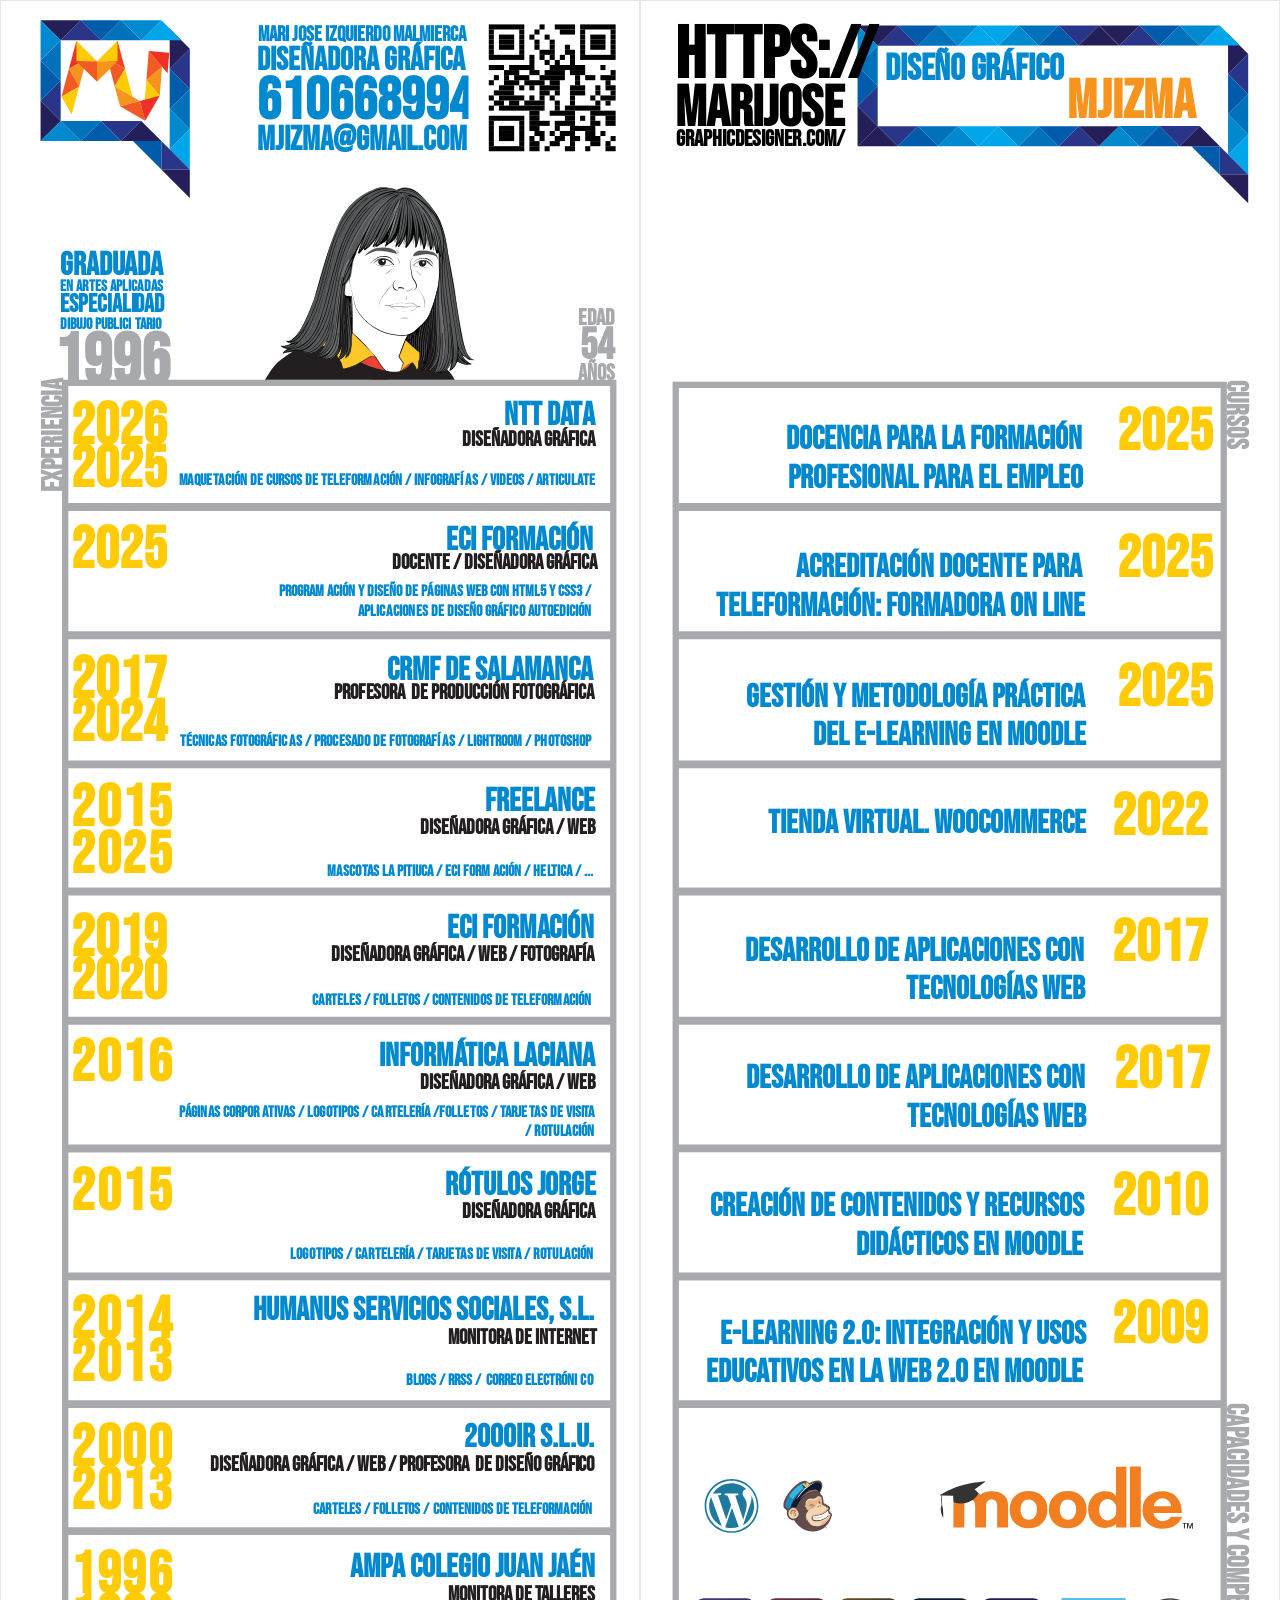
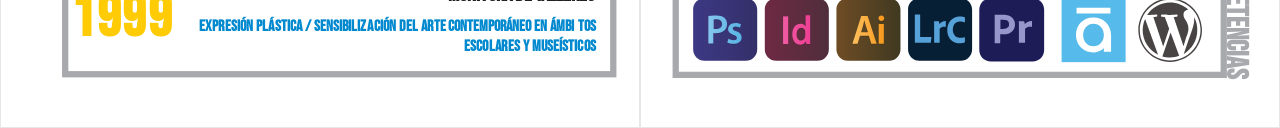
<file: index.html>
<!DOCTYPE html>
<html lang="es">
<head>
    <meta charset="UTF-8">
    <meta name="viewport" content="width=device-width, initial-scale=1.0">
    <link rel="stylesheet" href="css/stylecv.css">
	<link rel="icon" href="Logo-MJ-PEQ.ico" type="image/x-icon">
	<link href="https://fonts.googleapis.com/css2?family=Bebas+Neue&display=swap" rel="stylesheet">
    <title>Mari Jose Izquierdo</title>
</head>
<body>
    <div class="contenedor">
    <div class="pag">
        <svg id="uuid-d833753b-9916-4c33-810f-990d7dddc1d9" data-name="simulacion del pliegue" xmlns="http://www.w3.org/2000/svg" xmlns:xlink="http://www.w3.org/1999/xlink" viewBox="0 0 311.81 841.89">
  <defs>
   
   <linearGradient id="uuid-45933d80-e3b0-44ec-8969-3e9744016d8d" x1="68.96" y1="79.07" x2="68.96" y2="79.07" gradientTransform="translate(0 -59.81)" gradientUnits="userSpaceOnUse">
      <stop offset="0" stop-color="#00aeef"/>
      <stop offset="1" stop-color="#262262"/>
    </linearGradient>
    <linearGradient id="uuid-3d64913e-b95b-4f56-92f1-7e6d253bd841" x1="49.34" y1="79.07" x2="49.33" y2="79.07" xlink:href="#uuid-45933d80-e3b0-44ec-8969-3e9744016d8d"/>
    <linearGradient id="uuid-fc634169-4506-4cfc-8bbb-3b513efb41d0" x1="88.58" y1="79.07" x2="88.58" y2="79.07" xlink:href="#uuid-45933d80-e3b0-44ec-8969-3e9744016d8d"/>
    <clipPath id="uuid-fb4085f2-a9f2-4144-bcfd-d6bdab5f2bbb">
      <polygon class="uuid-8a5fdf5e-8351-4fe5-aff9-a1f615ebc43c" points="238.54 185.07 122.8 185.07 122.8 78.29 238.54 76.07 238.54 185.07"/>
    </clipPath>
    <clipPath id="uuid-db164882-21fe-4436-926a-bce975f13501">
      <path class="uuid-8a5fdf5e-8351-4fe5-aff9-a1f615ebc43c" d="M193.37,92.62s-5.92-2.51-10.54-.58-12.77,5.04-18.54,18.65-9.88,31.24-11.11,34.68c-2.03,5.66-5.69,14.38-8.21,17.3-3.46,4-4.15,3.44-5.51,3.44,.74,.99,2.61,1.09,2.61,1.09,0,0-2.54,1.69-5.24,1.31,.92,1.24,3.45,1.56,3.45,1.56,0,0-2.63,1.3-2.31,1.99,2.8-.69,6.9-1.09,6.9-1.09l1.69-.08s.15,.9,2.9,.9c.41,0-.02,.76,2.85,.27,3.01-.52,7.16-6.73,7.16-6.73,0,0-1.65,5.85-5.69,7.89,.71,.76,4.04,.28,4.04,.28l-.96,.56s0,.63,1.74,.87c1,.14,1.4-.14,1.4-.14,0,0-.05,.71,2.37-.05s4.23-6.27,4.23-6.27c0,0-.14,4.36-2.08,6.87,2.84,.01,4.67-4.19,4.67-4.19,0,0-.36,1.68-.98,3.44,2.7-1.29,2.9-4.27,3.09-7.31,.12-1.93,.31-11.86,.33-12.35s-.76-10.56-.76-10.56c0,0-.76,.06-1.84-.14-1.15-.21-1.15-1.11-1.15-1.11l.43-4.44s2.41-3.26,2.59-4.08,.96-6.41,.96-6.41c0,0-.19-.87,1.48-4.45,.88-1.88,1.48,0,1.48,0l39.07-.36,.14,9.8s-.42,6.11-.62,6.67-1.67,6.43-1.78,6.8-1.78,5.31-1.89,5.57-.85,2.46-2.72,4.44c-1.15,1.22-4.33,4.22-4.82,4.63-1.63,1.35-3.44,1.77-3.44,1.77l-1.24,2.52,6.62,5.95,.02,4.06s1.72,1.73,2.65,1.73-2.06,3.28-2.06,3.28c0,0,1.5-.17,2.27-.27,1.48-.19,2.4-1.35,2.4-1.35,.09-.37-.05,.45-1.53,1.73-.34,.29,3.22,.11,4.49-2.79s.56,.32,.37,1.05c-.67,2.59-2.22,3.77-1.69,3.38,1.22-.89,3.07-.61,3.07-.61,0,0,1.37,.35,3.33-1.4,1.29-1.15,1.84-3.11,2.7-4.3l-1.16,4.58s2.05-.72,3.06-3.08c.35-.82,.68-1.55,.68-1.55,0,0,2.38,1.48,4.25,1.55,1.44,.05,3.06-.15,2.77-.15s-3.69-1.9-4.42-3.91c-.3-.84,1.2,.31,2.37,1.24,1.02,.82,3.33,.67,3.33,.67,0,0-3.01-.09-4.73-6.55-1.73-6.47-4.43-24-4.54-25.51-.26-3.5-3.41-18.92-3.58-20.48s-1.55-11.94-5.31-18.08c-2.52-4.11-7-9.08-9.3-10.92-5.68-4.54-10.21-1.26-10.21-1.26Z"/>
    </clipPath>
  </defs>
  <g>
    <text class="uuid-a4533edb-d703-43f0-8f92-ebe4a413a27f" transform="translate(125.52 19.81)"><tspan x="0" y="0">Mari jose izquierdo malmierca</tspan></text>
    <text class="uuid-77463f8a-121f-4f78-86e5-0eb8da0bf72f" transform="translate(125.33 34.21)"><tspan x="0" y="0">diseñadora gráfica</tspan></text>
    <text class="uuid-f88f5138-9354-4035-af5f-343b42d7d302" transform="translate(125.07 58.02)"><tspan x="0" y="0">610668994</tspan></text>
    <text class="uuid-ebf5efa7-a986-46cd-aa61-df2d2cf38571" transform="translate(125.42 72.99)"><tspan x="0" y="0">mjizm</tspan><tspan class="uuid-14fafb1d-002e-493c-a02b-d58c2402a97a" x="30.32" y="0">a</tspan><tspan x="36.66" y="0">@gmai</tspan><tspan class="uuid-2b130bba-8d55-4d3c-8915-882d5d794b5e" x="72.15" y="0">l</tspan><tspan class="uuid-239356cb-412d-4510-8a3e-7b9d5fdd10b2" x="77.82" y="0">.</tspan><tspan class="uuid-b727cb8d-ffa3-4811-9371-0821038fea16" x="80.73" y="0">c</tspan><tspan x="86.89" y="0">om</tspan></text>
  </g>
  <g>
    <rect class="uuid-0f088f6c-b086-47e6-b885-1f317395292d" x="228.25" y="2.01" width="81.57" height="81.57"/>
    <rect class="uuid-faa78fa5-369a-4656-9c21-a7bb0dd4cdba" x="238.14" y="71.22" width="17.3" height="2.47"/>
    <rect class="uuid-faa78fa5-369a-4656-9c21-a7bb0dd4cdba" x="257.92" y="71.22" width="4.94" height="2.47"/>
    <rect class="uuid-faa78fa5-369a-4656-9c21-a7bb0dd4cdba" x="265.33" y="71.22" width="2.47" height="2.47"/>
    <rect class="uuid-faa78fa5-369a-4656-9c21-a7bb0dd4cdba" x="275.22" y="71.22" width="4.94" height="2.47"/>
    <rect class="uuid-faa78fa5-369a-4656-9c21-a7bb0dd4cdba" x="285.11" y="71.22" width="2.47" height="2.47"/>
    <rect class="uuid-faa78fa5-369a-4656-9c21-a7bb0dd4cdba" x="295" y="71.22" width="4.94" height="2.47"/>
    <rect class="uuid-faa78fa5-369a-4656-9c21-a7bb0dd4cdba" x="238.14" y="68.75" width="2.47" height="2.47"/>
    <rect class="uuid-faa78fa5-369a-4656-9c21-a7bb0dd4cdba" x="252.97" y="68.75" width="2.47" height="2.47"/>
    <rect class="uuid-faa78fa5-369a-4656-9c21-a7bb0dd4cdba" x="257.92" y="68.75" width="4.94" height="2.47"/>
    <rect class="uuid-faa78fa5-369a-4656-9c21-a7bb0dd4cdba" x="267.8" y="68.75" width="4.94" height="2.47"/>
    <rect class="uuid-faa78fa5-369a-4656-9c21-a7bb0dd4cdba" x="277.69" y="68.75" width="2.47" height="2.47"/>
    <rect class="uuid-faa78fa5-369a-4656-9c21-a7bb0dd4cdba" x="287.58" y="68.75" width="4.94" height="2.47"/>
    <rect class="uuid-faa78fa5-369a-4656-9c21-a7bb0dd4cdba" x="295" y="68.75" width="2.47" height="2.47"/>
    <rect class="uuid-faa78fa5-369a-4656-9c21-a7bb0dd4cdba" x="238.14" y="66.27" width="2.47" height="2.47"/>
    <rect class="uuid-faa78fa5-369a-4656-9c21-a7bb0dd4cdba" x="243.08" y="66.27" width="7.42" height="2.47"/>
    <rect class="uuid-faa78fa5-369a-4656-9c21-a7bb0dd4cdba" x="252.97" y="66.27" width="2.47" height="2.47"/>
    <rect class="uuid-faa78fa5-369a-4656-9c21-a7bb0dd4cdba" x="257.92" y="66.27" width="2.47" height="2.47"/>
    <rect class="uuid-faa78fa5-369a-4656-9c21-a7bb0dd4cdba" x="262.86" y="66.27" width="2.47" height="2.47"/>
    <rect class="uuid-faa78fa5-369a-4656-9c21-a7bb0dd4cdba" x="270.28" y="66.27" width="4.94" height="2.47"/>
    <rect class="uuid-faa78fa5-369a-4656-9c21-a7bb0dd4cdba" x="277.69" y="66.27" width="4.94" height="2.47"/>
    <rect class="uuid-faa78fa5-369a-4656-9c21-a7bb0dd4cdba" x="285.11" y="66.27" width="7.42" height="2.47"/>
    <rect class="uuid-faa78fa5-369a-4656-9c21-a7bb0dd4cdba" x="297.47" y="66.27" width="2.47" height="2.47"/>
    <rect class="uuid-faa78fa5-369a-4656-9c21-a7bb0dd4cdba" x="238.14" y="63.8" width="2.47" height="2.47"/>
    <rect class="uuid-faa78fa5-369a-4656-9c21-a7bb0dd4cdba" x="243.08" y="63.8" width="7.42" height="2.47"/>
    <rect class="uuid-faa78fa5-369a-4656-9c21-a7bb0dd4cdba" x="252.97" y="63.8" width="2.47" height="2.47"/>
    <rect class="uuid-faa78fa5-369a-4656-9c21-a7bb0dd4cdba" x="260.39" y="63.8" width="4.94" height="2.47"/>
    <rect class="uuid-faa78fa5-369a-4656-9c21-a7bb0dd4cdba" x="267.8" y="63.8" width="2.47" height="2.47"/>
    <rect class="uuid-faa78fa5-369a-4656-9c21-a7bb0dd4cdba" x="272.75" y="63.8" width="7.42" height="2.47"/>
    <rect class="uuid-faa78fa5-369a-4656-9c21-a7bb0dd4cdba" x="285.11" y="63.8" width="4.94" height="2.47"/>
    <rect class="uuid-faa78fa5-369a-4656-9c21-a7bb0dd4cdba" x="292.52" y="63.8" width="2.47" height="2.47"/>
    <rect class="uuid-faa78fa5-369a-4656-9c21-a7bb0dd4cdba" x="238.14" y="61.33" width="2.47" height="2.47"/>
    <rect class="uuid-faa78fa5-369a-4656-9c21-a7bb0dd4cdba" x="243.08" y="61.33" width="7.42" height="2.47"/>
    <rect class="uuid-faa78fa5-369a-4656-9c21-a7bb0dd4cdba" x="252.97" y="61.33" width="2.47" height="2.47"/>
    <rect class="uuid-faa78fa5-369a-4656-9c21-a7bb0dd4cdba" x="257.92" y="61.33" width="4.94" height="2.47"/>
    <rect class="uuid-faa78fa5-369a-4656-9c21-a7bb0dd4cdba" x="270.28" y="61.33" width="2.47" height="2.47"/>
    <rect class="uuid-faa78fa5-369a-4656-9c21-a7bb0dd4cdba" x="277.69" y="61.33" width="12.36" height="2.47"/>
    <rect class="uuid-faa78fa5-369a-4656-9c21-a7bb0dd4cdba" x="238.14" y="58.86" width="2.47" height="2.47"/>
    <rect class="uuid-faa78fa5-369a-4656-9c21-a7bb0dd4cdba" x="252.97" y="58.86" width="2.47" height="2.47"/>
    <rect class="uuid-faa78fa5-369a-4656-9c21-a7bb0dd4cdba" x="257.92" y="58.86" width="9.89" height="2.47"/>
    <rect class="uuid-faa78fa5-369a-4656-9c21-a7bb0dd4cdba" x="270.28" y="58.86" width="9.89" height="2.47"/>
    <rect class="uuid-faa78fa5-369a-4656-9c21-a7bb0dd4cdba" x="287.58" y="58.86" width="4.94" height="2.47"/>
    <rect class="uuid-faa78fa5-369a-4656-9c21-a7bb0dd4cdba" x="295" y="58.86" width="4.94" height="2.47"/>
    <rect class="uuid-faa78fa5-369a-4656-9c21-a7bb0dd4cdba" x="238.14" y="56.39" width="17.3" height="2.47"/>
    <rect class="uuid-faa78fa5-369a-4656-9c21-a7bb0dd4cdba" x="257.92" y="56.39" width="4.94" height="2.47"/>
    <rect class="uuid-faa78fa5-369a-4656-9c21-a7bb0dd4cdba" x="275.22" y="56.39" width="4.94" height="2.47"/>
    <rect class="uuid-faa78fa5-369a-4656-9c21-a7bb0dd4cdba" x="282.64" y="56.39" width="2.47" height="2.47"/>
    <rect class="uuid-faa78fa5-369a-4656-9c21-a7bb0dd4cdba" x="287.58" y="56.39" width="2.47" height="2.47"/>
    <rect class="uuid-faa78fa5-369a-4656-9c21-a7bb0dd4cdba" x="295" y="56.39" width="4.94" height="2.47"/>
    <rect class="uuid-faa78fa5-369a-4656-9c21-a7bb0dd4cdba" x="257.92" y="53.92" width="4.94" height="2.47"/>
    <rect class="uuid-faa78fa5-369a-4656-9c21-a7bb0dd4cdba" x="267.8" y="53.92" width="12.36" height="2.47"/>
    <rect class="uuid-faa78fa5-369a-4656-9c21-a7bb0dd4cdba" x="287.58" y="53.92" width="12.36" height="2.47"/>
    <rect class="uuid-faa78fa5-369a-4656-9c21-a7bb0dd4cdba" x="238.14" y="51.44" width="2.47" height="2.47"/>
    <rect class="uuid-faa78fa5-369a-4656-9c21-a7bb0dd4cdba" x="243.08" y="51.44" width="22.25" height="2.47"/>
    <rect class="uuid-faa78fa5-369a-4656-9c21-a7bb0dd4cdba" x="270.28" y="51.44" width="2.47" height="2.47"/>
    <rect class="uuid-faa78fa5-369a-4656-9c21-a7bb0dd4cdba" x="275.22" y="51.44" width="17.3" height="2.47"/>
    <rect class="uuid-faa78fa5-369a-4656-9c21-a7bb0dd4cdba" x="240.61" y="48.97" width="4.94" height="2.47"/>
    <rect class="uuid-faa78fa5-369a-4656-9c21-a7bb0dd4cdba" x="248.03" y="48.97" width="4.94" height="2.47"/>
    <rect class="uuid-faa78fa5-369a-4656-9c21-a7bb0dd4cdba" x="255.45" y="48.97" width="9.89" height="2.47"/>
    <rect class="uuid-faa78fa5-369a-4656-9c21-a7bb0dd4cdba" x="270.28" y="48.97" width="2.47" height="2.47"/>
    <rect class="uuid-faa78fa5-369a-4656-9c21-a7bb0dd4cdba" x="277.69" y="48.97" width="2.47" height="2.47"/>
    <rect class="uuid-faa78fa5-369a-4656-9c21-a7bb0dd4cdba" x="290.05" y="48.97" width="2.47" height="2.47"/>
    <rect class="uuid-faa78fa5-369a-4656-9c21-a7bb0dd4cdba" x="295" y="48.97" width="2.47" height="2.47"/>
    <rect class="uuid-faa78fa5-369a-4656-9c21-a7bb0dd4cdba" x="238.14" y="46.5" width="2.47" height="2.47"/>
    <rect class="uuid-faa78fa5-369a-4656-9c21-a7bb0dd4cdba" x="243.08" y="46.5" width="12.36" height="2.47"/>
    <rect class="uuid-faa78fa5-369a-4656-9c21-a7bb0dd4cdba" x="257.92" y="46.5" width="2.47" height="2.47"/>
    <rect class="uuid-faa78fa5-369a-4656-9c21-a7bb0dd4cdba" x="262.86" y="46.5" width="2.47" height="2.47"/>
    <rect class="uuid-faa78fa5-369a-4656-9c21-a7bb0dd4cdba" x="267.8" y="46.5" width="2.47" height="2.47"/>
    <rect class="uuid-faa78fa5-369a-4656-9c21-a7bb0dd4cdba" x="277.69" y="46.5" width="2.47" height="2.47"/>
    <rect class="uuid-faa78fa5-369a-4656-9c21-a7bb0dd4cdba" x="287.58" y="46.5" width="2.47" height="2.47"/>
    <rect class="uuid-faa78fa5-369a-4656-9c21-a7bb0dd4cdba" x="292.52" y="46.5" width="7.42" height="2.47"/>
    <rect class="uuid-faa78fa5-369a-4656-9c21-a7bb0dd4cdba" x="240.61" y="44.03" width="9.89" height="2.47"/>
    <rect class="uuid-faa78fa5-369a-4656-9c21-a7bb0dd4cdba" x="262.86" y="44.03" width="4.94" height="2.47"/>
    <rect class="uuid-faa78fa5-369a-4656-9c21-a7bb0dd4cdba" x="270.28" y="44.03" width="2.47" height="2.47"/>
    <rect class="uuid-faa78fa5-369a-4656-9c21-a7bb0dd4cdba" x="277.69" y="44.03" width="7.41" height="2.47"/>
    <rect class="uuid-faa78fa5-369a-4656-9c21-a7bb0dd4cdba" x="290.05" y="44.03" width="2.47" height="2.47"/>
    <rect class="uuid-faa78fa5-369a-4656-9c21-a7bb0dd4cdba" x="297.47" y="44.03" width="2.47" height="2.47"/>
    <rect class="uuid-faa78fa5-369a-4656-9c21-a7bb0dd4cdba" x="243.08" y="41.56" width="7.42" height="2.47"/>
    <rect class="uuid-faa78fa5-369a-4656-9c21-a7bb0dd4cdba" x="252.97" y="41.56" width="2.47" height="2.47"/>
    <rect class="uuid-faa78fa5-369a-4656-9c21-a7bb0dd4cdba" x="257.92" y="41.56" width="2.47" height="2.47"/>
    <rect class="uuid-faa78fa5-369a-4656-9c21-a7bb0dd4cdba" x="262.86" y="41.56" width="9.89" height="2.47"/>
    <rect class="uuid-faa78fa5-369a-4656-9c21-a7bb0dd4cdba" x="277.69" y="41.56" width="7.41" height="2.47"/>
    <rect class="uuid-faa78fa5-369a-4656-9c21-a7bb0dd4cdba" x="290.05" y="41.56" width="2.47" height="2.47"/>
    <rect class="uuid-faa78fa5-369a-4656-9c21-a7bb0dd4cdba" x="295" y="41.56" width="4.94" height="2.47"/>
    <rect class="uuid-faa78fa5-369a-4656-9c21-a7bb0dd4cdba" x="238.14" y="39.08" width="2.47" height="2.47"/>
    <rect class="uuid-faa78fa5-369a-4656-9c21-a7bb0dd4cdba" x="245.56" y="39.08" width="7.42" height="2.47"/>
    <rect class="uuid-faa78fa5-369a-4656-9c21-a7bb0dd4cdba" x="255.45" y="39.08" width="9.89" height="2.47"/>
    <rect class="uuid-faa78fa5-369a-4656-9c21-a7bb0dd4cdba" x="267.8" y="39.08" width="4.94" height="2.47"/>
    <rect class="uuid-faa78fa5-369a-4656-9c21-a7bb0dd4cdba" x="280.16" y="39.08" width="2.47" height="2.47"/>
    <rect class="uuid-faa78fa5-369a-4656-9c21-a7bb0dd4cdba" x="295" y="39.08" width="2.47" height="2.47"/>
    <rect class="uuid-faa78fa5-369a-4656-9c21-a7bb0dd4cdba" x="240.61" y="36.61" width="2.47" height="2.47"/>
    <rect class="uuid-faa78fa5-369a-4656-9c21-a7bb0dd4cdba" x="245.56" y="36.61" width="2.47" height="2.47"/>
    <rect class="uuid-faa78fa5-369a-4656-9c21-a7bb0dd4cdba" x="250.5" y="36.61" width="7.42" height="2.47"/>
    <rect class="uuid-faa78fa5-369a-4656-9c21-a7bb0dd4cdba" x="262.86" y="36.61" width="12.36" height="2.47"/>
    <rect class="uuid-faa78fa5-369a-4656-9c21-a7bb0dd4cdba" x="280.16" y="36.61" width="2.47" height="2.47"/>
    <rect class="uuid-faa78fa5-369a-4656-9c21-a7bb0dd4cdba" x="285.11" y="36.61" width="4.94" height="2.47"/>
    <rect class="uuid-faa78fa5-369a-4656-9c21-a7bb0dd4cdba" x="292.52" y="36.61" width="7.42" height="2.47"/>
    <rect class="uuid-faa78fa5-369a-4656-9c21-a7bb0dd4cdba" x="245.56" y="34.14" width="7.42" height="2.47"/>
    <rect class="uuid-faa78fa5-369a-4656-9c21-a7bb0dd4cdba" x="257.92" y="34.14" width="4.94" height="2.47"/>
    <rect class="uuid-faa78fa5-369a-4656-9c21-a7bb0dd4cdba" x="265.33" y="34.14" width="9.89" height="2.47"/>
    <rect class="uuid-faa78fa5-369a-4656-9c21-a7bb0dd4cdba" x="277.69" y="34.14" width="7.41" height="2.47"/>
    <rect class="uuid-faa78fa5-369a-4656-9c21-a7bb0dd4cdba" x="297.47" y="34.14" width="2.47" height="2.47"/>
    <rect class="uuid-faa78fa5-369a-4656-9c21-a7bb0dd4cdba" x="238.14" y="31.67" width="7.41" height="2.47"/>
    <rect class="uuid-faa78fa5-369a-4656-9c21-a7bb0dd4cdba" x="248.03" y="31.67" width="12.36" height="2.47"/>
    <rect class="uuid-faa78fa5-369a-4656-9c21-a7bb0dd4cdba" x="267.8" y="31.67" width="17.3" height="2.47"/>
    <rect class="uuid-faa78fa5-369a-4656-9c21-a7bb0dd4cdba" x="292.52" y="31.67" width="2.47" height="2.47"/>
    <rect class="uuid-faa78fa5-369a-4656-9c21-a7bb0dd4cdba" x="257.92" y="29.2" width="2.47" height="2.47"/>
    <rect class="uuid-faa78fa5-369a-4656-9c21-a7bb0dd4cdba" x="265.33" y="29.2" width="2.47" height="2.47"/>
    <rect class="uuid-faa78fa5-369a-4656-9c21-a7bb0dd4cdba" x="270.28" y="29.2" width="2.47" height="2.47"/>
    <rect class="uuid-faa78fa5-369a-4656-9c21-a7bb0dd4cdba" x="277.69" y="29.2" width="2.47" height="2.47"/>
    <rect class="uuid-faa78fa5-369a-4656-9c21-a7bb0dd4cdba" x="238.14" y="26.72" width="17.3" height="2.47"/>
    <rect class="uuid-faa78fa5-369a-4656-9c21-a7bb0dd4cdba" x="257.92" y="26.72" width="2.47" height="2.47"/>
    <rect class="uuid-faa78fa5-369a-4656-9c21-a7bb0dd4cdba" x="262.86" y="26.72" width="2.47" height="2.47"/>
    <rect class="uuid-faa78fa5-369a-4656-9c21-a7bb0dd4cdba" x="267.8" y="26.72" width="2.47" height="2.47"/>
    <rect class="uuid-faa78fa5-369a-4656-9c21-a7bb0dd4cdba" x="272.75" y="26.72" width="2.47" height="2.47"/>
    <rect class="uuid-faa78fa5-369a-4656-9c21-a7bb0dd4cdba" x="277.69" y="26.72" width="2.47" height="2.47"/>
    <rect class="uuid-faa78fa5-369a-4656-9c21-a7bb0dd4cdba" x="282.64" y="26.72" width="17.3" height="2.47"/>
    <rect class="uuid-faa78fa5-369a-4656-9c21-a7bb0dd4cdba" x="238.14" y="24.25" width="2.47" height="2.47"/>
    <rect class="uuid-faa78fa5-369a-4656-9c21-a7bb0dd4cdba" x="252.97" y="24.25" width="2.47" height="2.47"/>
    <rect class="uuid-faa78fa5-369a-4656-9c21-a7bb0dd4cdba" x="262.86" y="24.25" width="7.42" height="2.47"/>
    <rect class="uuid-faa78fa5-369a-4656-9c21-a7bb0dd4cdba" x="275.22" y="24.25" width="4.94" height="2.47"/>
    <rect class="uuid-faa78fa5-369a-4656-9c21-a7bb0dd4cdba" x="282.64" y="24.25" width="2.47" height="2.47"/>
    <rect class="uuid-faa78fa5-369a-4656-9c21-a7bb0dd4cdba" x="297.47" y="24.25" width="2.47" height="2.47"/>
    <rect class="uuid-faa78fa5-369a-4656-9c21-a7bb0dd4cdba" x="238.14" y="21.78" width="2.47" height="2.47"/>
    <rect class="uuid-faa78fa5-369a-4656-9c21-a7bb0dd4cdba" x="243.08" y="21.78" width="7.42" height="2.47"/>
    <rect class="uuid-faa78fa5-369a-4656-9c21-a7bb0dd4cdba" x="252.97" y="21.78" width="2.47" height="2.47"/>
    <rect class="uuid-faa78fa5-369a-4656-9c21-a7bb0dd4cdba" x="260.39" y="21.78" width="2.47" height="2.47"/>
    <rect class="uuid-faa78fa5-369a-4656-9c21-a7bb0dd4cdba" x="267.8" y="21.78" width="2.47" height="2.47"/>
    <rect class="uuid-faa78fa5-369a-4656-9c21-a7bb0dd4cdba" x="275.22" y="21.78" width="2.47" height="2.47"/>
    <rect class="uuid-faa78fa5-369a-4656-9c21-a7bb0dd4cdba" x="282.64" y="21.78" width="2.47" height="2.47"/>
    <rect class="uuid-faa78fa5-369a-4656-9c21-a7bb0dd4cdba" x="287.58" y="21.78" width="7.42" height="2.47"/>
    <rect class="uuid-faa78fa5-369a-4656-9c21-a7bb0dd4cdba" x="297.47" y="21.78" width="2.47" height="2.47"/>
    <rect class="uuid-faa78fa5-369a-4656-9c21-a7bb0dd4cdba" x="238.14" y="19.31" width="2.47" height="2.47"/>
    <rect class="uuid-faa78fa5-369a-4656-9c21-a7bb0dd4cdba" x="243.08" y="19.31" width="7.42" height="2.47"/>
    <rect class="uuid-faa78fa5-369a-4656-9c21-a7bb0dd4cdba" x="252.97" y="19.31" width="2.47" height="2.47"/>
    <rect class="uuid-faa78fa5-369a-4656-9c21-a7bb0dd4cdba" x="260.39" y="19.31" width="2.47" height="2.47"/>
    <rect class="uuid-faa78fa5-369a-4656-9c21-a7bb0dd4cdba" x="267.8" y="19.31" width="2.47" height="2.47"/>
    <rect class="uuid-faa78fa5-369a-4656-9c21-a7bb0dd4cdba" x="282.64" y="19.31" width="2.47" height="2.47"/>
    <rect class="uuid-faa78fa5-369a-4656-9c21-a7bb0dd4cdba" x="287.58" y="19.31" width="7.42" height="2.47"/>
    <rect class="uuid-faa78fa5-369a-4656-9c21-a7bb0dd4cdba" x="297.47" y="19.31" width="2.47" height="2.47"/>
    <rect class="uuid-faa78fa5-369a-4656-9c21-a7bb0dd4cdba" x="238.14" y="16.84" width="2.47" height="2.47"/>
    <rect class="uuid-faa78fa5-369a-4656-9c21-a7bb0dd4cdba" x="243.08" y="16.84" width="7.42" height="2.47"/>
    <rect class="uuid-faa78fa5-369a-4656-9c21-a7bb0dd4cdba" x="252.97" y="16.84" width="2.47" height="2.47"/>
    <rect class="uuid-faa78fa5-369a-4656-9c21-a7bb0dd4cdba" x="257.92" y="16.84" width="2.47" height="2.47"/>
    <rect class="uuid-faa78fa5-369a-4656-9c21-a7bb0dd4cdba" x="265.33" y="16.84" width="2.47" height="2.47"/>
    <rect class="uuid-faa78fa5-369a-4656-9c21-a7bb0dd4cdba" x="282.64" y="16.84" width="2.47" height="2.47"/>
    <rect class="uuid-faa78fa5-369a-4656-9c21-a7bb0dd4cdba" x="287.58" y="16.84" width="7.42" height="2.47"/>
    <rect class="uuid-faa78fa5-369a-4656-9c21-a7bb0dd4cdba" x="297.47" y="16.84" width="2.47" height="2.47"/>
    <rect class="uuid-faa78fa5-369a-4656-9c21-a7bb0dd4cdba" x="238.14" y="14.37" width="2.47" height="2.47"/>
    <rect class="uuid-faa78fa5-369a-4656-9c21-a7bb0dd4cdba" x="252.97" y="14.37" width="2.47" height="2.47"/>
    <rect class="uuid-faa78fa5-369a-4656-9c21-a7bb0dd4cdba" x="260.39" y="14.37" width="2.47" height="2.47"/>
    <rect class="uuid-faa78fa5-369a-4656-9c21-a7bb0dd4cdba" x="272.75" y="14.37" width="7.42" height="2.47"/>
    <rect class="uuid-faa78fa5-369a-4656-9c21-a7bb0dd4cdba" x="282.64" y="14.37" width="2.47" height="2.47"/>
    <rect class="uuid-faa78fa5-369a-4656-9c21-a7bb0dd4cdba" x="297.47" y="14.37" width="2.47" height="2.47"/>
    <rect class="uuid-faa78fa5-369a-4656-9c21-a7bb0dd4cdba" x="238.14" y="11.89" width="17.3" height="2.47"/>
    <rect class="uuid-faa78fa5-369a-4656-9c21-a7bb0dd4cdba" x="262.86" y="11.89" width="2.47" height="2.47"/>
    <rect class="uuid-faa78fa5-369a-4656-9c21-a7bb0dd4cdba" x="270.28" y="11.89" width="9.89" height="2.47"/>
    <rect class="uuid-faa78fa5-369a-4656-9c21-a7bb0dd4cdba" x="282.64" y="11.89" width="17.3" height="2.47"/>
  </g>
  <g>
    <polygon class="uuid-0f088f6c-b086-47e6-b885-1f317395292d" points="20.5 68.3 19.75 11.77 78.72 11.77 92.24 23.74 91.64 93.1 64.61 67.7 20.5 68.3"/>
    <g>
      <polygon class="uuid-8a5fdf5e-8351-4fe5-aff9-a1f615ebc43c" points="78.77 9.44 78.77 9.44 78.77 9.44 78.77 9.44"/>
      <polygon class="uuid-8a5fdf5e-8351-4fe5-aff9-a1f615ebc43c" points="39.52 9.44 39.52 9.44 39.53 9.44 39.52 9.44"/>
      <polygon class="uuid-9c97d5bc-00cb-451c-8da3-5d38ed9eed22" points="68.96 19.26 68.96 19.26 68.96 19.26 68.96 19.26"/>
      <polygon class="uuid-2ce38191-892b-4fe8-8c5b-f1b32f8ffe22" points="49.34 19.25 49.33 19.26 49.34 19.26 49.34 19.25"/>
      <polygon class="uuid-dc4fbe24-0f9f-4f02-ae21-2ef9b05a074f" points="88.59 19.26 88.58 19.26 88.58 19.26 88.59 19.26"/>
      <g>
        <polygon class="uuid-1c48fa16-12fb-4c51-bdb7-5259611d7783" points="82.66 33.54 82.66 33.54 92.47 43.35 82.66 53.16 82.66 53.16 82.66 33.54"/>
        <polygon class="uuid-8ad1489e-1ca4-4fae-8ed1-cc425057afdd" points="92.47 43.35 92.47 43.35 92.47 62.97 82.66 53.16 92.47 43.35"/>
        <polygon class="uuid-924c1f3d-76e0-4ea0-bcb2-f1cbda9ef5a3" points="82.66 33.54 92.47 23.73 92.47 43.35 92.47 43.35 82.66 33.54"/>
        <polygon class="uuid-869db845-91c9-4952-8edf-eca28010ff5f" points="82.66 72.78 82.66 53.16 82.66 53.16 92.47 62.97 92.47 62.97 82.66 72.78 82.66 72.78"/>
        <polygon class="uuid-a4a29165-5e91-4f26-8cce-7f7918fe8b5d" points="82.66 33.54 82.66 13.91 82.66 13.91 92.47 23.72 92.47 23.73 82.66 33.54 82.66 33.54"/>
        <polygon class="uuid-d3977f8f-22ba-48ca-a114-243afa19e788" points="92.47 62.97 92.47 82.59 92.47 82.59 92.47 82.6 82.66 72.78 92.47 62.97"/>
      </g>
      <g>
        <g>
          <polygon class="uuid-8ad1489e-1ca4-4fae-8ed1-cc425057afdd" points="68.81 19.66 68.81 19.66 59 9.85 49.19 19.66 49.19 19.66 68.81 19.66"/>
          <polygon class="uuid-1c48fa16-12fb-4c51-bdb7-5259611d7783" points="59 9.85 59 9.85 39.38 9.85 49.19 19.66 59 9.85"/>
          <polygon class="uuid-869db845-91c9-4952-8edf-eca28010ff5f" points="68.81 19.66 78.62 9.85 59 9.85 59 9.85 68.81 19.66"/>
          <polygon class="uuid-924c1f3d-76e0-4ea0-bcb2-f1cbda9ef5a3" points="29.57 19.66 49.18 19.66 49.19 19.66 39.38 9.85 39.37 9.85 29.56 19.66 29.57 19.66"/>
          <polygon class="uuid-d3977f8f-22ba-48ca-a114-243afa19e788" points="68.81 19.66 88.42 19.64 78.62 9.85 78.62 9.85 68.81 19.66 68.81 19.66"/>
          <polygon class="uuid-a4a29165-5e91-4f26-8cce-7f7918fe8b5d" points="39.37 9.85 19.76 9.85 19.75 9.84 19.75 9.84 29.56 19.66 39.37 9.85"/>
        </g>
        <polygon class="uuid-924c1f3d-76e0-4ea0-bcb2-f1cbda9ef5a3" points="29.57 39.28 29.57 39.28 19.75 49.09 29.56 58.9 29.57 58.9 29.57 39.28"/>
        <polygon class="uuid-869db845-91c9-4952-8edf-eca28010ff5f" points="19.75 9.84 19.75 29.47 29.57 19.66 19.75 9.84"/>
        <polygon class="uuid-a4a29165-5e91-4f26-8cce-7f7918fe8b5d" points="19.75 49.09 19.75 49.09 19.75 68.72 29.56 58.9 19.75 49.09"/>
        <polygon class="uuid-1c48fa16-12fb-4c51-bdb7-5259611d7783" points="29.57 39.28 19.75 29.47 19.75 49.09 19.75 49.09 29.57 39.28"/>
        <polygon class="uuid-8ad1489e-1ca4-4fae-8ed1-cc425057afdd" points="29.57 39.28 29.57 19.66 29.57 19.66 19.75 29.47 19.75 29.47 29.57 39.28 29.57 39.28"/>
      </g>
      <polygon class="uuid-924c1f3d-76e0-4ea0-bcb2-f1cbda9ef5a3" points="68.8 58.9 68.8 58.9 58.99 68.71 49.18 58.9 49.18 58.9 68.8 58.9"/>
      <polygon class="uuid-1c48fa16-12fb-4c51-bdb7-5259611d7783" points="58.99 68.71 58.99 68.71 39.36 68.71 49.18 58.9 58.99 68.71"/>
      <polygon class="uuid-8ad1489e-1ca4-4fae-8ed1-cc425057afdd" points="29.56 58.9 49.17 58.9 49.18 58.9 39.36 68.71 39.36 68.71 29.55 58.9 29.56 58.9"/>
      <polygon class="uuid-924c1f3d-76e0-4ea0-bcb2-f1cbda9ef5a3" points="78.61 68.72 92.49 82.59 78.61 82.59 78.61 68.72"/>
      <polygon class="uuid-869db845-91c9-4952-8edf-eca28010ff5f" points="39.36 68.71 19.75 68.71 19.74 68.72 19.74 68.72 29.55 58.9 39.36 68.71"/>
      <polygon class="uuid-1c48fa16-12fb-4c51-bdb7-5259611d7783" points="78.61 68.71 78.61 82.59 64.74 68.71 64.74 68.71 78.61 68.71"/>
      <polygon class="uuid-a4a29165-5e91-4f26-8cce-7f7918fe8b5d" points="92.49 82.59 92.49 96.46 78.61 82.59 78.61 82.59 92.49 82.59"/>
      <polygon class="uuid-a4a29165-5e91-4f26-8cce-7f7918fe8b5d" points="78.61 68.71 78.61 68.71 58.99 68.71 68.8 58.9 78.61 68.71"/>
      <g>
        <polygon class="uuid-95ecf7e3-fc32-425e-bf56-771f46382f8c" points="68.14 49.2 70.72 58.87 58.48 51.78 58.48 51.78 68.14 49.2"/>
        <g>
          <g>
            <polygon class="uuid-d9746f1e-cad2-4ffd-8c72-95179a9a112e" points="42.25 28.47 42.25 28.47 33.59 33.46 38.59 42.13 38.59 42.12 42.25 28.47"/>
            <polygon class="uuid-95ecf7e3-fc32-425e-bf56-771f46382f8c" points="33.59 33.46 33.59 33.46 29.92 47.12 38.59 42.13 33.59 33.46"/>
            <polygon class="uuid-c42816b5-4b93-4847-8931-23d462b643d6" points="42.25 28.47 37.25 19.8 33.59 33.46 33.59 33.46 42.25 28.47"/>
            <polygon class="uuid-422a74c3-f48b-44b1-9ec2-8c8ece6c2672" points="34.92 55.79 38.59 42.13 38.59 42.13 29.92 47.12 29.92 47.12 34.92 55.79 34.92 55.79"/>
          </g>
          <g>
            <polygon class="uuid-95ecf7e3-fc32-425e-bf56-771f46382f8c" points="52.25 28.46 52.25 28.46 60.91 33.46 55.9 42.12 55.9 42.12 52.25 28.46"/>
            <polygon class="uuid-422a74c3-f48b-44b1-9ec2-8c8ece6c2672" points="60.91 33.46 60.91 33.46 64.56 47.13 55.9 42.12 60.91 33.46"/>
            <polygon class="uuid-e261159d-836a-4cf2-a146-4ccb67060335" points="52.25 28.46 57.26 19.8 60.91 33.46 60.91 33.46 52.25 28.46"/>
          </g>
          <polygon class="uuid-95ecf7e3-fc32-425e-bf56-771f46382f8c" points="72.48 24.9 72.48 24.9 78.96 32.53 71.34 39 71.33 39 72.48 24.9"/>
          <polygon class="uuid-d9746f1e-cad2-4ffd-8c72-95179a9a112e" points="78.96 32.53 78.96 32.53 77.81 46.62 71.34 39 78.96 32.53"/>
          <polygon class="uuid-c42816b5-4b93-4847-8931-23d462b643d6" points="82.45 25.72 81.63 35.69 72.49 24.9 72.49 24.9 82.45 25.72"/>
          <polygon class="uuid-422a74c3-f48b-44b1-9ec2-8c8ece6c2672" points="70.18 53.09 71.33 39 71.34 39 77.81 46.62 77.81 46.62 70.18 53.1 70.18 53.09"/>
          <g>
            <g>
              <polygon class="uuid-422a74c3-f48b-44b1-9ec2-8c8ece6c2672" points="37.25 19.8 47.25 29.8 37.25 29.8 37.25 19.8"/>
              <polygon class="uuid-95ecf7e3-fc32-425e-bf56-771f46382f8c" points="47.25 29.8 47.25 39.8 37.25 29.8 37.25 29.8 47.25 29.8"/>
            </g>
            <g>
              <polygon class="uuid-422a74c3-f48b-44b1-9ec2-8c8ece6c2672" points="47.25 29.8 57.25 19.8 57.26 29.8 47.25 29.8"/>
              <polygon class="uuid-d9746f1e-cad2-4ffd-8c72-95179a9a112e" points="47.25 29.8 57.25 29.8 47.25 39.8 47.25 39.8 47.25 29.8"/>
            </g>
          </g>
          <polygon class="uuid-d9746f1e-cad2-4ffd-8c72-95179a9a112e" points="55.9 42.12 68.14 49.2 58.48 51.78 55.9 42.12"/>
          <polygon class="uuid-c42816b5-4b93-4847-8931-23d462b643d6" points="68.14 49.2 77.81 46.63 70.72 58.87 70.72 58.87 68.14 49.2"/>
        </g>
      </g>
    </g>
  </g>
  <rect class="uuid-8420ead5-ea8a-4b3f-add6-6eeb6f4cf1bc" x="31.76" y="186.54" width="267.03" height="629.16"/>
  <text class="uuid-1aed1cdf-460b-44d5-b72f-01b08cdb8300" transform="translate(30.3 239.7) rotate(-90)"><tspan class="uuid-f4df4860-6136-4e5f-a441-db956ae361da" x="0" y="0">e</tspan><tspan x="5.11" y="0">xperiencia</tspan></text>
  <g>
    <text class="uuid-42a5a6b0-e111-472b-b847-c1b20eee3565" transform="translate(282.6 174.72)"><tspan x="0" y="0">54</tspan></text>
    <text class="uuid-1c036200-91ad-4057-a997-757091666676" transform="translate(281.8 158.47)"><tspan x="0" y="0">E</tspan><tspan class="uuid-2da7a8a3-7a83-45a2-a985-989b08232470" x="3.99" y="0">D</tspan><tspan x="8.44" y="0">AD</tspan></text>
    <text class="uuid-1c036200-91ad-4057-a997-757091666676" transform="translate(281.67 185.04)"><tspan x="0" y="0">AÑOS</tspan></text>
  </g>
  <g>
    <text class="uuid-17d479df-43be-49ba-a735-7abc1360599e" transform="translate(34.53 216.24)"><tspan x="0" y="0">2026</tspan><tspan x="0" y="21">2025</tspan></text>
    <text class="uuid-77463f8a-121f-4f78-86e5-0eb8da0bf72f" transform="translate(245.71 207.25)"><tspan x="0" y="0">N</tspan><tspan class="uuid-d65c22c8-a61d-4ee2-85d0-6f960677b3f3" x="6.69" y="0">T</tspan><tspan x="12.55" y="0">T </tspan><tspan class="uuid-54ab6983-695a-470d-9428-8f952da10566" x="20.76" y="0">D</tspan><tspan class="uuid-003ada97-23ae-4a9e-ac9b-934c90b129d4" x="27.09" y="0">AT</tspan><tspan x="37.64" y="0">A</tspan></text>
    <text class="uuid-1d3a3d3b-42bf-47b5-a013-330b3a48e350" transform="translate(225.17 217.3)"><tspan x="0" y="0">DISEÑADORA GRÁFICA</tspan></text>
    <text class="uuid-f136e48a-2c10-47c5-93d1-ec6f7bd55db2" transform="translate(87 236.11)"><tspan x="0" y="0">M</tspan><tspan class="uuid-79413c59-2580-4c30-9e44-942d2f52fbf7" x="4.3" y="0">a</tspan><tspan x="7.5" y="0">que</tspan><tspan class="uuid-6d877079-8610-4da1-856f-88741fde3c30" x="16.82" y="0">t</tspan><tspan class="uuid-79413c59-2580-4c30-9e44-942d2f52fbf7" x="19.36" y="0">a</tspan><tspan class="uuid-246ba525-75c3-4805-8552-1c0429537ff0" x="22.55" y="0">ción de cursos de teleform</tspan><tspan class="uuid-79413c59-2580-4c30-9e44-942d2f52fbf7" x="94.8" y="0">a</tspan><tspan x="97.99" y="0">ción / infografí</tspan><tspan class="uuid-31b10ba6-04e2-4ccc-8ff9-301158643a58" x="139.63" y="0">a</tspan><tspan x="142.82" y="0">s / videos / A</tspan><tspan class="uuid-1a5ca98d-1f3d-478f-858d-2d826fb6940f" x="177.27" y="0">R</tspan><tspan x="180.47" y="0">TICU</tspan><tspan class="uuid-bb9432ac-be44-4380-86d8-1e3f643d2ff2" x="191.2" y="0">L</tspan><tspan class="uuid-6d877079-8610-4da1-856f-88741fde3c30" x="193.99" y="0">A</tspan><tspan x="196.83" y="0">TE</tspan></text>
  </g>
  <g>
    <text class="uuid-f136e48a-2c10-47c5-93d1-ec6f7bd55db2" transform="translate(135.82 290.43)"><tspan x="0" y="0">Program</tspan><tspan class="uuid-79413c59-2580-4c30-9e44-942d2f52fbf7" x="23.38" y="0">a</tspan><tspan x="26.57" y="0">ción Y Diseño De </tspan><tspan class="uuid-0d102f3f-5d5c-4e9b-a221-0fa78354a456" x="69.49" y="0">P</tspan><tspan class="uuid-79413c59-2580-4c30-9e44-942d2f52fbf7" x="72.3" y="0">á</tspan><tspan x="75.49" y="0">gin</tspan><tspan class="uuid-e8cc7402-8286-47ea-9ae4-88b49987c5b9" x="83.57" y="0">a</tspan><tspan x="86.75" y="0">s Web </tspan><tspan class="uuid-4dbe7a82-f5b5-499e-a190-0e19030d6702" x="102.88" y="0">c</tspan><tspan class="uuid-c1957cb1-0f42-4f7c-bfd8-3a024e72c271" x="105.96" y="0">on HTML5 y </tspan><tspan class="uuid-4dbe7a82-f5b5-499e-a190-0e19030d6702" x="136.1" y="0">C</tspan><tspan x="139.18" y="0">SS3 / </tspan><tspan x="38.7" y="9.6">Aplic</tspan><tspan class="uuid-79413c59-2580-4c30-9e44-942d2f52fbf7" x="52.34" y="9.6">a</tspan><tspan x="55.54" y="9.6">cion</tspan><tspan class="uuid-4dbe7a82-f5b5-499e-a190-0e19030d6702" x="66.75" y="9.6">e</tspan><tspan x="69.67" y="9.6">s De Diseño Gráfi</tspan><tspan class="uuid-4dbe7a82-f5b5-499e-a190-0e19030d6702" x="113.77" y="9.6">c</tspan><tspan x="116.85" y="9.6">o </tspan><tspan class="uuid-79413c59-2580-4c30-9e44-942d2f52fbf7" x="121.33" y="9.6">A</tspan><tspan x="124.52" y="9.6">u</tspan><tspan class="uuid-2e8f6a6a-d06b-4cd3-9dec-c7efd5215d6b" x="127.74" y="9.6">t</tspan><tspan x="130.62" y="9.6">oedición </tspan></text>
    <g>
      <text class="uuid-17d479df-43be-49ba-a735-7abc1360599e" transform="translate(34.53 276.71)"><tspan x="0" y="0">2025</tspan></text>
      <text class="uuid-1d3a3d3b-42bf-47b5-a013-330b3a48e350" transform="translate(191.03 277.26)"><tspan x="0" y="0">DOCENTE / DISEÑADORA GRÁFICA </tspan></text>
      <text class="uuid-77463f8a-121f-4f78-86e5-0eb8da0bf72f" transform="translate(217.28 267.72)"><tspan x="0" y="0">ECI Form</tspan><tspan class="uuid-54ab6983-695a-470d-9428-8f952da10566" x="43.6" y="0">a</tspan><tspan x="49.86" y="0">ción</tspan></text>
    </g>
  </g>
  <text class="uuid-f136e48a-2c10-47c5-93d1-ec6f7bd55db2" transform="translate(87.66 363.41)"><tspan x="0" y="0">Técnic</tspan><tspan class="uuid-e8cc7402-8286-47ea-9ae4-88b49987c5b9" x="16.9" y="0">a</tspan><tspan class="uuid-c1957cb1-0f42-4f7c-bfd8-3a024e72c271" x="20.08" y="0">s f</tspan><tspan class="uuid-86452ac2-25fa-46d7-a989-a0ef7f30f21d" x="27.09" y="0">ot</tspan><tspan x="33.14" y="0">ográfic</tspan><tspan class="uuid-e8cc7402-8286-47ea-9ae4-88b49987c5b9" x="53.25" y="0">a</tspan><tspan class="uuid-c1957cb1-0f42-4f7c-bfd8-3a024e72c271" x="56.43" y="0">s / Proc</tspan><tspan class="uuid-4dbe7a82-f5b5-499e-a190-0e19030d6702" x="77.66" y="0">e</tspan><tspan class="uuid-e8cc7402-8286-47ea-9ae4-88b49987c5b9" x="80.58" y="0">s</tspan><tspan x="83.53" y="0">ado de f</tspan><tspan class="uuid-86452ac2-25fa-46d7-a989-a0ef7f30f21d" x="104.65" y="0">ot</tspan><tspan x="110.7" y="0">ografí</tspan><tspan class="uuid-e8cc7402-8286-47ea-9ae4-88b49987c5b9" x="127.75" y="0">a</tspan><tspan x="130.93" y="0">s / Lightroom / Ph</tspan><tspan class="uuid-86452ac2-25fa-46d7-a989-a0ef7f30f21d" x="179.31" y="0">ot</tspan><tspan x="185.36" y="0">oshop</tspan></text>
  <g>
    <text class="uuid-17d479df-43be-49ba-a735-7abc1360599e" transform="translate(34.53 340.2)"><tspan x="0" y="0">2017</tspan><tspan x="0" y="21">2024</tspan></text>
    <text class="uuid-1d3a3d3b-42bf-47b5-a013-330b3a48e350" transform="translate(162.82 340.76)"><tspan x="0" y="0">prof</tspan><tspan class="uuid-4dbe7a82-f5b5-499e-a190-0e19030d6702" x="15.33" y="0">e</tspan><tspan x="18.98" y="0" xml:space="preserve">sora  de PRODU</tspan><tspan class="uuid-7216d817-1a0a-4c97-b3a5-5c18b3023321" x="67.2" y="0">C</tspan><tspan x="71.05" y="0">CIÓN F</tspan><tspan class="uuid-dad9e4fb-7be7-4944-ac4d-83641b61bc5c" x="90.11" y="0">OT</tspan><tspan x="97.67" y="0">OGRÁFICA </tspan></text>
    <text class="uuid-77463f8a-121f-4f78-86e5-0eb8da0bf72f" transform="translate(188.42 331.21)"><tspan x="0" y="0">CRMF DE </tspan><tspan class="uuid-7117b67f-78fc-42e0-98f5-87f4fc9d4df1" x="43.2" y="0">S</tspan><tspan x="48.98" y="0">A</tspan><tspan class="uuid-3a3760bd-a8f4-4720-b68e-fa4217673d74" x="55.26" y="0">L</tspan><tspan x="60.71" y="0">AMANCA </tspan></text>
  </g>
  <g>
    <text class="uuid-1d3a3d3b-42bf-47b5-a013-330b3a48e350" transform="translate(161.44 468.02)"><tspan x="0" y="0">Diseñadora gráfica / web / f</tspan><tspan class="uuid-dad9e4fb-7be7-4944-ac4d-83641b61bc5c" x="95.32" y="0">ot</tspan><tspan x="102.88" y="0">ografía </tspan></text>
    <text class="uuid-f136e48a-2c10-47c5-93d1-ec6f7bd55db2" transform="translate(151.84 489.84)"><tspan x="0" y="0">ca</tspan><tspan class="uuid-79413c59-2580-4c30-9e44-942d2f52fbf7" x="6.27" y="0">r</tspan><tspan x="9.48" y="0">tel</tspan><tspan class="uuid-4dbe7a82-f5b5-499e-a190-0e19030d6702" x="18.05" y="0">e</tspan><tspan x="20.97" y="0">s / FOLLE</tspan><tspan class="uuid-2e8f6a6a-d06b-4cd3-9dec-c7efd5215d6b" x="43.98" y="0">T</tspan><tspan x="46.86" y="0">OS / </tspan><tspan class="uuid-84b3f087-0b81-4041-ac60-73f2279d318a" x="58.71" y="0">c</tspan><tspan x="61.79" y="0">ontenidos de teleform</tspan><tspan class="uuid-1a5ca98d-1f3d-478f-858d-2d826fb6940f" x="122.26" y="0">a</tspan><tspan x="125.45" y="0">ción</tspan></text>
    <text class="uuid-17d479df-43be-49ba-a735-7abc1360599e" transform="translate(34.53 465.93)"><tspan x="0" y="0">2019</tspan><tspan x="0" y="21">2020</tspan></text>
    <text class="uuid-77463f8a-121f-4f78-86e5-0eb8da0bf72f" transform="translate(217.81 456.93)"><tspan x="0" y="0">ECI FORM</tspan><tspan class="uuid-54ab6983-695a-470d-9428-8f952da10566" x="43.6" y="0">A</tspan><tspan x="49.86" y="0">CIÓN</tspan></text>
  </g>
  <g>
    <text class="uuid-d9423ec2-2625-4940-a05d-5f47a5882833" transform="translate(34.53 402.26)"><tspan x="0" y="0">2015</tspan><tspan x="0" y="23">2025</tspan></text>
    <text class="uuid-1d3a3d3b-42bf-47b5-a013-330b3a48e350" transform="translate(204.85 406.35)"><tspan x="0" y="0">Diseñadora gráfica / Web</tspan></text>
    <text class="uuid-f136e48a-2c10-47c5-93d1-ec6f7bd55db2" transform="translate(159.51 427.03)"><tspan x="0" y="0">M</tspan><tspan class="uuid-31b10ba6-04e2-4ccc-8ff9-301158643a58" x="4.3" y="0">a</tspan><tspan class="uuid-246ba525-75c3-4805-8552-1c0429537ff0" x="7.49" y="0">s</tspan><tspan class="uuid-84b3f087-0b81-4041-ac60-73f2279d318a" x="10.46" y="0">c</tspan><tspan class="uuid-2e8f6a6a-d06b-4cd3-9dec-c7efd5215d6b" x="13.54" y="0">o</tspan><tspan class="uuid-6d877079-8610-4da1-856f-88741fde3c30" x="16.71" y="0">t</tspan><tspan class="uuid-31b10ba6-04e2-4ccc-8ff9-301158643a58" x="19.25" y="0">a</tspan><tspan x="22.44" y="0">s </tspan><tspan class="uuid-bb9432ac-be44-4380-86d8-1e3f643d2ff2" x="26.7" y="0">L</tspan><tspan x="29.48" y="0">a Pitiuca / ECI Form</tspan><tspan class="uuid-1a5ca98d-1f3d-478f-858d-2d826fb6940f" x="80.46" y="0">a</tspan><tspan x="83.66" y="0">ción / HE</tspan><tspan class="uuid-248cc78d-a781-47fb-9ca9-15f0bb028716" x="106.81" y="0">L</tspan><tspan x="108.94" y="0">TICA / ...</tspan></text>
    <text class="uuid-77463f8a-121f-4f78-86e5-0eb8da0bf72f" transform="translate(236.44 395.27)"><tspan x="0" y="0">Free</tspan><tspan class="uuid-3a3760bd-a8f4-4720-b68e-fa4217673d74" x="23.08" y="0">l</tspan><tspan x="28.53" y="0">ance </tspan></text>
  </g>
  <g>
    <text class="uuid-d9423ec2-2625-4940-a05d-5f47a5882833" transform="translate(34.53 526.57)"><tspan x="0" y="0">2016</tspan></text>
    <text class="uuid-1d3a3d3b-42bf-47b5-a013-330b3a48e350" transform="translate(204.85 530.67)"><tspan x="0" y="0">Diseñadora gráfica / web </tspan></text>
    <text class="uuid-f136e48a-2c10-47c5-93d1-ec6f7bd55db2" transform="translate(87.17 543.98)"><tspan class="uuid-0d102f3f-5d5c-4e9b-a221-0fa78354a456" x="0" y="0">P</tspan><tspan class="uuid-79413c59-2580-4c30-9e44-942d2f52fbf7" x="2.81" y="0">á</tspan><tspan x="6" y="0">gin</tspan><tspan class="uuid-31b10ba6-04e2-4ccc-8ff9-301158643a58" x="14.08" y="0">a</tspan><tspan class="uuid-246ba525-75c3-4805-8552-1c0429537ff0" x="17.26" y="0">s </tspan><tspan class="uuid-4dbe7a82-f5b5-499e-a190-0e19030d6702" x="21.52" y="0">c</tspan><tspan x="24.6" y="0">orpor</tspan><tspan class="uuid-6d877079-8610-4da1-856f-88741fde3c30" x="40.54" y="0">a</tspan><tspan x="43.38" y="0">ti</tspan><tspan class="uuid-1e9ac937-44b8-400d-bf65-68c6624aa7c8" x="47.82" y="0">v</tspan><tspan class="uuid-e8cc7402-8286-47ea-9ae4-88b49987c5b9" x="50.66" y="0">a</tspan><tspan x="53.84" y="0">s / </tspan><tspan class="uuid-86452ac2-25fa-46d7-a989-a0ef7f30f21d" x="62.49" y="0">l</tspan><tspan class="uuid-246ba525-75c3-4805-8552-1c0429537ff0" x="65.21" y="0">og</tspan><tspan class="uuid-2e8f6a6a-d06b-4cd3-9dec-c7efd5215d6b" x="71.54" y="0">o</tspan><tspan x="74.7" y="0">tipos / ca</tspan><tspan class="uuid-1a5ca98d-1f3d-478f-858d-2d826fb6940f" x="100.36" y="0">r</tspan><tspan x="103.57" y="0">telería /folle</tspan><tspan class="uuid-86452ac2-25fa-46d7-a989-a0ef7f30f21d" x="141.76" y="0">t</tspan><tspan x="144.64" y="0">os / </tspan><tspan class="uuid-6d877079-8610-4da1-856f-88741fde3c30" x="156.49" y="0">t</tspan><tspan x="159.03" y="0">arje</tspan><tspan class="uuid-6d877079-8610-4da1-856f-88741fde3c30" x="170.49" y="0">t</tspan><tspan class="uuid-31b10ba6-04e2-4ccc-8ff9-301158643a58" x="173.03" y="0">a</tspan><tspan x="176.22" y="0">s de visi</tspan><tspan class="uuid-6d877079-8610-4da1-856f-88741fde3c30" x="197.01" y="0">t</tspan><tspan x="199.55" y="0">a </tspan><tspan x="168.65" y="9.6">/ r</tspan><tspan class="uuid-2e8f6a6a-d06b-4cd3-9dec-c7efd5215d6b" x="176.27" y="9.6">o</tspan><tspan x="179.44" y="9.6">tu</tspan><tspan class="uuid-bb9432ac-be44-4380-86d8-1e3f643d2ff2" x="185.56" y="9.6">l</tspan><tspan class="uuid-79413c59-2580-4c30-9e44-942d2f52fbf7" x="188.35" y="9.6">a</tspan><tspan x="191.54" y="9.6">ción</tspan></text>
    <text class="uuid-77463f8a-121f-4f78-86e5-0eb8da0bf72f" transform="translate(184.87 519.58)"><tspan x="0" y="0">INFORM</tspan><tspan class="uuid-003ada97-23ae-4a9e-ac9b-934c90b129d4" x="36.1" y="0">Á</tspan><tspan x="41.66" y="0">TICA </tspan><tspan class="uuid-3a3760bd-a8f4-4720-b68e-fa4217673d74" x="65.16" y="0">L</tspan><tspan class="uuid-54ab6983-695a-470d-9428-8f952da10566" x="70.62" y="0">A</tspan><tspan x="76.87" y="0">CIANA</tspan></text>
  </g>
  <g>
    <text class="uuid-f136e48a-2c10-47c5-93d1-ec6f7bd55db2" transform="translate(140.23 613.43)"><tspan x="0" y="0"> </tspan><tspan class="uuid-2e8f6a6a-d06b-4cd3-9dec-c7efd5215d6b" x="1.28" y="0">l</tspan><tspan x="4" y="0">og</tspan><tspan class="uuid-86452ac2-25fa-46d7-a989-a0ef7f30f21d" x="10.33" y="0">o</tspan><tspan x="13.5" y="0">tipos / ca</tspan><tspan class="uuid-1a5ca98d-1f3d-478f-858d-2d826fb6940f" x="39.15" y="0">r</tspan><tspan x="42.36" y="0">telería / </tspan><tspan class="uuid-6d877079-8610-4da1-856f-88741fde3c30" x="67.47" y="0">t</tspan><tspan x="70.02" y="0">arje</tspan><tspan class="uuid-47c4d1c5-0eaf-4561-84d4-edf24bdb8bb1" x="81.47" y="0">t</tspan><tspan class="uuid-e8cc7402-8286-47ea-9ae4-88b49987c5b9" x="84.02" y="0">a</tspan><tspan x="87.2" y="0">s de visi</tspan><tspan class="uuid-6d877079-8610-4da1-856f-88741fde3c30" x="107.99" y="0">t</tspan><tspan x="110.54" y="0">a / r</tspan><tspan class="uuid-86452ac2-25fa-46d7-a989-a0ef7f30f21d" x="122.64" y="0">o</tspan><tspan x="125.81" y="0">tu</tspan><tspan class="uuid-732e61d6-1415-4e14-baf6-194cd5a5cb20" x="131.94" y="0">l</tspan><tspan class="uuid-79413c59-2580-4c30-9e44-942d2f52fbf7" x="134.72" y="0">a</tspan><tspan x="137.92" y="0">ción</tspan></text>
    <text class="uuid-d9423ec2-2625-4940-a05d-5f47a5882833" transform="translate(34.53 589.42)"><tspan x="0" y="0">2015</tspan></text>
    <text class="uuid-1d3a3d3b-42bf-47b5-a013-330b3a48e350" transform="translate(225.18 593.47)"><tspan x="0" y="0">Diseñadora gráfica</tspan></text>
    <text class="uuid-77463f8a-121f-4f78-86e5-0eb8da0bf72f" transform="translate(216.98 582.43)"><tspan x="0" y="0">R</tspan><tspan class="uuid-b163b49f-8877-4e7d-8b4b-abdba6c7620f" x="6.31" y="0">ó</tspan><tspan x="12.52" y="0">tu</tspan><tspan class="uuid-b163b49f-8877-4e7d-8b4b-abdba6c7620f" x="24.52" y="0">l</tspan><tspan x="29.85" y="0">os Jorge</tspan></text>
  </g>
  <line class="uuid-991686a4-d808-4f07-a147-f14374b56133" x1="31.29" y1="246.97" x2="297.85" y2="246.97"/>
  <line class="uuid-991686a4-d808-4f07-a147-f14374b56133" x1="31.76" y1="309.49" x2="298.32" y2="309.49"/>
  <line class="uuid-991686a4-d808-4f07-a147-f14374b56133" x1="32.23" y1="372.41" x2="298.79" y2="372.41"/>
  <line class="uuid-991686a4-d808-4f07-a147-f14374b56133" x1="31.76" y1="434.35" x2="298.32" y2="434.35"/>
  <line class="uuid-991686a4-d808-4f07-a147-f14374b56133" x1="32.26" y1="497.29" x2="298.82" y2="497.29"/>
  <g>
    <text class="uuid-f136e48a-2c10-47c5-93d1-ec6f7bd55db2" transform="translate(197.77 674.66)"><tspan x="0" y="0">b</tspan><tspan class="uuid-2e8f6a6a-d06b-4cd3-9dec-c7efd5215d6b" x="3.23" y="0">l</tspan><tspan x="5.95" y="0">ogs / rrss / </tspan><tspan class="uuid-84b3f087-0b81-4041-ac60-73f2279d318a" x="39" y="0">c</tspan><tspan x="42.08" y="0">orreo electróni</tspan><tspan class="uuid-4dbe7a82-f5b5-499e-a190-0e19030d6702" x="85.02" y="0">c</tspan><tspan x="88.1" y="0">o</tspan></text>
    <text class="uuid-d9423ec2-2625-4940-a05d-5f47a5882833" transform="translate(34.53 651.66)"><tspan x="0" y="0">2014</tspan><tspan x="0" y="21">2013</tspan></text>
    <text class="uuid-1d3a3d3b-42bf-47b5-a013-330b3a48e350" transform="translate(218.51 654.99)"><tspan x="0" y="0">Moni</tspan><tspan class="uuid-dad9e4fb-7be7-4944-ac4d-83641b61bc5c" x="15.57" y="0">t</tspan><tspan x="19.17" y="0">ora de internet</tspan></text>
    <text class="uuid-77463f8a-121f-4f78-86e5-0eb8da0bf72f" transform="translate(123.3 643.19)"><tspan x="0" y="0">Humanus Se</tspan><tspan class="uuid-b163b49f-8877-4e7d-8b4b-abdba6c7620f" x="60.43" y="0">r</tspan><tspan x="66.69" y="0">vicios Social</tspan><tspan class="uuid-d30ebc94-7414-4338-8396-cc38867772a3" x="132.07" y="0">e</tspan><tspan x="137.79" y="0">s, S.</tspan><tspan class="uuid-d65c22c8-a61d-4ee2-85d0-6f960677b3f3" x="157.84" y="0">L</tspan><tspan x="163.39" y="0">. </tspan></text>
  </g>
  <g>
    <text class="uuid-f136e48a-2c10-47c5-93d1-ec6f7bd55db2" transform="translate(150.85 737.58)"><tspan x="0" y="0" xml:space="preserve"> ca</tspan><tspan class="uuid-79413c59-2580-4c30-9e44-942d2f52fbf7" x="7.55" y="0">r</tspan><tspan x="10.76" y="0">tel</tspan><tspan class="uuid-4dbe7a82-f5b5-499e-a190-0e19030d6702" x="19.33" y="0">e</tspan><tspan x="22.25" y="0">s / FOLLE</tspan><tspan class="uuid-2e8f6a6a-d06b-4cd3-9dec-c7efd5215d6b" x="45.26" y="0">T</tspan><tspan x="48.14" y="0">OS / </tspan><tspan class="uuid-84b3f087-0b81-4041-ac60-73f2279d318a" x="59.99" y="0">c</tspan><tspan x="63.07" y="0">ontenidos de teleform</tspan><tspan class="uuid-1a5ca98d-1f3d-478f-858d-2d826fb6940f" x="123.54" y="0">a</tspan><tspan x="126.73" y="0">ción</tspan></text>
    <text class="uuid-d9423ec2-2625-4940-a05d-5f47a5882833" transform="translate(34.53 714.29)"><tspan x="0" y="0">2000</tspan><tspan x="0" y="21">2013</tspan></text>
    <text class="uuid-1d3a3d3b-42bf-47b5-a013-330b3a48e350" transform="translate(102.17 716.87)"><tspan x="0" y="0">Diseñadora gráfica / web / prof</tspan><tspan class="uuid-4dbe7a82-f5b5-499e-a190-0e19030d6702" x="107.21" y="0">e</tspan><tspan x="110.85" y="0" xml:space="preserve">sora  de diseño gráfi</tspan><tspan class="uuid-7216d817-1a0a-4c97-b3a5-5c18b3023321" x="179.61" y="0">c</tspan><tspan x="183.46" y="0">o</tspan></text>
    <text class="uuid-77463f8a-121f-4f78-86e5-0eb8da0bf72f" transform="translate(226.29 705.2)"><tspan x="0" y="0">2000IR S.</tspan><tspan class="uuid-d65c22c8-a61d-4ee2-85d0-6f960677b3f3" x="45.67" y="0">L</tspan><tspan class="uuid-54ab6983-695a-470d-9428-8f952da10566" x="51.22" y="0">.U</tspan><tspan x="60.4" y="0">.</tspan></text>
  </g>
  <line class="uuid-991686a4-d808-4f07-a147-f14374b56133" x1="32.76" y1="559.54" x2="299.32" y2="559.54"/>
  <line class="uuid-991686a4-d808-4f07-a147-f14374b56133" x1="31.96" y1="621.86" x2="298.52" y2="621.86"/>
  <g>
    <text class="uuid-f136e48a-2c10-47c5-93d1-ec6f7bd55db2" transform="translate(95.67 794.78)"><tspan x="0" y="0"> </tspan><tspan class="uuid-4dbe7a82-f5b5-499e-a190-0e19030d6702" x="1.28" y="0">E</tspan><tspan x="4.2" y="0">xpr</tspan><tspan class="uuid-84b3f087-0b81-4041-ac60-73f2279d318a" x="13.76" y="0">e</tspan><tspan x="16.68" y="0">sión P</tspan><tspan class="uuid-732e61d6-1415-4e14-baf6-194cd5a5cb20" x="32.18" y="0">l</tspan><tspan class="uuid-31b10ba6-04e2-4ccc-8ff9-301158643a58" x="34.96" y="0">á</tspan><tspan x="38.14" y="0">stica / Sensibiliz</tspan><tspan class="uuid-79413c59-2580-4c30-9e44-942d2f52fbf7" x="83.27" y="0">a</tspan><tspan x="86.47" y="0">ción del a</tspan><tspan class="uuid-1a5ca98d-1f3d-478f-858d-2d826fb6940f" x="112.35" y="0">r</tspan><tspan x="115.56" y="0">te </tspan><tspan class="uuid-84b3f087-0b81-4041-ac60-73f2279d318a" x="122.66" y="0">c</tspan><tspan x="125.74" y="0">ontemporáneo en ámbi</tspan><tspan class="uuid-2e8f6a6a-d06b-4cd3-9dec-c7efd5215d6b" x="185.88" y="0">t</tspan><tspan x="188.76" y="0">os </tspan><tspan class="uuid-4dbe7a82-f5b5-499e-a190-0e19030d6702" x="130.31" y="9.6">e</tspan><tspan x="133.23" y="9.6">s</tspan><tspan class="uuid-84b3f087-0b81-4041-ac60-73f2279d318a" x="136.2" y="9.6">c</tspan><tspan x="139.29" y="9.6">o</tspan><tspan class="uuid-732e61d6-1415-4e14-baf6-194cd5a5cb20" x="142.49" y="9.6">l</tspan><tspan class="uuid-c1957cb1-0f42-4f7c-bfd8-3a024e72c271" x="145.27" y="9.6">ar</tspan><tspan class="uuid-84b3f087-0b81-4041-ac60-73f2279d318a" x="151.7" y="9.6">e</tspan><tspan x="154.62" y="9.6">s y museísti</tspan><tspan class="uuid-4dbe7a82-f5b5-499e-a190-0e19030d6702" x="185.67" y="9.6">c</tspan><tspan x="188.75" y="9.6">os</tspan></text>
    <text class="uuid-d9423ec2-2625-4940-a05d-5f47a5882833" transform="translate(34.53 775.92)"><tspan x="0" y="0">1996</tspan><tspan x="0" y="21">1999</tspan></text>
    <text class="uuid-1d3a3d3b-42bf-47b5-a013-330b3a48e350" transform="translate(218.44 779.99)"><tspan x="0" y="0">Moni</tspan><tspan class="uuid-dad9e4fb-7be7-4944-ac4d-83641b61bc5c" x="15.57" y="0">t</tspan><tspan x="19.17" y="0">ora de </tspan><tspan class="uuid-c5ffb949-051d-47e2-a152-34e88b841ecb" x="42.1" y="0">T</tspan><tspan x="45.28" y="0">aller</tspan><tspan class="uuid-7216d817-1a0a-4c97-b3a5-5c18b3023321" x="63.83" y="0">e</tspan><tspan x="67.48" y="0">s</tspan></text>
    <text class="uuid-77463f8a-121f-4f78-86e5-0eb8da0bf72f" transform="translate(170.67 768.34)"><tspan x="0" y="0">AM</tspan><tspan class="uuid-944d7feb-6f7d-4ecf-b8b3-0b5103c19e3f" x="14.71" y="0">P</tspan><tspan x="20.21" y="0">A </tspan><tspan class="uuid-d30ebc94-7414-4338-8396-cc38867772a3" x="29" y="0">C</tspan><tspan x="35.04" y="0">olegio J</tspan><tspan class="uuid-54ab6983-695a-470d-9428-8f952da10566" x="74.44" y="0">u</tspan><tspan x="80.71" y="0">an </tspan><tspan class="uuid-54ab6983-695a-470d-9428-8f952da10566" x="96.19" y="0">J</tspan><tspan x="100.31" y="0">aén</tspan></text>
  </g>
  <line class="uuid-991686a4-d808-4f07-a147-f14374b56133" x1="32.56" y1="684.1" x2="299.12" y2="684.1"/>
  <line class="uuid-991686a4-d808-4f07-a147-f14374b56133" x1="31.24" y1="745.98" x2="297.8" y2="745.98"/>
  <text class="uuid-f136e48a-2c10-47c5-93d1-ec6f7bd55db2" transform="translate(29.29 160.12)"><tspan x="0" y="0">DIBUJO PUBLICI</tspan><tspan class="uuid-6d877079-8610-4da1-856f-88741fde3c30" x="36.26" y="0">T</tspan><tspan x="38.8" y="0">ARIO</tspan></text>
  <text class="uuid-77463f8a-121f-4f78-86e5-0eb8da0bf72f" transform="translate(29.29 133.97)"><tspan x="0" y="0">GRAD</tspan><tspan class="uuid-54ab6983-695a-470d-9428-8f952da10566" x="25.08" y="0">U</tspan><tspan x="31.35" y="0">A</tspan><tspan class="uuid-54ab6983-695a-470d-9428-8f952da10566" x="37.64" y="0">D</tspan><tspan x="43.97" y="0">A</tspan></text>
  <text class="uuid-059c5704-bea7-4f20-b674-781af2117c08" transform="translate(26.31 187.01)"><tspan x="0" y="0">1996 </tspan></text>
  <text class="uuid-f136e48a-2c10-47c5-93d1-ec6f7bd55db2" transform="translate(29.29 141.6)"><tspan x="0" y="0">EN A</tspan><tspan class="uuid-79413c59-2580-4c30-9e44-942d2f52fbf7" x="10.81" y="0">R</tspan><tspan x="14.02" y="0">T</tspan><tspan class="uuid-4dbe7a82-f5b5-499e-a190-0e19030d6702" x="16.93" y="0">E</tspan><tspan x="19.85" y="0">S APLICA</tspan><tspan class="uuid-79413c59-2580-4c30-9e44-942d2f52fbf7" x="40.96" y="0">D</tspan><tspan class="uuid-e8cc7402-8286-47ea-9ae4-88b49987c5b9" x="44.19" y="0">A</tspan><tspan x="47.38" y="0">S</tspan></text>
  <text class="uuid-3403f749-3c55-43d7-8a2f-ea162cefe7c9" transform="translate(29.29 151.9)"><tspan class="uuid-6ed2bccc-a31d-46b8-8299-ae292036151a" x="0" y="0">E</tspan><tspan x="4.38" y="0">SPECIALI</tspan><tspan class="uuid-a0bfbf0e-769b-4ba4-b1cf-4e0e6ce992fb" x="35.97" y="0">D</tspan><tspan x="40.82" y="0">AD</tspan></text>
  <rect class="uuid-db0fbbed-0f3b-404d-a395-ec8d4a4c90ce" width="311.81" height="841.89"/>
  <g class="uuid-4f6be78c-8b89-463b-bc60-dc618f253a42">
    <path class="uuid-68652775-7db9-423b-ba2f-451409441e0a" d="M172.01,175.38s7.07-3.53,7.74-3.2,3.7-.35,4.21,.84,5.72,7.68,5.72,7.68c0,0-.5,4.78-1.01,4.95s-6.73,0-9.25-1.51-6.85-2.91-7.4-4.21,0-4.54,0-4.54Z"/>
    <g>
      <path class="uuid-394004f5-896f-4f8d-bf28-404925c1237e" d="M170.17,134.78s-5.25,2.98-5.03,6.61c.05,.76-.76,5.9,6.11,3.01,.5,8.77,.57,20.31,.08,22.18-.59,2.21,10.04,4.69,11.99,7.92s4.88,7.56,7.34,7.95,13.65-.91,13.24-2.68c-1.56-6.75-5.32-1.15-7.15-3.39-.47-.58-1.94-2.23-1.89-2.73,.17-1.8,2.34-7.07,3.92-10.56,1.2-.15,2.47-1.37,3.18-1.88,.2-.14-6.69,2.47-17.28-3.37-12.36-6.81-14.5-23.07-14.5-23.07Z"/>
      <g>
        <path class="uuid-0f088f6c-b086-47e6-b885-1f317395292d" d="M171.08,140.51s1.89,8.57,2.19,9.22c1.16,2.52,3.21,4.84,4.32,6.06,4.69,5.15,12.42,7.03,13.06,7.15,4.2,.77,6.98,.5,7.68,.37s2.24-.8,2.87-1.29c1.01-.77,5.53-4.64,6.28-5.72,4.07-5.89,6.63-20.3,6.63-20.55s-.13-4.14-.19-5.22,0-6.55-.13-6.69,2.83-7.35-.38-15.4c-.44-1.11-5.79-6.44-9.82-7.47s-7.83-1.87-11.69-.77c-2.01,.57-8.02,1.81-10.7,5.35-3.14,4.14-2.6,4.14-3.54,6.06-2.98,6.06-4.12,12.1-4.32,12.17s-1.61,3.96-1.8,4.14-.52,1.36-.45,1.83-.77,4.03-.77,4.47v3.22l.77,3.08Z"/>
        <path class="uuid-4e8fcec7-f241-4adc-b849-fda37b886ff6" d="M171.11,140.5l1.21,5.22c.45,1.47,.7,3.78,1.6,5.07,3.55,6.24,9.95,10.46,16.9,11.98,2.58,.39,5.34,.78,7.9,.25,2.6-.77,4.4-2.89,6.43-4.57,1.36-1.16,2.58-2.43,3.33-4.08,2.77-5.58,4.24-11.76,5.45-17.86,.2-.74,.07-1.89,.05-2.65-.16-3.03-.18-6.33-.23-9.37,0-.4-.11-.69,.02-1.03,1.4-4.79,1.41-10.04-.43-14.7-1-1.92-2.93-3.29-4.56-4.69-1.4-1.08-2.9-2.07-4.54-2.68-3.36-.95-6.95-1.82-10.45-1.36-1.73,.27-3.46,.82-5.15,1.32-2.5,.81-5.02,1.89-6.83,3.84-2.94,3.36-4.56,7.6-6.18,11.71-.77,2.07-1.39,4.25-1.98,6.39-.07,.17-.08,.36-.2,.53-.15,.18-.24,.46-.36,.7-.37,.84-1.14,2.91-1.61,3.68-.45,1.26-.33,2.64-.71,3.92-.08,.44-.33,1.53-.38,1.97-.06,.48,0,2.82-.03,3.34-.01-.04,.76,3.08,.76,3.08h0Zm-.04,.01s-.79-3.08-.79-3.09c-.02-.54-.01-2.87,0-3.36,.06-.44,.28-1.53,.37-1.98,.44-1.4,.14-3.02,.86-4.27,.47-.96,1.19-3.04,1.68-4.01,0-.04,.08-.12,.13-.15,0,0-.02-.02-.02-.02-.02,.02,.02-.06,.03-.11,.62-2.25,1.21-4.55,1.99-6.75,1.6-4.18,3.14-8.5,6.15-11.9,1.86-2.02,4.47-3.13,7.03-3.96,3.42-1.14,7.04-1.91,10.63-1.17,3.56,.54,7.14,1.58,9.9,3.98,1.69,1.44,3.65,2.86,4.66,4.88,0,0,.45,1.28,.45,1.28,1.35,4.43,1.18,9.22-.14,13.62l-.04,.16-.02,.08s0,0-.02,0c.12,.52,.06,1.54,.09,2.07-.04,3.06,.08,6.32,.19,9.38,.08,.4-.06,.95-.11,1.34-1.24,6.12-2.59,12.31-5.36,17.95-.74,1.67-1.99,3-3.36,4.18-2.03,1.72-3.9,3.91-6.53,4.7-2.67,.58-5.42,.21-8.08-.23-7.04-1.62-13.41-5.92-16.96-12.27-.89-1.3-1.14-3.62-1.56-5.12,0,0-1.16-5.23-1.16-5.23h0Z"/>
      </g>
      <g>
        <path class="uuid-0f088f6c-b086-47e6-b885-1f317395292d" d="M182.28,128.05s1.52-1.32,2.59-1.68c.62-.21,2.46-.36,3.58,.2s.72,.36,.72,.36l2.19,1.72s.67,.44,.15,.42c-.49-.02-1.3-.07-1.3-.07,0,0-3.15,.67-4.09,.64s-2.05-.34-2.59-.69c-.73-.47-1.24-.89-1.24-.89Z"/>
        <path class="uuid-4e8fcec7-f241-4adc-b849-fda37b886ff6" d="M182.28,128.05c.99-.79,2.02-1.72,3.33-1.84,1.11-.13,2.3-.03,3.28,.55,.07,.04,.26,.12,.32,.16,0,0,.03,.02,.04,.02-.01,.03,.03-.06-.03,.06h-.01c-.08-.04-.05-.03-.02-.09l2.2,1.71c.19,.1,.64,.52,.09,.5-.15,0-1.09-.05-1.27-.06-.62,.13-1.38,.28-2.05,.4-1.68,.36-3.63,.36-5.04-.77,0,0-.84-.62-.84-.62h0Zm.01,0l.86,.6c2.06,1.56,4.75,.72,7.05,.3,.27-.01,1.25,.11,1.46,.04-.03-.09-.2-.23-.33-.31l-2.18-1.72-.28-.22s.35,.18,.38,.19h.01c-.06,.14-.02,.04-.03,.07-.02-.02-.12-.06-.15-.07-1.04-.63-2.26-.82-3.46-.67-1.29,.11-2.34,1.04-3.32,1.8h0Z"/>
      </g>
      <path class="uuid-4e8fcec7-f241-4adc-b849-fda37b886ff6" d="M188.06,127.48c0,1.05-.85,1.9-1.9,1.9s-1.9-.85-1.9-1.9c0-.41,.2-.74,.34-1.09s2.66-.43,2.86-.29c.41,.29,.6,.84,.6,1.38Z"/>
      <circle class="uuid-0f088f6c-b086-47e6-b885-1f317395292d" cx="186.75" cy="127.09" r=".55"/>
      <path class="uuid-4e8fcec7-f241-4adc-b849-fda37b886ff6" d="M180.02,129.06c1.21-.29,1.98-1.39,2.98-2.06,2.63-1.96,6.45-1.27,8.41,1.3,.09,.11,.37,.4,.46,.5,.49,.35-.68,.47-.95,.52,.01-.12,.62-.23,.82-.39,0,0,.04-.03,.04-.03,0,0,.02-.01,0,0-.05,.03-.02,.15,.04,.16-.02,0-.09-.05-.13-.08-.11-.09-.42-.35-.53-.45-2.07-2.18-5.46-3.16-8.07-1.34-1.02,.57-1.95,1.82-3.11,1.86h0Z"/>
      <path class="uuid-4e8fcec7-f241-4adc-b849-fda37b886ff6" d="M181.43,128.74c2.85-3.16,6.58-3.46,9.61-.35,0,0,0,0,0,0-3.65-3.05-6.19-2.79-9.6,.34h0Z"/>
      <path class="uuid-4e8fcec7-f241-4adc-b849-fda37b886ff6" d="M180.01,128.58c1.73-1.46,3.34-3.39,5.72-3.77,2.41-.44,4.96,.15,5.99,2.58,0,0-.04,.02-.04,.02-1.34-2.01-3.65-2.5-5.9-2.24-2.27,.22-4.02,2.27-5.77,3.41h0Z"/>
      <path class="uuid-7f658f03-10dc-4a84-a31a-8dd427b5228d" d="M193.39,125.05c.62,.74,1.14,1.62,1.42,2.54,.05,.31,.17,.7-.07,1.02l-.04-.02c-.03-.3-.2-.56-.32-.85-.29-.91-.53-1.82-1.03-2.66,0,0,.04-.03,.04-.03h0Z"/>
      <path class="uuid-7f658f03-10dc-4a84-a31a-8dd427b5228d" d="M191.62,130.77c-.54,.49-1.29,1.16-1.82,1.66-.56,.57-1.42,1.24-2.21,1.1,1.34-.9,2.63-1.91,4-2.8,0,0,.03,.04,.03,.04h0Z"/>
      <path class="uuid-09835711-8135-44a6-8d34-c99eede212bb" d="M177.91,124.59s1.09-1.39,1.95-1.99c1.02-.71,2.27-1.26,2.68-1.42,1.32-.52,3.83-.55,4.45-.51,.72,.05,2.99-.06,5.08,1.26,.77,.49,1.08,1.36,1.08,1.42s0,.33,0,.33c.59,.03-3.13-1.01-6.4-1.34-1.08-.11-2.34-.24-3.92-.06-.65,.08-3.25,1.32-3.55,1.48s-1.36,.83-1.36,.83Z"/>
      <path class="uuid-38e4f905-1ff5-4aca-b3c0-d0e6ac3a7959" d="M193.21,121.75c.35,.24,.61,.64,.67,.77,.2,.48-.01,.9,.19,1.32"/>
      <path class="uuid-38e4f905-1ff5-4aca-b3c0-d0e6ac3a7959" d="M192.99,121.99c.22,.2,.31,.44,.38,.57,.27,.49,.26,.79,.35,1.2"/>
      <path class="uuid-4e8fcec7-f241-4adc-b849-fda37b886ff6" d="M201.31,125.59c-1.83,1.52-1.38,4.27-.79,6.29,.27,1.12,.22,2.25,.68,3.29,.83,1.57,2.7,3.38,1.62,5.29-.37,.67-1.32,1.25-1.97,1.06,.75-.08,1.4-.57,1.69-1.21,.81-1.86-1.04-3.38-1.71-4.99-.43-1.08-.37-2.29-.59-3.38-.55-2-.87-5.13,1.08-6.36h0Z"/>
      <path class="uuid-7f658f03-10dc-4a84-a31a-8dd427b5228d" d="M201.64,139.21c-.01,1.01-.82,1.82-1.68,2.25-.45,.58-1.9,.81-2.61,.11,.16-.09,.88,.14,1.29,0,.41-.07,.84-.21,1.17-.45,.91-.32,1.58-1.05,1.83-1.91h0Z"/>
      <path class="uuid-4e8fcec7-f241-4adc-b849-fda37b886ff6" d="M193.91,140.17c.94-.75,2.88,.1,3.13,.44,.19,.25-1.34-.35-2.89-.1-.45,.07-.33-.27-.25-.34Z"/>
      <path class="uuid-4e8fcec7-f241-4adc-b849-fda37b886ff6" d="M192.79,136.56c-.77,.74-1.41,1.84-1.09,2.91,.33,1.01,1.11,1.87,2.23,1.95,0,0,0,.04,0,.04-1.22,.46-2.45-.74-2.59-1.92-.26-1.15,.53-2.5,1.45-2.99h0Z"/>
      <path class="uuid-7f658f03-10dc-4a84-a31a-8dd427b5228d" d="M184.86,150.67c-.82-2.46,.46-4.97,1.88-6.9,1.37-2.04,2.93-3.96,4.71-5.67l.03,.03c-1.4,2.02-2.95,3.91-4.44,5.85-1.54,1.88-2.71,4.29-2.17,6.69h0Z"/>
      <path class="uuid-50259a89-8773-4f72-848e-02656a9383e4" d="M197.06,151.69c2.09-.1,5.13-.16,6.1-2.36-.53-.58-1.87-1.52-2.98-1.58-.62-.07-1.15,0-1.77,.11-1.22,.09-2.4-.32-3.6-.24-1.8,.13-3.52,.76-5.18,1.44,0,0,.02-.14,.02-.14,2.21,1.45,4.72,2.67,7.41,2.77h0Zm0,.02c-2.74-.04-5.42-1.13-7.62-2.75,0,0,.13-.05,.13-.05,2.24-.83,4.63-1.67,7.03-1.3,1.41,.27,2.28-.18,3.6-.07,1.24,.16,2.42,.78,3.19,1.78-.88,2.4-4.2,2.33-6.33,2.39h0Z"/>
      <path class="uuid-09107344-fb80-4c5a-8cff-b92e6876236b" d="M187.4,149.11c.12-.12,.71-.66,.87-.59s2.69,.57,2.81,.59,3.49,0,3.75,.12,1.74,.12,1.91,.19,2.57,.02,2.64,0,3.87-.07,3.87-.07c0,0,.84-.33,1.03-.23s.48,.25,.48,.34-.57-.14-.57-.14c0,0-.78,.12-1.11,.19s-3.29,0-3.59,.09-1.46,.17-1.93,.09-1.23,.05-1.7-.05c-.44-.09-1.37-.19-1.56-.24s-2.41-.02-2.85,0c-.27,0-1.06-.19-1.79-.3-.16-.02-1.16-.29-1.32-.29s-.94,.28-.94,.28Z"/>
      <path class="uuid-7f658f03-10dc-4a84-a31a-8dd427b5228d" d="M194.48,155.01c1.46-.1,3.45-.67,4.69,.19-1.55,.07-3.22-.08-4.69-.19h0Z"/>
      <path class="uuid-7f658f03-10dc-4a84-a31a-8dd427b5228d" d="M198.15,144.26c-.08,.45,.06,1-.01,1.41-.05,.07,0,.4-.13,.48-.38-.26-.36-.57-.22-.97,.06-.19,.18-.91,.37-.92h0Z"/>
      <path class="uuid-7f658f03-10dc-4a84-a31a-8dd427b5228d" d="M203.29,140.26c2.54,2.5,5.2,6.7,3.23,10.23,0,0-.04-.02-.04-.02,.6-1.84,.23-3.66-.29-5.44-.5-1.83-1.86-3.34-2.9-4.77h0Z"/>
      <path class="uuid-4e8fcec7-f241-4adc-b849-fda37b886ff6" d="M200.92,128.3c2.3-3.17,8.52-3.96,10.07,.29,0,0,.34,.71,.34,.71l-.04,.02c-2.33-4.26-7.15-4.22-10.37-1.02h0Z"/>
      <path class="uuid-09835711-8135-44a6-8d34-c99eede212bb" d="M201.42,124.78s0-.94,.69-1.51c.15-.13,.97-.85,1.77-.99s4.08-.05,4.39,0,2.83,.47,3.3,.94,1.41,1.13,1.41,1.56,.42,1.51,.42,1.51c0,0-.4-1.68-2.19-2.04s-3.76-.46-3.8-.48-5.99,1.01-5.99,1.01Z"/>
      <path class="uuid-4e8fcec7-f241-4adc-b849-fda37b886ff6" d="M201.18,129.29c1.04-1.04,2.3-2.03,3.7-2.51,1.51-.28,3.23-.11,4.35,1.06,.72,.72,1.25,1.57,1.93,2.27-.85-.34-1.5-1.38-2.24-1.94-1.01-.99-2.59-1.32-3.96-1.1-.92,.27-1.79,.81-2.61,1.32,0,0-1.14,.94-1.14,.94l-.03-.04h0Z"/>
      <g>
        <path class="uuid-0f088f6c-b086-47e6-b885-1f317395292d" d="M209.43,129.21s-.07,.45-.4,.68-1.06,.53-1.39,.57c-1.51,.17-2.76,0-3.42-.24s-1.27-.57-1.63-.59-1.08-.16-1.17-.21,.14-.26,.22-.33,2.03-1.51,2.59-1.74,2.01-.33,2.39-.26c1.49,.28,1.48,.75,2.05,1.22,.5,.42,.75,.9,.75,.9Z"/>
        <path class="uuid-4e8fcec7-f241-4adc-b849-fda37b886ff6" d="M209.43,129.21c-.48,1.55-2.74,1.36-4.05,1.29-.97-.04-1.82-.57-2.73-.82-.43-.06-.93-.05-1.29-.26,0-.19,.16-.26,.27-.38,.95-.64,1.81-1.47,2.9-1.84,1.11-.24,2.36-.34,3.36,.31,.55,.53,1.13,1.04,1.53,1.7h0Zm-.01,0c-.41-.64-1.02-1.15-1.56-1.65-1.29-.72-3.09-.57-4.3,.24-.7,.48-1.45,.92-2.06,1.51-.07,.1-.07,.08,.05,.11,.55,.16,1.15,.12,1.67,.36,1.37,.7,2.93,.83,4.45,.66,.68-.18,1.62-.42,1.75-1.23h0Z"/>
      </g>
      <path class="uuid-4e8fcec7-f241-4adc-b849-fda37b886ff6" d="M207.74,128.04c0,1.09-.85,1.97-1.9,1.97s-1.9-.88-1.9-1.97c0-.21,.26-.5,.37-.67,.28-.46,2.97-.54,3.23-.24,.19,.23,.21,.58,.21,.91Z"/>
      <circle class="uuid-0f088f6c-b086-47e6-b885-1f317395292d" cx="206.36" cy="127.91" r=".49"/>
      <path class="uuid-4e8fcec7-f241-4adc-b849-fda37b886ff6" d="M210.37,129.74c.22,.15-1.13-1.25-1.2-1.34s-1.01-.83-1.27-.99-.48-.26-.48-.26"/>
      <path class="uuid-7f658f03-10dc-4a84-a31a-8dd427b5228d" d="M202.58,131.67c1,.95,2.1,1.65,3.15,2.52-.19,.2-.83-.15-1.04-.27-.79-.6-1.67-1.45-2.11-2.25h0Z"/>
      <ellipse class="uuid-68652775-7db9-423b-ba2f-451409441e0a" cx="198.41" cy="179.08" rx="4.46" ry="1" transform="translate(-67.54 152.54) rotate(-36.37)"/>
      <path class="uuid-4e8fcec7-f241-4adc-b849-fda37b886ff6" d="M128.83,185.58s4.29-7.7,7.19-9.73c2.9-2.03,13.41-9.91,16.31-9.23s9.74,2.63,9.74,2.63l13.64,7.28s6.12,3.12,12.35,4.07c2,.3,4.93,1.12,8.02-.24s3.97-3.19,3.97-3.19l5.69-6.57s5.8,4.64,6.09,4.73,6.47,4.93,7.34,5.99,3.96,5.99,4.15,7.92,3.09,13.43,3.09,14.11,1.06,7.73,1.16,8.21,4.73,26.28,4.44,27.06,1.64,5.6,1.45,6.38,.01,6.38,.01,6.38l-104.66,.97v-66.77Z"/>
      <g>
        <path class="uuid-f7349b8e-12fb-4f2b-bf07-69ebed7a4d17" d="M161.2,170.02l2.71,2.9s1.5,2.45,1.93,3.09c.47,.69,.75,1.83,.97,3,.19,1.03,1.15,.82,2.52,.34,1.96-.68,2.77-.88,4.12-1.56s4.27-2.46,5.43-3.23,1.76-1.09,3.4-.77c.73,.14,.78,.83,1.27,1.1,.45-.46-9.34-10.4-9.67-10.69-1.72-1.49-2.57-2.24-4.35-3.3s-5.53-4.21-5.53-4.21l-9.26,10.81,6.45,2.52Z"/>
        <path class="uuid-4e8fcec7-f241-4adc-b849-fda37b886ff6" d="M161.21,170s2.77,2.84,2.78,2.85c0,.01,1.74,2.72,1.74,2.73,.86,1.07,.96,2.55,1.38,3.75,.53,.53,1.42,.03,2.07-.14,3.13-.89,5.94-2.38,8.69-4.13,.93-.51,1.75-1.32,2.9-1.46,.56-.06,1.1,.02,1.64,.14,.61,.16,.74,.86,1.18,1.08h-.09s-.09-.2-.15-.28c-2.66-3.42-5.86-6.4-8.88-9.49-1.59-1.54-3.32-2.98-5.25-4.09-1.91-1.24-3.62-2.68-5.36-4.11l.32-.03-9.34,10.74-.05-.19,6.42,2.62h0Zm-.03,.04l-6.49-2.43-.16-.06,.11-.13,9.17-10.88,.15-.17c1.78,1.46,3.59,2.94,5.49,4.21,5.26,3.28,9.12,8.34,13.25,12.88,.31,.39,.63,.77,.87,1.21,.02,.07,.1,.13,.02,.28-.03,.07-.02,.05-.09,.01-.51-.32-.62-.96-1.16-1.06-1.73-.52-2.98,.44-4.36,1.39-2.71,1.79-5.55,3.42-8.7,4.29-.74,.2-1.85,.73-2.48-.03-.49-1.27-.45-2.69-1.32-3.79,.02,.01-1.75-2.83-1.68-2.74,0,0-2.64-2.95-2.64-2.95h0Z"/>
      </g>
      <path class="uuid-09835711-8135-44a6-8d34-c99eede212bb" d="M193.37,92.62s-5.92-2.51-10.54-.58-12.77,5.04-18.54,18.65-9.88,31.24-11.11,34.68c-2.03,5.66-5.69,14.38-8.21,17.3-3.46,4-4.15,3.44-5.51,3.44,.74,.99,2.61,1.09,2.61,1.09,0,0-2.54,1.69-5.24,1.31,.92,1.24,3.45,1.56,3.45,1.56,0,0-2.63,1.3-2.31,1.99,2.8-.69,6.9-1.09,6.9-1.09l1.69-.08s.15,.9,2.9,.9c.41,0-.02,.76,2.85,.27,3.01-.52,7.16-6.73,7.16-6.73,0,0-1.65,5.85-5.69,7.89,.71,.76,4.04,.28,4.04,.28l-.96,.56s0,.63,1.74,.87c1,.14,1.4-.14,1.4-.14,0,0-.05,.71,2.37-.05s4.23-6.27,4.23-6.27c0,0-.14,4.36-2.08,6.87,2.84,.01,4.67-4.19,4.67-4.19,0,0-.36,1.68-.98,3.44,2.7-1.29,2.9-4.27,3.09-7.31,.12-1.93,.31-11.86,.33-12.35s-.76-10.56-.76-10.56c0,0-.76,.06-1.84-.14-1.15-.21-1.15-1.11-1.15-1.11l.43-4.44s2.41-3.26,2.59-4.08,.96-6.41,.96-6.41c0,0,.34-2.65,2.01-6.23,.88-1.88,4.05-7.24,4.05-7.24l-3.09,9.01,3.87-4.47-.77,2.7,7.65-8.49-3.28,7.16,2.39-2.91-.86,2.42,6.84-9.43s-1.05,4.3-3.05,9.43c4.29-2.15,7.39-13.21,7.39-13.21,0,0-.92,9.06-2.29,13.47-.23,.73,2.75-3.69,2.75-3.69,0,0-1.11,2.33-1.38,3.59,2.7-1.88,4.7-11.68,4.7-11.68,0,0,.26,4.56-1.13,12.02,3.57-2.08,3.55-14.23,3.55-14.23,0,0,1.75,11.58,1.37,14.23,1.02-.44,1.88-10.06,1.88-10.06,0,0,1.72,8.44,1.91,11.15,2.53-3.38,.49-11.22,.49-11.22,0,0,2.58,7.79,3.04,11.22,.97-1.69,.48-6.13,.48-6.13,0,0,2.02,5.04,2.49,8.22,.81-.05,.55-3.18,.55-3.18l.48,2.75,.14,9.8s-.42,6.11-.62,6.67-1.67,6.43-1.78,6.8-1.78,5.31-1.89,5.57-.85,2.46-2.72,4.44c-1.15,1.22-4.33,4.22-4.82,4.63-1.63,1.35-3.44,1.77-3.44,1.77l-1.24,2.52,6.62,5.95,.02,4.06s1.72,1.73,2.65,1.73-2.06,3.28-2.06,3.28c0,0,1.5-.17,2.27-.27,1.48-.19,2.4-1.35,2.4-1.35,.09-.37-.05,.45-1.53,1.73-.34,.29,3.22,.11,4.49-2.79s.56,.32,.37,1.05c-.67,2.59-2.22,3.77-1.69,3.38,1.22-.89,3.07-.61,3.07-.61,0,0,1.37,.35,3.33-1.4,1.29-1.15,1.84-3.11,2.7-4.3l-1.16,4.58s2.05-.72,3.06-3.08c.35-.82,.68-1.55,.68-1.55,0,0,2.38,1.48,4.25,1.55,1.44,.05,3.06-.15,2.77-.15s-3.69-1.9-4.42-3.91c-.3-.84,1.2,.31,2.37,1.24,1.02,.82,3.33,.67,3.33,.67,0,0-3.01-.09-4.73-6.55-1.73-6.47-4.43-24-4.54-25.51-.26-3.5-3.41-18.92-3.58-20.48s-1.55-11.94-5.31-18.08c-2.52-4.11-7-9.08-9.3-10.92-5.68-4.54-10.21-1.26-10.21-1.26Z"/>
      <g class="uuid-d319e3ab-c57c-4e3f-ae5a-da9fb96a1b38">
        <g>
          <g>
            <path class="uuid-e1c94b15-ac04-44f8-9322-ce19bf7a443b" d="M164.07,135.53c.34-1.3,.67-2.61,1.03-3.91,1.68-6.13,3.89-12.05,6.9-17.65,2.03-3.77,4.33-7.38,7.06-10.68,2.09-2.53,4.47-4.77,7.3-6.46,1.73-1.04,3.59-1.81,5.58-2.2,.7-.14,1.42-.19,2.13-.29,.09-.01,.17-.06,.39-.15-.25-.2-.4-.42-.59-.47-.89-.21-1.79-.49-2.7-.54-3.23-.17-6.15,.92-8.92,2.46-4.25,2.35-7.44,5.83-10.18,9.77-4.12,5.92-6.94,12.46-9.04,19.34-2.14,7.02-3.88,14.15-5.71,21.26-1.14,4.46-2.4,8.89-4.32,13.09-1.15,2.52-2.49,4.93-4.49,6.88-2,1.95-4.3,3.37-7.14,3.72-.45,.05-.91,.06-1.36,.07,2.31-.42,4.2-1.63,5.85-3.2,2.5-2.38,4.21-5.31,5.68-8.41,2.02-4.28,3.39-8.79,4.57-13.36,1.34-5.19,2.51-10.42,3.93-15.59,1.63-5.92,3.26-11.85,5.95-17.4,1.84-3.8,4.13-7.3,7.02-10.4,1.89-2.03,3.86-3.98,6.2-5.5,2.56-1.67,5.32-2.85,8.37-3.21,1.73-.2,3.48-.24,5.2,.16,.28,.06,.58,.04,.88-.08-.18-.06-.36-.12-.54-.18,3.23-1.37,8.17,.29,10.8,3-2.19-1.6-4.59-2.63-7.32-2.78-.66-.04-1.33,0-2,0,0,.07,0,.14,0,.21,.11,.02,.23,.06,.34,.05,2.99-.22,5.64,.69,8.17,2.27,2.46,1.54,4.13,3.76,5.73,6.09,.33,.48,.65,.98,.97,1.47-.16-.16-.32-.32-.47-.49-1.21-1.36-2.36-2.78-3.65-4.06-2.52-2.49-5.53-4.09-9.04-4.69-.67-.11-1.37-.18-2.03,.12,.42,.03,.85-.02,1.27,.04,3.14,.44,5.97,1.64,8.43,3.66,2.39,1.96,4.35,4.33,6.19,6.79,.1,.14,.28,.23,.42,.34,1.6,2.68,2.7,5.57,3.61,8.54,1.09,3.58,1.61,7.27,2.17,10.95,.43,2.8,.92,5.59,1.4,8.38,.88,5.07,1.81,10.14,2.64,15.22,.68,4.12,1.22,8.27,1.86,12.4,.51,3.29,1.18,6.55,2.34,9.68,.78,2.12,1.77,4.12,3.67,5.5-.02,.04-.03,.09-.05,.13-.26-.1-.54-.15-.77-.29-2.13-1.32-3.29-3.37-4.09-5.66-1-2.87-1.45-5.86-1.94-8.85-.6-3.69-1.13-7.4-1.68-11.1-.77-5.15-1.53-10.3-2.29-15.45-.72-4.89-1.44-9.77-2.15-14.66-.12-.82-.24-1.64-.36-2.46-.05,0-.09,0-.14,.01,0,.17-.02,.35,0,.52,.4,2.61,.82,5.22,1.2,7.83,.43,2.93,.81,5.87,1.24,8.8,.49,3.4,1.01,6.8,1.51,10.21,.53,3.59,1.01,7.19,1.58,10.77,.6,3.81,1.22,7.62,1.95,11.4,.45,2.34,1.18,4.62,2.64,6.56,.48,.64,1.06,1.21,1.62,1.84-.77-.17-1.43-.57-1.99-1.11-1.88-1.83-3.06-4.05-3.47-6.65-.5-3.21-.93-6.43-1.41-9.64-.59-3.95-1.21-7.89-1.78-11.84-.56-3.87-1.09-7.75-1.59-11.63-.5-3.96-.94-7.93-1.41-11.89-.05-.42-.14-.83-.21-1.24-.05,0-.09,.02-.14,.02,.12,1.07,.23,2.14,.35,3.2,.36,3.09,.71,6.19,1.1,9.28,.41,3.28,.82,6.56,1.29,9.83,.6,4.21,1.26,8.42,1.89,12.63,.47,3.14,.98,6.27,1.4,9.42,.25,1.84,.47,3.7,.49,5.56,.03,1.93-.16,3.88-.76,5.74-.33,1-.76,1.95-1.54,2.69,.31-.87,.72-1.73,.91-2.63,.62-2.86,.43-5.75,.2-8.63-.26-3.24-.65-6.46-.98-9.69-.02-.18-.08-.35-.12-.53-.11,.1-.13,.18-.13,.25,.19,1.91,.41,3.81,.56,5.73,.24,3.1,.53,6.21,.62,9.32,.07,2.21-.31,4.4-1.44,6.37-.17,.16-.34,.32-.59,.56,1.37-3.71,1.5-7.47,1.28-11.24-.16-2.8-.59-5.59-.95-8.38-.44-3.45-.93-6.89-1.4-10.33-.37-2.77-.76-5.53-1.08-8.31-.22-1.87-.37-3.74-.51-5.62-.25-3.58-.47-7.17-.71-10.75-.04-.68-.11-1.35-.29-2.03,.05,1.2,.1,2.4,.16,3.59,.05,1.01,.12,2.01,.2,3.01,.25,3.45,.43,6.9,.79,10.34,.49,4.65,1.12,9.28,1.72,13.91,.42,3.26,.94,6.51,1.3,9.77,.26,2.34,.47,4.69,.48,7.04,0,2.8-.53,5.52-2.16,7.91-.75,1.1-1.77,1.84-2.94,2.4,2.64-2.07,3.5-5.03,3.92-8.15,.2-1.49,.1-3.03,.13-4.54,0-.12-.03-.25-.16-.37,0,.19,0,.39,0,.58,.13,3.31-.22,6.54-1.74,9.54-.65,1.27-1.55,2.34-2.83,3.04-.11,.06-.22,.11-.38,.1,.36-.38,.74-.74,1.07-1.15,1.44-1.78,2.14-3.87,2.58-6.08,.66-3.33,.77-6.69,.45-10.05-.41-4.33-.97-8.64-1.45-12.96-.39-3.45-.8-6.91-1.13-10.37-.17-1.78-.19-3.57-.26-5.35-.08-1.99-.24-3.99-.18-5.98,.09-2.6,.23-5.21,.61-7.77,.38-2.63,.24-5.18-.3-7.75-.84-3.97-2.43-7.6-4.91-10.81-2.25-2.91-4.87-5.42-8.18-7.12-1.28-.66-2.68-.91-4.1-1.09-.08,0-.16,.04-.32,.08,1.67,.71,2.98,1.77,4.22,2.94,5.6,5.29,8.79,11.87,10.2,19.38,.28,1.51,.42,3.05,.13,4.67-.5-3.37-.98-6.68-2.15-9.74,.65,3.12,1.32,6.32,1.99,9.51-.05,0-.1,.02-.15,.03-1.66-6.53-3.26-13.08-6.76-18.96,.1,.27,.2,.55,.31,.82,.98,2.29,2.03,4.54,2.91,6.87,.96,2.52,1.35,5.18,1.35,7.88,0,.65-.15,1.29-.27,1.93-.32-4.1-1.28-8.04-2.64-11.9,.49,1.98,1.01,3.95,1.47,5.93,.47,1.99,.85,4,.74,6.07-.27-1.4-.49-2.82-.82-4.21-1.17-4.93-2.57-9.79-4.9-14.31-.77-1.49-1.81-2.84-2.78-4.22-.25-.36-.66-.63-1.03-.89-1.04-.73-2.09-1.44-3.14-2.15-.16-.11-.36-.17-.54-.26-.02,.04-.05,.09-.07,.13,.5,.31,1.01,.62,1.51,.93h0c-.01,.16-.08,.34-.02,.46,1.5,3.09,2.43,6.37,2.78,9.77,.19,1.86,.03,3.76-.12,5.64-.13,1.53-.45,3.04-.74,4.55-.26,1.36-.89,2.57-1.58,3.63,2.19-6.1,2.08-12.43,.91-18.8,.4,3.1,.68,6.2,.52,9.34-.15,3.13-.41,6.22-1.73,9.13,.07-.41,.13-.81,.2-1.22,.07-.41,.14-.82,.19-1.24,.43-3.11,.59-6.24,.47-9.38-.06-1.77-.06-3.54-.18-5.3-.15-2.12-.37-4.25-1.23-6.24-.07-.16-.16-.31-.28-.44,2.04,6.63,1.57,13.2-.42,19.73-.49,1.6-1.15,3.13-2.32,4.45,2.43-5.58,3.87-13.81,3.26-15.78-.06,2.58-.39,5.11-.98,7.62-.6,2.52-1.21,5.03-2.95,7.15,2.39-6.83,3.35-13.83,3.31-20.98-.19,2.43-.3,4.88-.59,7.3-.29,2.43-.72,4.84-1.15,7.26-.43,2.43-1.23,4.76-2.2,7.03,.14-.45,.32-.9,.41-1.36,.4-2.26,.9-4.52,1.13-6.8,.39-3.9,.84-7.78,1.57-11.63,.17-.91,.26-1.84,.38-2.77,.02-.13,.02-.27,0-.4-.03-.12-.1-.28-.19-.3-.09-.03-.26,.06-.32,.15-.28,.43-.61,.84-.79,1.31-1.12,2.85-2.23,5.7-3.28,8.57-1.27,3.47-2.69,6.88-4.81,9.92-.72,1.03-1.64,1.93-2.48,2.88-.19,.21-.47,.35-.72,.49,3.26-4.12,5.32-8.88,7.33-13.66,.42-1.01,.77-2.04,1.07-3.1-2.43,5.87-4.75,11.79-8.77,16.81-.06-.03-.13-.07-.19-.1,.3-.6,.58-1.22,.91-1.8,2.5-4.38,4.42-9.05,6.6-13.59,1.03-2.15,2.27-4.21,3.47-6.28,.35-.59,.89-1.07,1.29-1.68-.16,.13-.34,.24-.48,.39-1.57,1.55-2.59,3.47-3.53,5.42-1.75,3.61-3.39,7.27-5.13,10.88-.98,2.02-1.93,4.06-3.35,5.82-.27,.33-.58,.64-.93,.9,3.61-8.39,6.94-16.9,12.9-24.04-.38,.4-.78,.77-1.13,1.19-2.54,3.13-4.54,6.59-6.38,10.17-1.58,3.09-3.25,6.14-4.9,9.2-.91,1.69-2.21,3.08-3.53,4.45-.13,.14-.3,.24-.45,.37-.04-.03-.08-.06-.12-.1,.05-.12,.09-.26,.16-.36,1.73-2.35,3.11-4.92,4.35-7.55,2.04-4.32,4.36-8.48,7.01-12.46,.19-.29,.36-.6,.54-.9-.04-.03-.09-.06-.13-.09-.52,.78-1.04,1.56-1.56,2.34-2.58,3.89-4.65,8.06-6.71,12.24-.94,1.91-2.07,3.72-3.16,5.54-.36,.61-.86,1.14-1.3,1.7-.04-.02-.09-.05-.13-.07,.17-.49,.33-.98,.53-1.46,1.91-4.73,4.05-9.35,6.71-13.71,1.54-2.54,3.12-5.06,5.21-7.18,1.26-1.28,2.72-2.36,4.09-3.53,.11-.09,.22-.19,.32-.28-.02-.05-.05-.1-.07-.15-.58,.19-1.18,.34-1.73,.58-2.01,.88-3.69,2.25-5.27,3.73-3.06,2.86-5.33,6.31-7.3,9.99-2.26,4.24-4.5,8.5-6.77,12.74-.9,1.68-1.86,3.31-2.76,4.99-1.94,3.59-3.37,7.36-3.95,11.42-.46,3.25-.87,6.51-1.27,9.77-.5,4.15-.95,8.3-1.45,12.44-.33,2.7-.78,5.39-1.85,7.91-.77,1.81-1.77,3.44-3.5,4.52-1,.63-2.24,.97-3.51,.84,3.26-.91,5.19-3.15,6.44-6.03,.57-1.32,1.02-2.72,1.28-4.13,.45-2.46,.74-4.96,1.06-7.44,.3-2.3,.55-4.6,.82-6.9,.29-2.45,.54-4.91,.9-7.35,.29-1.93,.72-3.84,1.1-5.77,.06-.33,.14-.66,.21-.99-.05-.01-.1-.03-.15-.04-.18,.69-.41,1.37-.53,2.07-.47,2.69-.97,5.39-1.34,8.09-.36,2.58-.51,5.18-.86,7.76-.55,4.06-.69,8.19-1.81,12.17-.78,2.77-2,5.29-4.38,7.02-.85,.62-1.93,.93-2.92,1.35-.16,.07-.37,0-.71,0,.17-.12,.22-.18,.28-.19,1.85-.35,3.05-1.6,4.11-3.03,1.97-2.65,2.8-5.75,3.44-8.91,.2-.96,.34-1.93,.5-2.9-.06-.01-.11-.03-.17-.04-.05,.21-.12,.42-.16,.64-.47,2.84-1.01,5.66-2.19,8.3-.84,1.87-1.93,3.59-3.61,4.83-.44,.33-.96,.54-1.49,.75,2.88-2.45,3.96-5.88,5.16-9.24,1.38-3.87,2.04-7.9,2.65-11.95,.57-3.85,1.15-7.7,1.77-11.54,.25-1.54,.61-3.05,.92-4.58,0,.15,.01,.31,.01,.3,.69-1.6,1.4-3.31,2.17-5,1.93-4.24,3.85-8.48,5.82-12.69,2.75-5.86,6.27-11.24,10.4-16.22,1.89-2.28,4.07-4.25,6.65-5.73,.24-.14,.49-.27,.73-.4-.03-.05-.05-.09-.08-.14-.37,.18-.77,.31-1.09,.55-1.53,1.17-3.17,2.25-4.53,3.6-3.74,3.72-6.66,8.08-9.32,12.61-2.64,4.51-4.84,9.26-6.93,14.06-1.31,3.01-2.56,6.05-3.84,9.07Zm-11.59,22.76c-1.14,2-2.21,3.89-3.29,5.79,1.38-1.74,2.55-3.59,3.29-5.79Z"/>
            <path class="uuid-e1c94b15-ac04-44f8-9322-ce19bf7a443b" d="M148.55,171.9c1.63-.39,3.08-1.15,4.36-2.2,1.5-1.23,2.7-2.73,3.67-4.39,1.49-2.54,2.4-5.29,2.91-8.18,.01-.08,0-.17-.11-.27-.19,.81-.38,1.61-.59,2.42-.92,3.56-2.48,6.78-5.1,9.41-1.26,1.27-2.73,2.22-4.45,2.78-.96,.31-1.89,.31-2.99-.04,.61-.1,1.14-.16,1.65-.29,2.22-.56,3.86-2.01,5.29-3.67,3.12-3.61,4.91-7.92,6.22-12.45,.37-1.3,.64-2.62,.95-3.94,.04-.19,.05-.39-.06-.61-.09,.36-.18,.72-.26,1.09-.99,4.61-2.52,9.01-4.99,13.04-1.23,2.01-2.75,3.77-4.69,5.14-1.4,.99-2.96,1.41-4.65,1.4-.18,0-.36-.06-.55-.1,.8-.32,1.59-.58,2.33-.95,1.81-.9,3.14-2.37,4.39-3.91,3.29-4.03,5.31-8.7,6.85-13.61,1.6-5.12,2.65-10.38,3.66-15.64,.83-4.31,1.71-8.62,3.18-12.77,2.08-5.86,4.55-11.53,8.09-16.67,2.55-3.69,5.41-7.12,9.07-9.76,2.31-1.67,4.81-3.06,7.65-3.66,.68-.14,1.39-.15,2.08-.21,0-.06,0-.11-.01-.17-.82,.07-1.65,.08-2.46,.23-2.06,.39-3.87,1.42-5.66,2.46-3.1,1.8-5.55,4.33-7.86,7.03-4.87,5.7-8.05,12.34-10.64,19.32-1.68,4.53-2.7,9.22-3.62,13.95-.97,5-1.94,10-3.42,14.88-1.34,4.42-3.01,8.69-5.7,12.5-1.13,1.6-2.41,3.08-3.91,4.35-1.93,1.63-4.15,2.39-6.65,2.25,.89-.28,1.82-.51,2.7-.86,2.12-.83,3.79-2.29,5.24-4.01,2.43-2.88,4.02-6.25,5.43-9.71,1.42-3.48,2.34-7.11,3.25-10.74,1.29-5.14,2.53-10.3,3.84-15.44,1.37-5.39,3.01-10.69,5.49-15.69,2.4-4.85,5.24-9.39,9.07-13.25,.06-.06,.12-.14,.09-.31-.25,.23-.51,.45-.75,.69-2.58,2.69-4.7,5.7-6.57,8.92-3.54,6.09-5.81,12.66-7.53,19.45-1.56,6.19-3.1,12.39-4.67,18.58-1.25,4.92-2.93,9.68-5.52,14.07-1.47,2.5-3.26,4.71-5.73,6.31-1.61,1.05-3.42,1.57-5.28,1.83-.86,.12-1.77-.17-2.63-.34,1.18-.14,2.37-.18,3.52-.44,3.09-.7,5.48-2.54,7.41-4.98,2.45-3.1,4.03-6.67,5.17-10.41,1.27-4.18,2.46-8.39,3.55-12.62,1.81-6.99,3.6-13.99,5.95-20.83,2.18-6.32,5.15-12.23,9.29-17.49,2.82-3.59,6.16-6.6,10.41-8.47,2.68-1.18,5.45-1.69,8.36-1.34,.4,.05,.78,.22,1.18,.34,0,.06,0,.12,0,.18-.31,.06-.62,.14-.94,.17-2.71,.21-5.11,1.3-7.33,2.74-3.68,2.39-6.57,5.59-9.05,9.2-1.98,2.87-3.8,5.82-5.4,8.92-2.94,5.73-5.02,11.77-6.7,17.97-1.18,4.36-1.87,8.8-2.55,13.25-.66,4.32-1.31,8.64-2.16,12.92-.69,3.47-1.97,6.76-4.39,9.46-1.37,1.53-2.88,2.89-5,3.26-.56,.1-1.14,.06-1.72,.09,0-.05-.02-.11-.03-.16Z"/>
            <path class="uuid-3c0798b3-1ae5-4f97-a591-185c7bbd4404" d="M212.01,181.56c.45-.65,.94-1.28,1.33-1.96,1.12-1.97,1.61-4.15,1.81-6.37,.22-2.51,.37-5.05,.32-7.57-.05-2.56-.37-5.11-.6-7.67-.22-2.5-.54-4.99-.71-7.49-.28-4.21-.49-8.42-.72-12.63-.09-1.75-.13-3.49-.21-5.24-.11-2.35-.23-4.71-.35-7.06-.02-.37-.12-.74-.14-1.14,.14,.34,.28,.69,.42,1.03,.07,0,.13,0,.2,0,.07-.4,.16-.81,.2-1.21,.37-3.84-.29-7.54-1.61-11.13-.52-1.41-1.11-2.79-1.68-4.18-.08-.2-.21-.39-.37-.56,2.14,5.16,4,10.37,3.18,16.14-.25-.98-.55-1.95-.75-2.94-.62-3.15-1.01-6.34-2.06-9.4-1.43-4.16-3.47-7.99-6.23-11.4-1.66-2.05-3.58-3.88-6.01-5.34,1.3,.26,2.41,.55,3.45,1.1,2.28,1.21,4.16,2.91,5.92,4.76,2.42,2.55,4.24,5.51,5.45,8.81,1.18,3.22,1.9,6.54,1.65,10-.09,1.23-.34,2.45-.48,3.67-.31,2.59-.4,5.19-.21,7.79,.09,1.23,.05,2.47,.14,3.7,.27,3.65,.51,7.31,.87,10.96,.32,3.23,.78,6.45,1.17,9.67,.26,2.15,.54,4.3,.75,6.45,.13,1.4,.16,2.81,.2,4.22,.09,3.4-.12,6.76-1.16,10.03-.5,1.57-1.24,3.03-2.47,4.17-.37,.34-.81,.6-1.22,.89-.03-.04-.07-.08-.1-.11Zm-10.49-84.17c4.4,2.9,7.44,6.94,9.64,11.65,2.2,4.71,3.4,9.62,2.55,14.88,.87-2.71,.61-8.17-1.67-13.56-2.26-5.33-5.44-9.93-10.51-12.98Z"/>
            <path class="uuid-ebb26339-fa6a-4f7e-978d-164fcf1b7d06" d="M188.72,91.36c-2.56-.09-5.02,.36-7.4,1.29-2.93,1.14-5.56,2.8-7.89,4.9-3.04,2.73-5.67,5.81-7.77,9.33-2.58,4.32-4.45,8.95-5.82,13.77-1.29,4.55-2.53,9.12-3.74,13.7-.74,2.79-1.39,5.61-2.11,8.41-.94,3.68-2.42,7.16-3.9,10.65-.26,.61-.49,1.24-.81,1.83-1.2,2.26-2.56,4.43-4.24,6.37-.94,1.09-1.99,2.09-2.99,3.12-.12,.12-.28,.2-.45,.31,.65-.77,1.32-1.49,1.89-2.27,2.3-3.17,4.05-6.64,5.53-10.26,2.83-6.91,5.01-14.03,7.01-21.21,1.28-4.6,2.55-9.2,4-13.74,1.48-4.64,3.36-9.14,6-13.27,3.02-4.75,6.97-8.52,12.01-11.04,2.76-1.38,5.69-2.19,8.82-2.08,.62,.02,1.24,.13,1.85,.2Z"/>
            <path class="uuid-e1c94b15-ac04-44f8-9322-ce19bf7a443b" d="M210.8,181.92c2.19-2.68,2.78-5.91,3.22-9.18,.46-3.4,.3-6.83,.12-10.25,0-.11-.05-.21-.18-.32-.02,.13-.06,.26-.05,.39,.06,1.88,.18,3.76,.17,5.64-.01,3.38-.39,6.72-1.48,9.94-.45,1.33-1.06,2.61-2.08,3.63-.17,.17-.4,.3-.63,.4,1.47-1.97,1.81-4.31,2.3-6.62,.71-3.33,1.02-6.69,.92-10.08-.07-2.35-.26-4.7-.39-7.06-.08-1.4-.19-2.81-.25-4.21-.09-2.2-.2-4.41-.22-6.61-.02-2.95,0-5.9,.1-8.84,.05-1.44,.35-2.86,.46-4.3,.07-.9,.01-1.82-.03-2.73-.1-2.29-.22-4.59-.33-6.88-.03-.57-.06-1.14,.02-1.71,.03,.5,.05,1,.08,1.5,.14,2.31,.3,4.62,.42,6.94,.17,3.44,.28,6.87,.44,10.31,.11,2.37,.19,4.75,.38,7.12,.23,2.86,.53,5.71,.84,8.56,.44,4.05,.79,8.1,.6,12.18-.13,2.87-.38,5.74-1.46,8.44-.56,1.41-1.27,2.73-2.61,3.57-.11,.07-.22,.12-.33,.18Z"/>
            <path class="uuid-3c0798b3-1ae5-4f97-a591-185c7bbd4404" d="M160.63,174.61c1.71-1.08,2.61-2.72,3.13-4.63-.05,.08-.11,.15-.15,.23-.04,.08-.07,.18-.1,.27-.68,1.72-1.64,3.22-3.34,4.1-.36,.19-.79,.26-1.19,.31,.67-.48,1.38-.91,1.99-1.45,1.82-1.63,2.54-3.82,3.02-6.12,.73-3.44,.54-6.93,.57-10.4,.01-1.14,.06-2.28,.09-3.42,0-.1,0-.21-.1-.32-.05,.44-.15,.88-.15,1.33-.03,2.09,.01,4.18-.05,6.27-.1,3.12-.26,6.24-1.41,9.19-.75,1.92-1.88,3.52-3.84,4.37-.84,.36-1.7,.53-2.6,.3,3.45-1.04,5.25-3.62,6.12-6.92,.45-1.72,.57-3.52,.84-5.28,.02-.14-.02-.29-.14-.45-.06,.52-.11,1.04-.17,1.56-.21,1.95-.49,3.89-1.27,5.71-.96,2.21-2.36,4.04-4.72,4.89-.43,.16-.91,.16-1.37,.24l-.06-.16c.13-.08,.25-.2,.39-.25,1.61-.5,2.59-1.74,3.48-3.05,1.54-2.28,2.35-4.85,2.78-7.54,.5-3.13,.95-6.27,1.34-9.42,.28-2.3,.38-4.62,.63-6.92,.27-2.47,.59-4.94,.94-7.4,.05-.33,.38-.63,.58-.94,.06,.03,.12,.06,.18,.09-.07,1.37-.13,2.74-.22,4.12-.08,1.27-.24,2.54-.28,3.81-.08,2.43-.1,4.87-.15,7.3-.07,3.52-.09,7.04-.25,10.55-.11,2.61-.42,5.2-1.71,7.55-.64,1.16-1.52,2.06-2.81,2.5Z"/>
            <path class="uuid-3c0798b3-1ae5-4f97-a591-185c7bbd4404" d="M173.72,122.29c1.87-5.9,4.07-11.65,7.43-16.86,2.15-3.33,4.68-6.32,7.96-8.59,.96-.66,2.01-1.18,3.05-1.68-1.21,1.1-2.47,2.14-3.62,3.3-1.77,1.79-3.15,3.89-4.51,6-2.72,4.25-4.81,8.84-6.98,13.38-.62,1.29-1.53,2.44-2.3,3.65-.08,.12-.16,.24-.22,.33,2.27-4.81,4.54-9.61,6.8-14.41-.04-.03-.08-.05-.12-.08-.13,.23-.28,.45-.4,.69-1.24,2.65-2.45,5.31-3.72,7.95-.87,1.81-1.82,3.59-2.74,5.38-.17,.33-.41,.62-.62,.93Z"/>
            <path class="uuid-4e8fcec7-f241-4adc-b849-fda37b886ff6" d="M207.22,180.67c.93-1.39,1.97-2.75,2.8-4.23,1.29-2.29,1.73-4.86,1.95-7.45,.14-1.66,.17-3.34,.24-5.01,0-.19-.01-.38-.02-.56-.05,0-.09,0-.14-.01,0,.24,0,.48,0,.72-.09,2.76-.24,5.51-.81,8.21-.46,2.18-1.26,4.23-2.64,6-.81,1.04-1.92,1.87-3.27,1.99,.03-.05,.05-.11,.08-.13,2.33-1.23,3.52-3.32,4.3-5.72,.8-2.47,1.21-5.02,1.38-7.61,.19-3,.39-5.99,.45-8.99,.1-5.25,.08-10.5,.13-15.75,0-.71,.16-1.42,.37-2.11,0,1.97-.04,3.93,0,5.9,.08,3.63,.19,7.25,.33,10.88,.08,2.07,.29,4.13,.35,6.2,.06,2.24,.12,4.49-.02,6.72-.17,2.72-.6,5.42-2.02,7.83-.83,1.41-1.85,2.65-3.46,3.13Z"/>
            <path class="uuid-4e8fcec7-f241-4adc-b849-fda37b886ff6" d="M166.21,143.59c.05,.19,.13,.39,.13,.58,0,1.83,0,3.65-.03,5.48-.08,3.7,.44,7.35,.96,11,.34,2.37,.66,4.75,.51,7.15-.11,1.88-.29,3.78-1.54,5.33-.48,.59-1.06,1.08-1.67,1.56,1.41-1.64,1.64-3.67,1.91-5.66,.35-2.53,.31-5.08,.11-7.63-.01-.19-.06-.38-.09-.58h-.14c0,.24,0,.48,0,.71,.14,3.08,.24,6.16-.4,9.2-.29,1.4-.62,2.8-1.73,3.83-.25,.24-.54,.44-.86,.62,1.61-2.35,1.63-5.09,1.84-7.72,.27-3.37,.28-6.76,.38-10.14,.1-3.29,.15-6.58,.24-9.86,.04-1.28,.13-2.57,.2-3.85,.06,0,.12-.02,.18-.02Z"/>
            <path class="uuid-ebb26339-fa6a-4f7e-978d-164fcf1b7d06" d="M187.04,118.31c.72-2.36,1.44-4.62,2.1-6.9,1.37-4.71,2.93-9.35,4.9-13.85,.17-.4,.43-.76,.65-1.13,.05-.09,.13-.17,.29-.21-.2,1.29-.32,2.59-.6,3.86-.83,3.65-1.63,7.3-2.63,10.9-.71,2.54-2.02,4.83-3.66,6.91-.28,.36-.64,.66-1.05,.9,.36-.59,.75-1.18,1.08-1.79,1.47-2.71,2.34-5.65,3.26-8.56,.67-2.12,1.28-4.26,1.9-6.39,.13-.45,.18-.91,.2-1.38-.9,2.98-1.76,5.98-2.72,8.94-.96,2.98-1.85,6-3.71,8.7Z"/>
            <path class="uuid-e1c94b15-ac04-44f8-9322-ce19bf7a443b" d="M197.29,96.26c1.23,.6,2.25,1.48,3.05,2.58,2.55,3.53,4.02,7.51,4.88,11.75,.52,2.55,.72,5.11,.45,7.71-.06,.54-.18,1.07-.31,1.59,.51-5.06-2.28-16.42-4.77-19.16,1.74,2.95,2.69,6.19,3.44,9.49,.75,3.31,1.6,6.62,.98,10.13-.76-5.5-2.06-10.81-3.71-16.03-.78-2.46-1.78-4.86-3.22-7.03-.24-.36-.52-.7-.78-1.05h0Z"/>
            <path class="uuid-4e8fcec7-f241-4adc-b849-fda37b886ff6" d="M210.51,145.94c0,2.31,.02,4.6,0,6.89-.02,1.58-.07,3.15-.16,4.73-.27,4.84-.63,9.67-1.6,14.43-.51,2.53-1.43,4.88-3.05,6.93-.47,.59-1.03,1.03-1.82,1.33,1.86-1.98,2.59-4.4,3.22-6.85,.98-3.86,1.44-7.8,1.85-11.75,.23-2.21,.54-4.41,.72-6.62,.14-1.74,.17-3.49,.16-5.24,0-1.33,.32-2.58,.7-3.83Z"/>
            <path class="uuid-4e8fcec7-f241-4adc-b849-fda37b886ff6" d="M204.32,180.44c1.65-1,2.51-2.6,3.3-4.22,1.09-2.23,1.58-4.64,1.86-7.08,.43-3.79,.76-7.59,1.12-11.39,.08-.89,.1-1.78,.12-2.68,.05-2.74,.18-5.48,.08-8.21-.05-1.43,.13-2.75,.68-4.08,0,1.58,0,3.15,0,4.73,0,1.12,.02,2.24,0,3.37-.07,3.42-.06,6.85-.25,10.26-.19,3.31-.5,6.63-.91,9.92-.25,2-.84,3.94-1.81,5.74-.85,1.57-2.07,2.75-3.71,3.49-.15,.07-.31,.11-.47,.16Z"/>
            <path class="uuid-4e8fcec7-f241-4adc-b849-fda37b886ff6" d="M208.13,157.14c-.17,1.06-.35,2.12-.51,3.18-.5,3.27-.97,6.54-.95,9.86,0,.82,.09,1.64,.05,2.45-.03,.64-.2,1.28-.3,1.92-.07,0-.14,0-.21-.01-.08-.72-.19-1.45-.24-2.17-.2-2.94,.11-5.84,.5-8.75,.54-4,1.48-7.92,2.4-11.84,.09-.39,.13-.79,.23-1.17,.1-.38,.25-.75,.42-1.12,.12,7.63-1.26,15.09-2.52,22.56-.35-5.03,.63-9.95,1.28-14.9-.05,0-.11-.01-.16-.02Z"/>
            <path class="uuid-e1c94b15-ac04-44f8-9322-ce19bf7a443b" d="M197.29,96.25c.04,.17,.04,.37,.13,.51,2.47,3.75,4.05,7.86,4.68,12.31,.46,3.3,.44,6.59-.61,9.81-.03,.11-.08,.21-.15,.41,.96-5.66,.09-11.04-1.51-16.36,1.29,5.07,2.09,10.18,1.38,15.43-.07-4.21-.7-8.36-1.44-12.49-.4-2.22-1.17-4.37-1.68-6.57-.31-1.36-.99-2.52-1.6-3.74h0c.26,.22,.53,.45,.79,.68,0,0,0,0,0,0Z"/>
            <path class="uuid-4e8fcec7-f241-4adc-b849-fda37b886ff6" d="M167.21,144.51c.04,.58,.11,1.17,.12,1.75,.06,4.11,.46,8.19,1,12.26,.39,2.96,.72,5.92,.71,8.91-.01,2.29-.51,4.45-1.82,6.37-.06,.09-.13,.17-.26,.35,1.23-3.59,1.36-7.15,.92-10.75-.31-2.51-.73-5-.99-7.51-.32-2.97-.52-5.94-.32-8.93,.04-.6,0-1.21,0-1.82,.06,0,.12,0,.17,0,.05,1.74,.07,3.48,.15,5.22,.08,1.76,.19,3.53,.34,5.29,.15,1.75,.37,3.49,.66,5.23-.54-5.44-1.03-10.89-.68-16.37Z"/>
            <path class="uuid-4e8fcec7-f241-4adc-b849-fda37b886ff6" d="M167.53,147.17c.2,.18,.26,.23,.39,.34-.13-.53-.24-.99-.35-1.46,.03-.01,.06-.03,.09-.04,.09,.16,.17,.32,.26,.48,.04-.01,.08-.03,.13-.04-.09-.39-.17-.78-.26-1.16,.13-.05,.24-.08,.36-.13,0-.01,.03,.03,.03,.08,.03,.74,.03,1.48,.09,2.22,.19,2.42,.4,4.84,.62,7.26,.2,2.19,.44,4.38,.64,6.58,.1,1.15,.24,2.32,.19,3.47-.09,2.19,.05,4.42-.63,6.56-.29,.92-.75,1.73-1.46,2.4,.77-1.39,1.44-2.84,1.55-4.42,.12-1.84,.15-3.7,0-5.53-.27-3.23-.74-6.45-1.07-9.68-.23-2.25-.37-4.5-.56-6.93Z"/>
            <path class="uuid-4e8fcec7-f241-4adc-b849-fda37b886ff6" d="M206.11,157.41c-.13,.08-.27,.17-.41,.26,0-.94,.65-1.47,1.22-2.24-.41,1.82-.82,3.47-1.17,5.14-.78,3.79-1.16,7.63-.95,11.5,.07,1.25,.47,2.49,.69,3.74,.05,.3,0,.63,0,.94-.17-.22-.4-.41-.51-.65-.9-1.94-1.11-4-1.08-6.11,.05-3.86,.66-7.64,1.53-11.38,.06-.25,.28-.47,.43-.7,.1-.14,.22-.27,.33-.4-.03-.03-.06-.06-.09-.09Z"/>
            <path class="uuid-4e8fcec7-f241-4adc-b849-fda37b886ff6" d="M205.69,175.9c-.21-1.06-.49-2.1-.6-3.17-.29-2.72-.05-5.42,.26-8.13,.38-3.32,1.17-6.54,2.04-9.75,.18-.66,.52-1.28,.79-1.92l.15,.05c-.13,.6-.26,1.2-.38,1.8-.62,3.28-1.32,6.55-1.84,9.85-.53,3.39-.67,6.8-.07,10.21,.06,.33-.04,.69-.07,1.04-.09,0-.18,.01-.27,.02Z"/>
            <path class="uuid-4e8fcec7-f241-4adc-b849-fda37b886ff6" d="M204.78,176.78c-.29-.42-.66-.8-.86-1.26-.65-1.44-.91-2.97-1.03-4.53-.23-2.96,.19-5.88,.61-8.79,.16-1.09,.38-2.18,.71-3.22,.19-.6,.66-1.11,1-1.66,.07,.03,.14,.06,.21,.1-.19,.79-.4,1.58-.58,2.37-.71,3.14-1.14,6.33-1.26,9.54-.09,2.5,.15,4.98,1.33,7.27,.01,.03,0,.07,0,.1-.04,.03-.08,.06-.13,.09Z"/>
            <path class="uuid-4e8fcec7-f241-4adc-b849-fda37b886ff6" d="M203.44,160.99c-.2,1.43-.33,2.88-.63,4.28-.18,.8-.04,1.58-.16,2.36-.12,.8-.06,1.63-.03,2.45,.03,.83,.11,1.67,.16,2.39-1.07-2.27-.85-1.62-.91-4.19-.06-2.35,.17-4.67,.65-6.96,.43,.22,.62-.2,.92-.34Z"/>
            <path class="uuid-ebb26339-fa6a-4f7e-978d-164fcf1b7d06" d="M165.42,138.51c.25-.77,.43-1.56,.76-2.29,1.01-2.23,2.07-4.43,3.13-6.67,.43,2.56-1.78,7.86-3.89,8.96Zm.68-.64c1.18-1.07,2.89-5.31,2.57-6.2-.35,1.04-.65,2.12-1.08,3.15-.42,1.02-.97,1.99-1.49,3.05Z"/>
            <path class="uuid-3c0798b3-1ae5-4f97-a591-185c7bbd4404" d="M148.03,157.86c-1.31,2.73-2.74,5.37-5.17,7.31-1.1,.87-2.31,1.29-3.73,1.2,3.31-.81,5.13-3.42,7.05-5.88,.66-.84,1.23-1.75,1.84-2.63Z"/>
            <path class="uuid-ebb26339-fa6a-4f7e-978d-164fcf1b7d06" d="M166.05,135.72c.43-2.84,2.5-7.36,4.23-10.13-.14,.66-.16,1.37-.43,1.97-1.22,2.71-2.5,5.39-3.8,8.16Z"/>
            <path class="uuid-4e8fcec7-f241-4adc-b849-fda37b886ff6" d="M200.86,169.57c-.71-.46-.8-1.12-.79-1.79,0-1.06,.05-2.12,.12-3.18,.01-.2,.18-.4,.3-.58,.13-.22,.28-.43,.33-.71-.17,.21-.34,.41-.52,.64-.18-.97,.35-1.63,.94-2.36-.35,2.69-.59,5.3-.37,7.99Z"/>
            <path d="M210.95,104.59c-.14-.11-.32-.2-.42-.34-1.84-2.47-3.8-4.83-6.19-6.79-2.47-2.02-5.29-3.22-8.43-3.66-.41-.06-.84,0-1.27-.04,.66-.29,1.35-.23,2.03-.12,3.5,.6,6.52,2.2,9.04,4.69,1.29,1.28,2.43,2.7,3.65,4.06,.15,.17,.31,.33,.47,.49,.38,.57,.76,1.14,1.13,1.71Z"/>
            <path d="M218.77,179.43c1.12-1.98,1.51-4.16,1.44-6.37-.1-3.11-.38-6.21-.62-9.32-.15-1.91-.37-3.82-.56-5.73,0-.07,.01-.15,.13-.25,.04,.18,.11,.35,.12,.53,.34,3.23,.73,6.45,.98,9.69,.23,2.88,.41,5.77-.2,8.63-.19,.9-.6,1.75-.91,2.63-.13,.06-.25,.12-.38,.19Z"/>
            <path class="uuid-4e8fcec7-f241-4adc-b849-fda37b886ff6" d="M201.82,162.88c-.11,2.52-.21,5.03-.32,7.51-.28-.23-.51-.53-.46-1.07,.11-1.11,.14-2.22,.18-3.33,.02-.56,0-1.13-.04-1.69-.04-.61,.28-1.03,.64-1.43Z"/>
            <path class="uuid-6963ca54-c0e0-487c-85ee-d9f6361c4564" d="M227.23,177.28c-2.29-.44-5.4-4.76-5.43-7.45,.74,1.4,1.48,2.74,2.16,4.1,.56,1.12,1.39,1.98,2.37,2.72,.26,.19,.53,.37,.9,.63Z"/>
            <path class="uuid-6963ca54-c0e0-487c-85ee-d9f6361c4564" d="M226.38,177.48c-1.89-.28-3.58-.96-4.57-2.75-.2-.36-.17-.84-.16-1.3,1.29,1.73,2.67,3.28,4.73,4.05Z"/>
            <path class="uuid-6963ca54-c0e0-487c-85ee-d9f6361c4564" d="M221.85,170.96c.64,1.92,1.41,3.67,2.77,5.08-1.44-1.36-3.29-2.5-2.77-5.08Z"/>
            <path class="uuid-4e8fcec7-f241-4adc-b849-fda37b886ff6" d="M169.42,153.91c.11-1.03,.16-2.05-.15-3.06-.07-.23-.13-.47-.19-.71h0c.08,.1,.17,.19,.35,.4-.13-.51-.22-.87-.32-1.28,.12,.05,.2,.08,.31,.12-.32-.8-.63-1.56-.94-2.33,.06-.03,.12-.06,.19-.09,.18,.36,.35,.71,.53,1.07,.05-.02,.1-.05,.15-.07-.27-.6-.54-1.2-.81-1.8,.46,.65,.9,1.28,.93,2.15,.05,2.12,.18,4.23,.28,6.35-.06,0-.11,.01-.17,.02-.05-.26-.1-.52-.15-.78h0Z"/>
            <path class="uuid-6963ca54-c0e0-487c-85ee-d9f6361c4564" d="M210.48,180.29c-.26-.22-.52-.43-.76-.64,.63-.99,1.25-1.98,1.89-3-.3,1.25-.51,2.5-1.13,3.64,0,0,0,0,0,0Z"/>
            <path class="uuid-4e8fcec7-f241-4adc-b849-fda37b886ff6" d="M203.44,160.99c-.3,.13-.49,.56-.92,.34,.27-1.22,.46-1.96,1.49-2.68-.21,.84-.39,1.59-.58,2.34Z"/>
            <path class="uuid-6963ca54-c0e0-487c-85ee-d9f6361c4564" d="M163.39,174.39c-.55-.49-.42-.9-.03-1.42,.46-.61,.76-1.33,1.11-1.96-.16,1.14-.36,2.33-1.08,3.37Z"/>
            <path class="uuid-6963ca54-c0e0-487c-85ee-d9f6361c4564" d="M224.36,177.25c-1.03-.16-1.96-.6-2.74-1.27-.23-.2-.2-.7-.18-1.12,.8,1.06,1.7,1.9,2.91,2.39Z"/>
            <path class="uuid-6963ca54-c0e0-487c-85ee-d9f6361c4564" d="M203.02,173.84c.59,1.24,.67,2.72,2.14,3.3-.51,.04-1.01-.36-1.82-1.12-.71-.66-.42-1.37-.32-2.18Z"/>
            <path class="uuid-4e8fcec7-f241-4adc-b849-fda37b886ff6" d="M199.31,166.72c.12-.07,.25-.14,.43-.25v1.9c-.64-.22-.87-.65-.72-1.34,.1-.11,.2-.21,.29-.32Z"/>
            <path class="uuid-4e8fcec7-f241-4adc-b849-fda37b886ff6" d="M198.2,165.67c.2-.06,.39-.13,.59-.19-.13,.47,.13,1.12-.44,1.56-.6-.36-.65-.85-.15-1.37h0Z"/>
            <path class="uuid-4e8fcec7-f241-4adc-b849-fda37b886ff6" d="M169.42,153.91c0,.31-.04,.62,0,.93,.09,.89,.2,1.78,.17,2.68-.19-1.53-.38-3.07-.57-4.6,.05-.01,.11-.03,.16-.04,.08,.34,.16,.69,.24,1.03,0,0,0,0,0,0Z"/>
            <path class="uuid-4e8fcec7-f241-4adc-b849-fda37b886ff6" d="M199.3,164c.21-.71-.05-1.59,.74-2.1,.16,.81-.02,1.36-.74,2.1Z"/>
            <path class="uuid-4e8fcec7-f241-4adc-b849-fda37b886ff6" d="M198.54,164.76l-.6,.71s-.05-.02-.07-.02l.33-1.02h.01c.26-.37,.52-.72,.79-1.08,.05,.02,.11,.05,.16,.07-.2,.45-.41,.89-.61,1.34,0,0,0,0,0,0Z"/>
            <path class="uuid-4e8fcec7-f241-4adc-b849-fda37b886ff6" d="M198.19,164.43c-.05-.11-.15-.23-.14-.33,.11-.72,.52-1.23,1.12-1.48-.3,.55-.63,1.18-.97,1.81,0,0-.01,.01-.01,.01Z"/>
            <path class="uuid-4e8fcec7-f241-4adc-b849-fda37b886ff6" d="M197.63,164.53l-.8,1.15s-.05-.02-.07-.03c.24-.48,.49-.96,.7-1.45,.14-.33,.2-.69,.29-1.04h0c.07,.04,.22,.11,.21,.13-.09,.41-.21,.82-.32,1.23h0Z"/>
            <path class="uuid-4e8fcec7-f241-4adc-b849-fda37b886ff6" d="M168.97,152.49c-.08-.74-.15-1.48-.23-2.23l.12-.03c.14,.5,.28,1,.42,1.5-.02,.02-.05,.04-.07,.05-.06-.06-.12-.12-.28-.29,.07,.4,.13,.69,.18,.98-.05,0-.09,0-.14,.01Z"/>
            <path class="uuid-4e8fcec7-f241-4adc-b849-fda37b886ff6" d="M199.31,166.72c-.1,.11-.2,.21-.29,.32,.05-.26,.06-.54,.16-.78,.13-.32,.33-.62,.5-.92h0c.38,.2,.16,.45,.05,.68-.12,.25-.28,.47-.42,.71Z"/>
            <path class="uuid-4e8fcec7-f241-4adc-b849-fda37b886ff6" d="M197.75,163.16l-.88,1.77-.12-.06c.34-.57,.22-1.38,1-1.71h0Z"/>
            <path class="uuid-4e8fcec7-f241-4adc-b849-fda37b886ff6" d="M199.68,165.33c-.22,.25-.45,.49-.67,.74-.04-.03-.08-.05-.13-.08l.87-1.42s.1,.04,.15,.06c-.07,.23-.14,.46-.21,.69h0Z"/>
            <path class="uuid-4e8fcec7-f241-4adc-b849-fda37b886ff6" d="M199,164.98l.89-1.42c.06,.04,.13,.08,.19,.11-.29,.47-.58,.94-.87,1.41-.07-.04-.14-.07-.21-.11Z"/>
            <path class="uuid-4e8fcec7-f241-4adc-b849-fda37b886ff6" d="M169.08,150.15c-.21-.67-.41-1.35-.62-2.02,.07-.02,.15-.04,.22-.06,.13,.69,.26,1.39,.39,2.08,0,0,0,0,0,0Z"/>
            <path class="uuid-4e8fcec7-f241-4adc-b849-fda37b886ff6" d="M197.64,164.53c.05,.09,.16,.21,.14,.27-.18,.42-.39,.83-.59,1.24-.05-.02-.1-.05-.15-.07,.2-.48,.39-.96,.59-1.43h0Z"/>
            <path class="uuid-4e8fcec7-f241-4adc-b849-fda37b886ff6" d="M198.2,165.67c.11-.3,.22-.61,.34-.91,0,0,0,0,0,0,.12-.09,.23-.17,.35-.26,.04,.03,.08,.06,.13,.09-.27,.36-.55,.73-.82,1.09,0,0,0,0,0,0Z"/>
            <path class="uuid-ebb26339-fa6a-4f7e-978d-164fcf1b7d06" d="M164.07,135.53c1.28-3.02,2.53-6.06,3.84-9.07,2.09-4.79,4.28-9.54,6.93-14.06,2.65-4.53,5.58-8.9,9.32-12.61,1.36-1.35,3-2.42,4.53-3.6,.32-.24,.72-.37,1.09-.55,.03,.05,.05,.09,.08,.14-.25,.13-.49,.26-.73,.4-2.58,1.49-4.76,3.45-6.65,5.73-4.13,4.98-7.65,10.36-10.4,16.22-1.98,4.21-3.9,8.45-5.82,12.69-.77,1.69-1.48,3.4-2.17,5,0,0,0-.14-.01-.3,0,0,0,0,0,0Z"/>
            <path class="uuid-ebb26339-fa6a-4f7e-978d-164fcf1b7d06" d="M152.49,158.28c-.75,2.21-1.92,4.06-3.29,5.79,1.08-1.9,2.16-3.79,3.29-5.79Z"/>
            <path d="M201.53,97.39c5.07,3.05,8.25,7.65,10.51,12.98,2.28,5.38,2.55,10.85,1.67,13.56,.85-5.26-.35-10.18-2.55-14.88-2.2-4.71-5.24-8.75-9.64-11.65Z"/>
            <path class="uuid-e1c94b15-ac04-44f8-9322-ce19bf7a443b" d="M166.1,137.87c.52-1.06,1.07-2.03,1.49-3.05,.42-1.03,.73-2.11,1.08-3.15,.33,.89-1.39,5.13-2.57,6.2Z"/>
          </g>
          <path d="M231.05,175.38c-1.91-.95-2.92-2.67-3.71-4.52-1.63-3.83-2.37-7.89-3-11.97-.56-3.68-1.04-7.38-1.65-11.05-.83-5.01-1.75-9.99-2.61-14.99-.76-4.46-1.47-8.92-2.23-13.38-1.12-6.51-3-12.72-7.05-18.1-1.53-2.03-2.96-4.15-4.84-5.89-1.84-1.71-3.93-2.98-6.41-3.5-1.81-.38-3.6-.44-5.33,.41-.23,.11-.55,.06-.83,.03-1.82-.19-3.63-.23-5.43,.14-2.75,.56-5.26,1.7-7.58,3.27-2.56,1.72-4.67,3.94-6.7,6.22-3.39,3.82-5.95,8.17-7.79,12.92-2.68,6.91-4.62,14.04-6.36,21.24-1.43,5.93-2.79,11.88-4.89,17.63-1.51,4.13-3.38,8.06-6.27,11.43-2.03,2.37-4.52,3.97-7.64,4.47-.43,.07-.88-.04-1.32-.07,1.62-.05,3.81-.91,5.18-2.04,2.35-1.95,4.08-4.38,5.5-7.05,3.52-6.62,5.99-13.63,7.82-20.88,1.31-5.2,2.52-10.42,4.01-15.57,1.52-5.24,3.28-10.41,6-15.19,2.86-5.01,6.6-9.22,11.23-12.63,.12-.09,.23-.2,.35-.3-.4,.12-.76,.31-1.05,.57-1.49,1.31-3.01,2.6-4.45,3.98-3.36,3.22-5.86,7.06-7.84,11.26-2.11,4.48-3.67,9.18-4.99,13.94-1.3,4.69-2.38,9.43-3.57,14.15-1.63,6.49-3.8,12.79-6.82,18.77-1.45,2.86-3.09,5.59-5.46,7.8-1.35,1.26-2.82,2.33-4.68,2.66-1.05,.19-2.13,.21-3.05-.15,.71-.14,1.52-.24,2.3-.46,1.29-.37,2.57-.78,3.83-1.23,.52-.19,.98-.53,1.47-.8-.03-.04-.05-.09-.08-.13-1.99,.81-3.42,.92-4.34,.25,2.08,.28,3.56-.74,4.82-2.09,.9-.96,1.81-1.99,2.43-3.14,1.32-2.45,2.55-4.97,3.66-7.53,1.23-2.84,2.45-5.71,3.36-8.66,1.17-3.77,1.98-7.65,3.02-11.47,1.44-5.28,2.84-10.58,4.46-15.8,2.13-6.86,5.47-13.07,10.59-18.2,4.26-4.27,9.08-7.48,15.31-7.92,1.42-.1,2.85-.13,4.22,.35,.57,.2,1.05,.15,1.57-.13,1.3-.71,2.68-1.05,4.16-.75,.51,.1,1.03,.19,1.54,.29-.97-.39-1.95-.69-3.01-.61-1.06,.07-2.02,.48-2.95,.96-.22,.12-.55,.17-.78,.11-.82-.23-1.61-.55-2.43-.78-1.38-.38-2.79-.55-4.22-.4-2.86,.3-5.55,1.18-8.07,2.57-3.04,1.67-5.7,3.83-8,6.42-3.01,3.38-5.14,7.33-6.91,11.47-2.19,5.14-3.79,10.47-5.23,15.86-1.71,6.39-3.5,12.76-5.7,19-1.6,4.54-3.35,9.02-5.8,13.18-1.09,1.85-2.16,3.73-3.76,5.2-.95,.88-1.91,1.85-3.43,1.48-.04,0-.09,.05-.23,.12,.56,.84,1.42,1.05,2.29,1.3-1.63,.66-3.23,1.44-5.1,.95,.82,1.16,2.16,1.24,3.39,1.71-.93,.7-2.01,1.17-2.35,2.38,1.25-.65,2.59-.69,3.93-.72-.14,.18,1.2-.13,1.71-.39-.04-.05-.08-.09-.12-.14-1.63,.17-3.27,.34-4.75,.5,.95-1.08,2.22-1.55,3.8-.84-1.06,.13-2.14,.08-3.14,.49,.84-.02,1.66-.12,2.49-.17,1.38-.08,2.76-.14,4.14-.19,.21,0,.44,.09,.62,.21,.86,.57,1.81,.86,2.83,.94,.15,.01,.3,.04,.44,.05,.66,.07,1.35,.28,1.99,.19,2.28-.3,4.01-1.61,5.46-3.31,.45-.53,.86-1.09,1.29-1.63-1.02,2.41-2.38,4.54-4.85,5.84,1.12,.72,2.2,.67,3.31,.65-.16,.54,.17,.78,.55,.84,1.27,.19,2.56,.48,3.83,.43,.83-.03,1.65-.58,2.47-.91,.18-.07,.33-.21,.52-.33,.24,.42,.63,.69,.28,1.22-.2,.3,.1,.49,.37,.37,.56-.25,.34,.14,.78,.11,3-.24,6.16-5.3,5.47-4.52,.05-.2,.1-.4,.15-.61,.54-2.42,.32-4.88,.34-7.33,0-.21-.09-1.6-.09-1.86,0-1.55,.11-3.11,.09-4.66-.04-3.04-.13-6.07-.24-9.11-.04-.98-.19-1.96-.3-2.94-.05-.38,.3-1.09-.74-.72-.88,.32-2,0-2.37-.71-.09-.17-.1-.4-.1-.61,.02-1.29,.04-2.58,.08-3.88,0-.12,.06-.26,.13-.36,.42-.54,1.6-2.19,1.67-2.4,.13-.37,.33-.72,.62-1.08,0,.73,.89-4.15,1.43-6.96,.23-1.2,.83-2.32,1.19-3.5,.91-2.97,2.62-5.56,3.99-8.31,.02-.04,.06-.08,.12-.14-.93,2.56-1.85,5.08-2.77,7.6,.05,.04,.11,.08,.16,.12,1.46-.74,2.28-2.13,3.31-3.35-.13,.34-.26,.68-.37,1.03-.05,.15-.03,.32-.04,.48,.17,0,.4,.05,.52-.03,.9-.66,1.91-1.23,2.63-2.06,1.04-1.19,1.87-2.57,2.78-3.87,.16-.23,.29-.48,.5-.68-.73,1.65-1.47,3.31-2.25,5.08,.86-.1,1.27-.66,1.84-1.19-.12,.25-.2,.39-.25,.54-.05,.17-.08,.34-.12,.52,.2,0,.45,.09,.58,0,.69-.46,3.75-2.12,4.33-2.69,1.86-1.86,.87-2.86,1.99-5.23,.07-.14,.13-.28,.2-.41,.04-.08,.09-.16,.14-.24,.05,.02-2.6,8.49-2.58,8.54,.37-.25,.77-.47,1.1-.76,1.75-1.54,3.43-1.52,4.94-5.2,.8-1.96,.88-3.85,.7-2.59-.3,2.03-.65,4.05-1.03,6.07-.13,.67-.41,1.3-.6,1.96-.05,.19-.01,.4-.02,.61,.19-.1,.43-.15,.56-.31,.52-.6,1-1.23,1.54-1.83-.33,.73-.66,1.45-1.01,2.23,.58,.09,.86-.24,1.05-.55,.7-1.17,2.54-3.82,2.54-5.17,0-2.97,.79,2.27,.08,6,.51,.14,.76-.15,.98-.46,1.17-1.6,2.71-3.15,2.97-5.09,.29-2.12,.81,1.57,.97,3.92,.03,.41-.07,.83-.08,1.25,0,.16,.08,.32,.13,.48,.12-.12,.29-.22,.36-.37,.7-1.49,1.18-3.06,1.29-4.7,.11-1.63,1.66,2.27,2.35,5.87l.13,.07c.17-.32,.39-.62,.49-.95,.53-1.7,.72-3.46,.63-5.24-.06-1.25-.22-2.49-.34-3.7,1.05,3.26,1.79,6.65,2.22,10.11,.07,0,.14,0,.22,0,.06-.24,.12-.47,.21-.8v.68c.05,0,.1,0,.15,.01,1.03-1.8,.59-3.79,.67-5.74,.47,1.95,.94,3.89,1.4,5.84,.1,.43,.15,.86,.27,1.28,.07,.26,.22,.49,.37,.82,.27-.37,.46-.64,.71-.99,.05,.57,.11,1.03,.13,1.5,.02,.47,0,.95,0,1.43,.08,2.16,.21,4.33,.23,6.49,.02,1.38-.03,2.77-.19,4.14-.36,3.22-1.26,6.33-2.15,9.44-.6,2.1-1.25,4.19-1.97,6.24-1.01,2.89-2.92,5.12-5.27,7.01-.97,.78-1.92,1.61-2.87,2.43-1.05,.9-3.42,1.89-3.2,1.87-.13,.37-.46,.68-.96,.95,.38,.77,.6,1.28,.69,1.77,1.82,1.45,3.51,3.04,4.94,4.88,.44,.56,.92,1.28,.95,1.95,.09,1.58,.14,2.95,.35,3.08,.77,.57,1.55,1.14,2.36,1.75-.36,1.11-1.35,1.89-2.17,2.85,1.31,.33,2.49,.22,3.73-.3-.21,.29-.33,.46-.53,.72,.89,.17,1.61-.09,2.2-.48q.72-.49,1.41-.92c.63-.99,1.25-1.98,1.89-3-.3,1.25-1.98,5.03-2.44,5.79,.22,.02,.38,.07,.54,.05,1.26-.16,2.54-.23,3.76-.55,.82-.21,1.55-.76,2.31-1.17,.98-.53,2.45-2.99,2.89-4.49,.06,.02,.12,.04,.17,.07-.44,1.46-.88,2.91-1.33,4.38,1.03-.15,1.79-.85,2.35-1.7,.56-.84,.96-1.78,1.46-2.75,2.05,1.74,4.45,1.63,6.9,1.19-1.55-.88-2.98-1.84-3.74-3.52,2.09,1.54,4.25,2.16,5.03,1.39Zm-86.03-12.6c2.3-3.17,4.05-6.64,5.53-10.26,2.83-6.91,5.01-14.03,7.01-21.21,1.28-4.6,2.55-9.2,4-13.74,1.48-4.64,3.36-9.14,6-13.27,3.02-4.75,6.97-8.52,12.01-11.04,2.76-1.38,5.69-2.19,8.82-2.08,.62,.02,1.24,.13,1.85,.2-2.56-.09-5.02,.36-7.4,1.29-2.93,1.14-5.56,2.8-7.89,4.9-3.04,2.73-5.67,5.81-7.77,9.33-2.58,4.32-4.45,8.95-5.82,13.77-1.29,4.55-2.53,9.12-3.74,13.7-.74,2.79-1.39,5.61-2.11,8.41-.94,3.68-2.42,7.16-3.9,10.65-.26,.61-.49,1.24-.81,1.83-1.2,2.26-2.56,4.43-4.24,6.37-.94,1.09-1.99,2.09-2.99,3.12-.12,.12-.28,.2-.45,.31,.65-.77,1.32-1.49,1.89-2.27Zm2.69-2.26c.66-.84,1.23-1.75,1.84-2.63-1.31,2.73-2.74,5.37-5.17,7.31-1.1,.87-2.31,1.29-3.73,1.2,3.31-.81,5.13-3.42,7.05-5.88Zm9.11,8.22c-1.37,1.53-2.88,2.89-5,3.26-.56,.1-1.14,.06-1.72,.09,0-.05-.02-.11-.03-.16,1.63-.39,3.08-1.15,4.36-2.2,1.5-1.23,2.7-2.73,3.67-4.39,1.49-2.54,2.4-5.29,2.91-8.18,.01-.08,0-.17-.11-.27-.19,.81-.38,1.61-.59,2.42-.92,3.56-2.48,6.78-5.1,9.41-1.26,1.27-2.73,2.22-4.45,2.78-.96,.31-1.89,.31-2.99-.04,.61-.1,1.14-.16,1.65-.29,2.22-.56,3.86-2.01,5.29-3.67,3.12-3.61,4.91-7.92,6.22-12.45,.37-1.3,.64-2.62,.95-3.94,.04-.19,.05-.39-.06-.61-.09,.36-.18,.72-.26,1.09-.99,4.61-2.52,9.01-4.99,13.04-1.23,2.01-2.75,3.77-4.69,5.14-1.4,.99-2.96,1.41-4.65,1.4-.18,0-.36-.06-.55-.1,.8-.32,1.59-.58,2.33-.95,1.81-.9,3.14-2.37,4.39-3.91,3.29-4.03,5.31-8.7,6.85-13.61,1.6-5.12,2.65-10.38,3.66-15.64,.83-4.31,1.71-8.62,3.18-12.77,2.08-5.86,4.55-11.53,8.09-16.67,2.55-3.69,5.41-7.12,9.07-9.76,2.31-1.67,4.81-3.06,7.65-3.66,.68-.14,1.39-.15,2.08-.21v-.17c-.83,.07-1.67,.08-2.47,.23-2.06,.39-3.87,1.42-5.66,2.46-3.1,1.8-5.55,4.33-7.86,7.03-4.87,5.7-8.05,12.34-10.64,19.32-1.68,4.53-2.7,9.22-3.62,13.95-.97,5-1.94,10-3.42,14.88-1.34,4.42-3.01,8.69-5.7,12.5-1.13,1.6-2.41,3.08-3.91,4.35-1.93,1.63-4.15,2.39-6.65,2.25,.89-.28,1.82-.51,2.7-.86,2.12-.83,3.79-2.29,5.24-4.01,2.43-2.88,4.02-6.25,5.43-9.71,1.42-3.48,2.34-7.11,3.25-10.74,1.29-5.14,2.53-10.3,3.84-15.44,1.37-5.39,3.01-10.69,5.49-15.69,2.4-4.85,5.24-9.39,9.07-13.25,.06-.06,.12-.14,.09-.31-.25,.23-.51,.45-.75,.69-2.58,2.69-4.7,5.7-6.57,8.92-3.54,6.09-5.81,12.66-7.53,19.45-1.56,6.19-3.1,12.39-4.67,18.58-1.25,4.92-2.93,9.68-5.52,14.07-1.47,2.5-3.26,4.71-5.73,6.31-1.61,1.05-3.42,1.57-5.28,1.83-.86,.12-1.77-.17-2.63-.34,1.18-.14,2.37-.18,3.52-.44,3.09-.7,5.48-2.54,7.41-4.98,2.45-3.1,4.03-6.67,5.17-10.41,1.27-4.18,2.46-8.39,3.55-12.62,1.81-6.99,3.6-13.99,5.95-20.83,2.18-6.32,5.15-12.23,9.29-17.49,2.82-3.59,6.16-6.6,10.41-8.47,2.68-1.18,5.45-1.69,8.36-1.34,.4,.05,.78,.22,1.18,.34,0,.06,0,.12,0,.18-.31,.06-.62,.14-.94,.17-2.71,.21-5.11,1.3-7.33,2.74-3.68,2.39-6.57,5.59-9.05,9.2-1.98,2.87-3.8,5.82-5.4,8.92-2.94,5.73-5.02,11.77-6.7,17.97-1.18,4.36-1.87,8.8-2.55,13.25-.66,4.32-1.31,8.64-2.16,12.92-.69,3.47-1.97,6.76-4.39,9.46Zm5.34,5.9c1.71-1.08,2.61-2.72,3.13-4.63-.05,.08-.11,.15-.15,.23-.04,.08-.07,.18-.1,.27-.68,1.72-1.64,3.22-3.34,4.1-.36,.19-.79,.26-1.19,.31,.67-.48,1.38-.91,1.99-1.45,1.82-1.63,2.54-3.82,3.02-6.12,.73-3.44,.54-6.93,.57-10.4,.01-1.14,.06-2.28,.09-3.42,0-.1,0-.21-.1-.32-.05,.44-.15,.88-.15,1.33-.03,2.09,.01,4.18-.05,6.27-.1,3.12-.26,6.24-1.41,9.19-.75,1.92-1.88,3.52-3.84,4.37-.84,.36-1.7,.53-2.6,.3,3.45-1.04,5.25-3.62,6.12-6.92,.45-1.72,.57-3.52,.84-5.28,.02-.14-.02-.29-.14-.45-.06,.52-.11,1.04-.17,1.56-.21,1.95-.49,3.89-1.27,5.71-.96,2.21-2.36,4.04-4.72,4.89-.43,.16-.91,.16-1.37,.24-.02-.05-.04-.11-.06-.16,.13-.08,.25-.2,.39-.25,1.61-.5,2.59-1.74,3.48-3.05,1.54-2.28,2.35-4.85,2.78-7.54,.5-3.13,.95-6.27,1.34-9.42,.28-2.3,.38-4.62,.63-6.92,.27-2.47,.59-4.94,.94-7.4,.05-.33,.38-.63,.58-.94,.06,.03,.12,.06,.18,.09-.07,1.37-.13,2.74-.22,4.12-.08,1.27-.24,2.54-.28,3.81-.08,2.43-.1,4.87-.15,7.3-.07,3.52-.09,7.04-.25,10.55-.11,2.61-.42,5.2-1.71,7.55-.64,1.16-1.52,2.06-2.81,2.5Zm2.72-1.64c.46-.61,.76-1.33,1.11-1.96-.16,1.14-.36,2.33-1.08,3.37-.55-.49-.42-.9-.03-1.42Zm.93,2.29c1.26-.47,2-1.5,2.82-2.51-.16,.4-.31,.81-.47,1.23-1.25,1.06-2.24,1.64-2.34,1.28Zm4.24-29.09c.46,.65,.9,1.28,.93,2.15,.05,2.12,.18,4.23,.28,6.35-.06,0-.11,.01-.17,.02-.05-.26-.1-.52-.15-.78,0,.31-.04,.62,0,.93,.09,.89,.2,1.78,.17,2.68-.19-1.53-.38-3.07-.57-4.6,.05-.01,.11-.03,.16-.04,.08,.34,.16,.69,.24,1.03,.11-1.03,.16-2.05-.15-3.06-.07-.23-.13-.47-.19-.71,.08,.09,.17,.19,.35,.4-.13-.51-.22-.87-.32-1.28,.12,.05,.2,.08,.31,.12-.32-.8-.63-1.56-.94-2.33l.19-.09c.18,.36,.35,.71,.53,1.07,.05-.02,.1-.05,.15-.07-.27-.6-.54-1.2-.81-1.8Zm.58,6.31s-.09,0-.14,.01c-.08-.74-.15-1.48-.23-2.23,.04,0,.08-.02,.12-.03,.14,.5,.28,1,.42,1.5-.02,.02-.05,.04-.07,.05-.06-.06-.12-.12-.28-.29,.07,.4,.13,.69,.18,.98Zm-.43-4.42c.13,.69,.26,1.38,.39,2.07-.2-.67-.41-1.34-.61-2.01,.07-.02,.15-.04,.22-.06Zm-1.12-2.01s.06-.03,.09-.04c.09,.16,.17,.32,.26,.48,.04-.01,.08-.03,.13-.04-.09-.39-.17-.78-.26-1.16,.13-.05,.24-.08,.36-.13,0-.01,.03,.03,.03,.08,.03,.74,.03,1.48,.09,2.22,.19,2.42,.4,4.84,.62,7.26,.2,2.19,.44,4.38,.64,6.58,.1,1.15,.24,2.32,.19,3.47-.09,2.19,.05,4.42-.63,6.56-.05,.16-.11,.32-.18,.48-.21,.23-.43,.45-.64,.66,.47-1.01,.83-2.05,.9-3.16,.12-1.84,.15-3.7,0-5.53-.27-3.23-.74-6.45-1.07-9.68-.23-2.25-.37-4.5-.56-6.93,.2,.18,.26,.23,.39,.34-.13-.53-.24-.99-.35-1.46Zm-1,.91c.04-.6,0-1.21,0-1.82,.06,0,.12,0,.17,0,.05,1.74,.07,3.48,.15,5.22,.08,1.76,.19,3.53,.34,5.29,.15,1.75,.37,3.49,.66,5.23-.54-5.44-1.03-10.89-.68-16.37,.04,.58,.11,1.17,.12,1.75,.06,4.11,.46,8.19,1,12.26,.39,2.96,.72,5.92,.71,8.91,0,1.99-.39,3.88-1.35,5.61-.18,.17-.36,.33-.53,.49,1.04-3.38,1.13-6.73,.72-10.12-.31-2.51-.73-5-.99-7.51-.32-2.97-.52-5.94-.32-8.93Zm-.23-2.79c0,1.83,0,3.65-.03,5.48-.08,3.7,.44,7.35,.96,11,.34,2.37,.66,4.75,.51,7.15-.11,1.88-.29,3.78-1.54,5.33-.48,.59-1.06,1.08-1.67,1.56,1.41-1.64,1.64-3.67,1.91-5.66,.35-2.53,.31-5.08,.11-7.63-.01-.19-.06-.38-.09-.58-.05,0-.1,0-.14,.01,0,.23,0,.47,0,.7,.14,3.08,.24,6.16-.4,9.2-.29,1.4-.62,2.8-1.73,3.83-.26,.24-.54,.44-.86,.62,1.61-2.35,1.63-5.09,1.84-7.72,.27-3.37,.28-6.76,.38-10.14,.1-3.29,.15-6.58,.24-9.86,.04-1.28,.13-2.57,.2-3.85,.06,0,.12-.02,.18-.02,.05,.19,.13,.39,.13,.58Zm-.92-5.67c.25-.77,.43-1.56,.76-2.29,1.01-2.23,2.07-4.43,3.13-6.67,.43,2.56-1.78,7.86-3.89,8.96Zm4.43-10.95c-1.22,2.71-2.5,5.39-3.8,8.16,.43-2.84,2.5-7.36,4.23-10.13-.14,.66-.16,1.37-.43,1.97Zm4.89-6.07c-.08,.12-.16,.24-.22,.33,2.27-4.81,4.54-9.61,6.8-14.41-.04-.03-.08-.05-.12-.08-.13,.23-.28,.45-.4,.69-1.24,2.65-2.45,5.31-3.72,7.95-.87,1.81-1.82,3.59-2.74,5.38-.17,.33-.41,.62-.62,.93,1.87-5.9,4.07-11.65,7.43-16.86,2.15-3.33,4.68-6.32,7.96-8.59,.96-.66,2.01-1.18,3.05-1.68-1.21,1.1-2.47,2.14-3.62,3.3-1.77,1.79-3.15,3.89-4.51,6-2.72,4.25-4.81,8.84-6.98,13.38-.62,1.29-1.53,2.44-2.3,3.65Zm17.01-10.51c-.71,2.54-2.02,4.83-3.66,6.91-.28,.36-.64,.66-1.05,.9,.36-.59,.75-1.18,1.08-1.79,1.47-2.71,2.34-5.65,3.26-8.56,.67-2.12,1.28-4.26,1.9-6.39,.13-.45,.18-.91,.2-1.38-.9,2.98-1.76,5.98-2.72,8.94-.96,2.98-1.85,6-3.71,8.7,.72-2.36,1.44-4.62,2.1-6.9,1.37-4.71,2.93-9.35,4.9-13.85,.17-.4,.43-.76,.65-1.13,.05-.09,.13-.17,.29-.21-.2,1.29-.32,2.59-.6,3.86-.83,3.65-1.63,7.3-2.63,10.9Zm13.91,7.31c-.06,.54-.18,1.07-.31,1.59,.51-5.06-2.28-16.42-4.77-19.16,1.74,2.95,2.69,6.19,3.44,9.49,.75,3.31,1.6,6.62,.98,10.13-.76-5.5-2.06-10.81-3.71-16.03-.78-2.46-1.78-4.86-3.22-7.03-.24-.36-.52-.69-.78-1.04,1.23,.6,2.24,1.47,3.04,2.58,2.55,3.53,4.02,7.51,4.88,11.75,.52,2.55,.72,5.12,.45,7.71Zm3.44,32.32c.1-.38,.25-.75,.42-1.12,.12,7.63-1.26,15.09-2.52,22.56-.35-5.03,.63-9.95,1.28-14.9-.05,0-.11-.01-.16-.02-.17,1.06-.35,2.12-.51,3.18-.5,3.27-.97,6.54-.95,9.86,0,.82,.09,1.64,.05,2.45-.03,.64-.2,1.28-.3,1.92-.07,0-.14,0-.21-.01-.08-.72-.19-1.45-.24-2.17-.2-2.94,.11-5.84,.5-8.75,.54-4,1.48-7.92,2.4-11.84,.09-.39,.13-.79,.23-1.17Zm-.94,2.32s.1,.03,.15,.05c-.13,.6-.26,1.2-.38,1.8-.62,3.28-1.32,6.55-1.84,9.85-.53,3.39-.67,6.8-.07,10.21,.06,.33-.04,.69-.07,1.04-.09,0-.18,.01-.27,.02-.21-1.06-.49-2.1-.6-3.17-.29-2.72-.05-5.42,.26-8.13,.38-3.32,1.17-6.54,2.04-9.75,.18-.66,.52-1.28,.79-1.92Zm-2.06,4.47c-.13,.08-.27,.17-.41,.26,0-.94,.65-1.47,1.22-2.24-.41,1.82-.82,3.47-1.17,5.14-.78,3.79-1.16,7.63-.95,11.5,.07,1.25,.47,2.49,.69,3.74,.05,.3,0,.63,0,.94-.17-.22-.4-.41-.51-.65-.9-1.94-1.11-4-1.08-6.11,.05-3.86,.66-7.64,1.53-11.38,.06-.25,.28-.47,.43-.7,.1-.14,.22-.27,.33-.4l-.09-.09Zm-6.07,4.49c.16,.81-.02,1.36-.74,2.1,.21-.71-.05-1.59,.74-2.1Zm.04,1.78c-.29,.47-.58,.94-.87,1.41-.07-.04-.14-.07-.21-.11,.3-.47,.59-.95,.89-1.42,.06,.04,.13,.08,.19,.11Zm-.91-1.07c-.3,.55-.63,1.18-.97,1.81,.26-.36,.52-.71,.79-1.07,.05,.02,.11,.05,.16,.07-.2,.45-.41,.89-.61,1.34,.12-.09,.23-.17,.35-.26,.04,.03,.08,.06,.13,.09-.27,.36-.54,.72-.82,1.08,.11-.3,.22-.6,.33-.9-.2,.24-.4,.48-.6,.71-.02,0-.05-.02-.07-.02,.11-.34,.22-.68,.33-1.02-.05-.11-.15-.23-.14-.33,.11-.72,.52-1.23,1.12-1.48Zm-1.98,3.43s-.1-.05-.15-.07c.2-.48,.39-.96,.59-1.43-.27,.38-.53,.77-.8,1.15-.02-.01-.05-.02-.07-.03,.24-.48,.49-.96,.7-1.45,.14-.33,.2-.69,.29-1.04-.29,.59-.58,1.18-.88,1.77-.04-.02-.08-.04-.12-.06,.34-.57,.22-1.38,1-1.71,.07,.05,.22,.11,.21,.13-.09,.41-.21,.82-.32,1.23,.05,.09,.16,.21,.14,.27-.18,.42-.39,.83-.59,1.24Zm1.16,1c-.6-.36-.65-.85-.15-1.37,0,0,0,0,0,0,.2-.06,.39-.13,.58-.19-.13,.47,.13,1.12-.44,1.56Zm1.38-1.04c-.12,.25-.28,.47-.42,.71,.12-.07,.25-.14,.43-.25v1.9c-.64-.22-.87-.65-.72-1.34,.05-.26,.06-.54,.16-.78,.13-.32,.33-.62,.5-.92-.22,.25-.45,.49-.67,.74-.04-.03-.08-.05-.13-.08,.29-.47,.58-.95,.87-1.42,.05,.02,.1,.04,.15,.06-.07,.23-.14,.46-.21,.69,.38,.2,.16,.45,.05,.68Zm.34,1.77c0-1.06,.05-2.12,.12-3.18,.01-.2,.18-.4,.3-.58,.13-.22,.28-.43,.33-.71-.17,.21-.34,.41-.52,.64-.18-.97,.35-1.63,.94-2.36-.35,2.69-.59,5.3-.37,7.99-.71-.46-.8-1.12-.79-1.79Zm1.43,2.61c-.28-.23-.51-.53-.46-1.07,.11-1.11,.14-2.22,.18-3.33,.02-.56,0-1.13-.04-1.69-.04-.61,.28-1.03,.64-1.43-.11,2.52-.21,5.03-.32,7.51Zm1.11-.3c.03,.83,.11,1.67,.16,2.39-1.07-2.27-.85-1.62-.91-4.19-.06-2.35,.17-4.67,.65-6.96,.27-1.22,.46-1.96,1.49-2.68-.21,.84-.39,1.59-.58,2.34-.2,1.43-.33,2.88-.63,4.28-.18,.8-.04,1.58-.16,2.36-.12,.8-.06,1.63-.03,2.45Zm.88-7.89c.16-1.09,.38-2.18,.71-3.22,.19-.6,.66-1.11,1-1.66,.07,.03,.14,.06,.21,.1-.19,.79-.4,1.58-.58,2.37-.71,3.14-1.14,6.33-1.26,9.54-.09,2.5,.15,4.98,1.33,7.27,.01,.03,0,.07,0,.1-.04,.03-.08,.06-.13,.09-.29-.42-.66-.8-.86-1.26-.65-1.44-.91-2.97-1.03-4.53-.23-2.96,.19-5.88,.61-8.79Zm-.15,13.83c-.71-.66-.42-1.37-.32-2.18,.59,1.24,.67,2.72,2.14,3.3-.51,.04-1.01-.36-1.82-1.12Zm3.75-2.64c.98-3.86,1.44-7.8,1.85-11.75,.23-2.21,.54-4.41,.72-6.62,.14-1.74,.17-3.49,.16-5.24,0-1.33,.32-2.58,.7-3.83,0,2.31,.02,4.6,0,6.89-.02,1.58-.07,3.15-.16,4.73-.27,4.84-.63,9.67-1.6,14.43-.51,2.53-1.43,4.88-3.05,6.93-.47,.59-1.03,1.03-1.82,1.33,1.86-1.98,2.59-4.4,3.22-6.85Zm-2.77,7.05c1.65-1,2.51-2.6,3.3-4.22,1.09-2.23,1.58-4.64,1.86-7.08,.43-3.79,.76-7.59,1.12-11.39,.08-.89,.1-1.78,.12-2.68,.05-2.74,.18-5.48,.08-8.21-.05-1.43,.13-2.75,.68-4.08,0,1.58,0,3.15,0,4.73,0,1.12,.02,2.24,0,3.37-.07,3.42-.06,6.85-.25,10.26-.19,3.31-.5,6.63-.91,9.92-.25,2-.84,3.94-1.81,5.74-.85,1.57-2.07,2.75-3.71,3.49-.15,.07-.31,.11-.47,.16Zm6.36-2.89c-.83,1.41-1.85,2.65-3.46,3.13,.93-1.39,1.97-2.75,2.8-4.23,1.29-2.29,1.73-4.86,1.95-7.45,.14-1.66,.17-3.34,.24-5.01,0-.19-.01-.38-.02-.56-.05,0-.09,0-.14-.01,0,.24,0,.48,0,.72-.09,2.76-.24,5.51-.81,8.21-.46,2.18-1.26,4.23-2.64,6-.81,1.04-1.92,1.87-3.27,1.99,.03-.05,.05-.11,.08-.13,2.33-1.23,3.52-3.32,4.3-5.72,.8-2.47,1.21-5.02,1.38-7.61,.19-3,.39-5.99,.45-8.99,.1-5.25,.08-10.5,.13-15.75,0-.71,.16-1.42,.37-2.11,0,1.97-.04,3.93,0,5.9,.08,3.63,.19,7.25,.33,10.88,.08,2.07,.29,4.13,.35,6.2,.06,2.24,.12,4.49-.02,6.72-.17,2.72-.6,5.42-2.02,7.83Zm.12,4.37c2.19-2.68,2.78-5.91,3.22-9.18,.46-3.4,.3-6.83,.12-10.25,0-.11-.05-.21-.18-.32-.02,.13-.06,.26-.05,.39,.06,1.88,.18,3.76,.17,5.64-.01,3.38-.39,6.72-1.48,9.94-.45,1.33-1.06,2.61-2.08,3.63-.17,.17-.4,.3-.63,.4,1.47-1.97,1.81-4.31,2.3-6.62,.71-3.33,1.02-6.69,.92-10.08-.07-2.35-.26-4.7-.39-7.06-.08-1.4-.19-2.81-.25-4.21-.09-2.2-.2-4.41-.22-6.61-.02-2.95,0-5.9,.1-8.84,.05-1.44,.35-2.86,.46-4.3,.07-.9,.01-1.82-.03-2.73-.1-2.29-.22-4.59-.33-6.88-.03-.57-.06-1.14,.02-1.71,.03,.5,.05,1,.08,1.5,.14,2.31,.3,4.62,.42,6.94,.17,3.43,.28,6.87,.44,10.31,.11,2.37,.19,4.75,.38,7.12,.23,2.86,.53,5.71,.84,8.56,.44,4.05,.79,8.1,.6,12.18-.13,2.87-.38,5.74-1.46,8.44-.56,1.41-1.27,2.73-2.61,3.57-.11,.07-.22,.12-.33,.18Zm1.21-.36c.45-.65,.94-1.28,1.33-1.96,1.12-1.97,1.61-4.15,1.81-6.37,.22-2.51,.37-5.05,.32-7.57-.05-2.56-.37-5.11-.6-7.67-.22-2.5-.54-4.99-.71-7.49-.28-4.21-.49-8.42-.72-12.63-.09-1.75-.13-3.49-.21-5.24-.11-2.35-.23-4.71-.35-7.06-.02-.37-.12-.74-.14-1.14,.14,.34,.28,.69,.42,1.03,.07,0,.13,0,.2,0,.07-.4,.16-.81,.2-1.21,.37-3.84-.29-7.54-1.61-11.13-.52-1.41-1.11-2.79-1.68-4.18-.08-.2-.21-.39-.37-.56,2.14,5.16,4,10.37,3.18,16.14-.25-.98-.55-1.95-.75-2.94-.62-3.15-1.01-6.34-2.06-9.4-1.43-4.16-3.47-7.99-6.23-11.4-1.66-2.05-3.58-3.88-6.01-5.34,1.3,.26,2.41,.55,3.45,1.1,2.28,1.21,4.16,2.91,5.92,4.76,2.42,2.55,4.24,5.51,5.45,8.81,1.18,3.22,1.9,6.54,1.65,10-.09,1.23-.34,2.45-.48,3.67-.31,2.59-.4,5.19-.21,7.79,.09,1.23,.05,2.47,.14,3.7,.27,3.65,.51,7.31,.87,10.96,.32,3.23,.78,6.45,1.17,9.67,.26,2.15,.54,4.3,.75,6.45,.13,1.4,.16,2.81,.2,4.22,.09,3.4-.12,6.76-1.16,10.03-.5,1.57-1.24,3.03-2.47,4.17-.37,.34-.81,.6-1.22,.89-.03-.04-.07-.08-.1-.11Zm9.61-5.58c-.23-.2-.2-.7-.18-1.12,.8,1.06,1.7,1.9,2.91,2.39-1.03-.16-1.96-.6-2.74-1.27Zm.19-1.24c-.2-.36-.17-.84-.16-1.3,1.29,1.73,2.67,3.28,4.73,4.05-1.89-.28-3.58-.96-4.57-2.75Zm.04-3.78c.64,1.92,1.41,3.67,2.77,5.08-1.44-1.36-3.29-2.5-2.77-5.08Zm4.48,5.69c.26,.19,.53,.37,.9,.63-2.29-.44-5.4-4.76-5.43-7.45,.74,1.4,1.48,2.74,2.16,4.1,.56,1.12,1.39,1.98,2.37,2.72Zm-11.15-59.2c.4,2.61,.82,5.22,1.2,7.83,.43,2.93,.81,5.87,1.24,8.8,.49,3.4,1.01,6.8,1.51,10.21,.53,3.59,1.01,7.19,1.58,10.77,.6,3.81,1.22,7.62,1.95,11.4,.45,2.34,1.18,4.62,2.64,6.56,.48,.64,1.06,1.21,1.62,1.84-.77-.17-1.43-.57-1.99-1.11-1.88-1.83-3.06-4.05-3.47-6.65-.5-3.21-.93-6.43-1.41-9.64-.59-3.95-1.21-7.89-1.78-11.84-.56-3.87-1.09-7.75-1.59-11.63-.5-3.96-.94-7.93-1.41-11.89-.05-.42-.14-.83-.21-1.24-.05,0-.09,.02-.14,.02,.12,1.07,.23,2.14,.35,3.2,.36,3.09,.71,6.19,1.1,9.28,.41,3.28,.82,6.56,1.29,9.83,.6,4.21,1.26,8.42,1.89,12.63,.47,3.14,.98,6.27,1.4,9.42,.25,1.84,.47,3.7,.49,5.56,.03,1.93-.16,3.88-.76,5.74-.33,1-.76,1.95-1.54,2.69-.13,.06-.25,.12-.38,.19-.17,.16-.34,.32-.59,.56,1.37-3.71,1.5-7.47,1.28-11.24-.16-2.8-.59-5.59-.95-8.38-.44-3.45-.93-6.89-1.4-10.33-.37-2.77-.76-5.53-1.08-8.31-.22-1.87-.37-3.74-.51-5.62-.25-3.58-.47-7.17-.7-10.75-.04-.68-.11-1.35-.29-2.03,.05,1.2,.1,2.4,.16,3.59,.05,1.01,.12,2.01,.2,3.01,.25,3.45,.43,6.9,.79,10.34,.49,4.65,1.12,9.28,1.72,13.91,.42,3.26,.94,6.51,1.3,9.77,.26,2.34,.47,4.69,.48,7.04,0,2.8-.53,5.52-2.16,7.91-.75,1.1-1.77,1.84-2.94,2.4,2.64-2.07,3.5-5.03,3.92-8.15,.2-1.49,.1-3.03,.13-4.54,0-.12-.03-.25-.16-.37,0,.19,0,.39,0,.58,.13,3.31-.22,6.54-1.74,9.54-.65,1.27-1.55,2.34-2.83,3.04-.11,.06-.22,.11-.38,.1,.36-.38,.74-.74,1.07-1.15,1.44-1.78,2.14-3.87,2.58-6.08,.66-3.33,.77-6.69,.45-10.05-.41-4.33-.97-8.64-1.45-12.96-.39-3.45-.8-6.91-1.13-10.37-.17-1.78-.19-3.57-.26-5.35-.08-1.99-.24-3.99-.18-5.98,.09-2.6,.23-5.21,.61-7.77,.38-2.63,.24-5.18-.3-7.75-.84-3.97-2.43-7.6-4.91-10.81-2.25-2.91-4.87-5.42-8.18-7.12-1.28-.66-2.68-.91-4.1-1.09-.08,0-.16,.04-.32,.08,1.67,.71,2.98,1.77,4.22,2.94,5.6,5.29,8.79,11.87,10.2,19.38,.28,1.51,.42,3.05,.13,4.67-.5-3.37-.98-6.68-2.15-9.74,.65,3.12,1.32,6.32,1.99,9.51-.05,0-.1,.02-.15,.03-1.66-6.53-3.26-13.08-6.76-18.96,.1,.27,.2,.55,.31,.82,.98,2.29,2.03,4.54,2.91,6.87,.96,2.52,1.35,5.18,1.35,7.88,0,.65-.15,1.29-.27,1.93-.32-4.1-1.28-8.04-2.64-11.9,.49,1.98,1.01,3.95,1.47,5.93,.47,1.99,.85,4,.74,6.07-.27-1.4-.49-2.82-.82-4.21-1.17-4.93-2.57-9.79-4.9-14.31-.77-1.49-1.81-2.84-2.78-4.22-.25-.36-.66-.63-1.03-.89-1.04-.73-2.09-1.44-3.14-2.15-.16-.11-.36-.17-.54-.26-.02,.04-.05,.09-.07,.13,.5,.31,1.01,.62,1.51,.93,.26,.23,.53,.46,.79,.69,0,0,0,0,0,0,.04,.17,.04,.37,.13,.5,2.47,3.75,4.05,7.86,4.68,12.31,.46,3.3,.44,6.59-.61,9.81-.03,.11-.08,.21-.15,.41,.96-5.66,.09-11.04-1.51-16.36,1.29,5.07,2.09,10.18,1.38,15.43-.07-4.21-.7-8.36-1.44-12.49-.4-2.22-1.17-4.37-1.68-6.57-.31-1.36-.99-2.52-1.6-3.74-.01,.15-.08,.33-.02,.45,1.5,3.09,2.43,6.37,2.78,9.77,.19,1.86,.03,3.76-.12,5.64-.13,1.53-.45,3.04-.74,4.55-.26,1.36-.89,2.57-1.58,3.63,2.19-6.1,2.08-12.43,.91-18.8,.4,3.1,.68,6.2,.52,9.34-.15,3.13-.41,6.22-1.73,9.13,.07-.41,.13-.81,.2-1.22,.07-.41,.14-.82,.19-1.24,.43-3.11,.59-6.24,.47-9.38-.06-1.77-.06-3.54-.18-5.3-.15-2.12-.37-4.25-1.23-6.24-.07-.16-.16-.31-.28-.44,2.04,6.63,1.57,13.2-.42,19.73-.49,1.6-1.15,3.13-2.32,4.45,2.43-5.58,3.87-13.81,3.26-15.78-.06,2.58-.39,5.11-.98,7.62-.6,2.52-1.21,5.03-2.95,7.15,2.39-6.83,3.35-13.83,3.31-20.98-.19,2.43-.3,4.88-.59,7.3-.29,2.43-.72,4.84-1.15,7.26-.43,2.43-1.23,4.76-2.2,7.03,.14-.45,.32-.9,.41-1.36,.4-2.26,.9-4.52,1.13-6.8,.39-3.9,.84-7.78,1.57-11.63,.17-.91,.26-1.84,.38-2.77,.02-.13,.02-.27,0-.4-.03-.12-.1-.28-.19-.3-.09-.03-.26,.06-.32,.15-.28,.43-.61,.84-.79,1.31-1.12,2.85-2.23,5.7-3.28,8.57-1.27,3.47-2.98,6.66-5.1,9.71-.72,1.03-1.35,2.15-2.2,3.09-.19,.21-.47,.35-.72,.49,3.26-4.12,5.32-8.88,7.33-13.66,.42-1.01,.77-2.04,1.07-3.1-2.43,5.87-4.75,11.79-8.77,16.81-.06-.03-.13-.07-.19-.1,.3-.6,.58-1.22,.91-1.8,2.5-4.38,4.42-9.05,6.6-13.59,1.03-2.15,2.27-4.21,3.47-6.28,.35-.59,.89-1.07,1.29-1.68-.16,.13-.34,.24-.48,.39-1.57,1.55-2.59,3.47-3.53,5.42-1.75,3.61-3.39,7.27-5.13,10.88-.98,2.02-1.93,4.06-3.35,5.82-.27,.33-.58,.64-.93,.9,3.61-8.39,6.94-16.9,12.9-24.04-.38,.4-.78,.77-1.13,1.19-2.54,3.13-4.54,6.59-6.38,10.17-1.58,3.09-3.25,6.14-4.9,9.2-.91,1.69-2.21,3.08-3.53,4.45-.13,.14-.3,.24-.45,.37-.04-.03-.08-.06-.12-.1,.05-.12,.09-.26,.16-.36,1.73-2.35,3.11-4.92,4.35-7.55,2.04-4.32,4.36-8.48,7.01-12.46,.19-.29,.36-.6,.54-.9-.04-.03-.09-.06-.13-.09-.52,.78-1.04,1.56-1.56,2.34-2.58,3.89-4.65,8.06-6.71,12.24-.94,1.91-2.07,3.72-3.16,5.54-.36,.61-.86,1.14-1.3,1.7-.04-.02-.09-.05-.13-.07,.17-.49,.33-.98,.53-1.46,1.91-4.73,4.05-9.35,6.71-13.71,1.54-2.54,3.12-5.06,5.21-7.18,1.26-1.28,2.72-2.36,4.09-3.53,.11-.09,.22-.19,.32-.28-.02-.05-.05-.1-.07-.15-.58,.19-1.18,.34-1.73,.58-2.01,.88-3.69,2.25-5.27,3.73-3.06,2.86-5.33,6.31-7.3,9.99-2.26,4.24-4.5,8.5-6.77,12.74-.9,1.68-1.86,3.31-2.76,4.99-1.94,3.59-3.37,7.36-3.95,11.42-.46,3.25-.87,6.51-1.27,9.77-.5,4.15-.95,8.3-1.45,12.44-.33,2.7-.78,5.39-1.85,7.91-.77,1.81-1.77,3.44-3.5,4.52-1,.63-2.24,.97-3.51,.84,3.26-.91,5.19-3.15,6.44-6.03,.57-1.32,1.02-2.72,1.28-4.13,.45-2.46,.74-4.96,1.06-7.44,.3-2.3,.55-4.6,.82-6.9,.29-2.45,.54-4.91,.9-7.35,.29-1.93,.72-3.84,1.1-5.77,.06-.33,.14-.66,.21-.99-.05-.01-.1-.03-.15-.04-.18,.69-.41,1.37-.53,2.07-.47,2.69-.97,5.39-1.34,8.09-.36,2.58-.51,5.18-.86,7.76-.55,4.06-.69,8.19-1.81,12.17-.78,2.77-2,5.29-4.38,7.02-.85,.62-1.93,.93-2.92,1.35-.16,.07-.37,0-.71,0,.17-.12,.22-.18,.28-.19,1.85-.35,3.05-1.6,4.11-3.03,1.97-2.65,2.8-5.75,3.44-8.91,.2-.96,.34-1.93,.5-2.9-.06-.01-.11-.03-.17-.04-.05,.21-.12,.42-.16,.64-.47,2.84-1.01,5.66-2.19,8.3-.84,1.87-1.93,3.59-3.61,4.83-.44,.33-.96,.54-1.49,.75,2.88-2.45,3.96-5.88,5.16-9.24,1.38-3.87,2.04-7.9,2.65-11.95,.57-3.85,1.15-7.7,1.77-11.54,.25-1.54,.61-3.05,.92-4.58h0c.34-1.31,.67-2.62,1.03-3.91,1.68-6.13,3.89-12.05,6.9-17.65,2.03-3.77,4.33-7.38,7.06-10.68,2.09-2.53,4.47-4.77,7.3-6.46,1.73-1.04,3.59-1.81,5.58-2.2,.7-.14,1.42-.19,2.13-.29,.09-.01,.17-.06,.39-.15-.25-.2-.4-.42-.59-.47-.89-.21-1.79-.49-2.7-.54-3.23-.17-6.15,.92-8.92,2.46-4.25,2.35-7.44,5.83-10.18,9.77-4.12,5.92-6.94,12.46-9.04,19.34-2.14,7.02-3.88,14.15-5.71,21.26-1.14,4.46-2.4,8.89-4.32,13.09-1.15,2.52-2.49,4.93-4.49,6.88-2,1.95-4.3,3.37-7.14,3.72-.45,.05-.91,.06-1.36,.07,2.31-.42,4.2-1.63,5.85-3.2,2.5-2.38,4.21-5.31,5.68-8.41,2.02-4.28,3.39-8.79,4.57-13.36,1.34-5.19,2.51-10.42,3.93-15.59,1.63-5.92,3.26-11.85,5.95-17.4,1.84-3.8,4.13-7.3,7.02-10.4,1.89-2.03,3.86-3.98,6.2-5.5,2.56-1.67,5.32-2.85,8.37-3.21,1.73-.2,3.48-.24,5.2,.16,.28,.06,.58,.04,.88-.08-.18-.06-.36-.12-.54-.18,3.23-1.37,8.17,.29,10.8,3-2.19-1.6-4.59-2.63-7.32-2.78-.66-.04-1.33,0-2,0,0,.07,0,.14,0,.21,.11,.02,.23,.06,.34,.05,2.99-.22,5.64,.69,8.17,2.27,2.46,1.54,4.13,3.76,5.73,6.09,.33,.48,.65,.98,.97,1.47,.38,.57,.76,1.14,1.13,1.71,1.6,2.68,2.7,5.57,3.61,8.54,1.09,3.58,1.61,7.27,2.17,10.95,.43,2.8,.92,5.59,1.4,8.38,.88,5.07,1.81,10.14,2.64,15.22,.68,4.12,1.22,8.27,1.86,12.4,.51,3.29,1.18,6.55,2.34,9.68,.78,2.12,1.77,4.12,3.67,5.5-.02,.04-.03,.09-.05,.13-.26-.1-.54-.15-.77-.29-2.13-1.32-3.29-3.37-4.09-5.66-1-2.87-1.45-5.86-1.94-8.85-.6-3.69-1.13-7.4-1.68-11.1-.77-5.15-1.53-10.3-2.29-15.45-.72-4.89-1.44-9.77-2.15-14.66-.12-.82-.24-1.64-.36-2.46-.05,0-.09,0-.14,.01,0,.17-.02,.35,0,.52Z"/>
        </g>
      </g>
      <g>
        <path class="uuid-f7349b8e-12fb-4f2b-bf07-69ebed7a4d17" d="M204.14,171.57c.17-.79,.58,3.19,.02,4.06s-.08,2.46-.27,3.26c-.1,.43-.52,1.51-.96,1.47-.45-2.14-2.01-3.67-2.01-3.67l-1.77,.97c-.12,.08-2.01,.96-2.2,1.31-.88,1.63-1.8,1.73-1.8,1.73,0,0,.92-2.47,.91-2.76s.52-1.01,.52-1.01l-2.23-3.16,3.25-8.43s6.42,6.73,6.53,6.22Z"/>
        <path class="uuid-4e8fcec7-f241-4adc-b849-fda37b886ff6" d="M204.12,171.56s.01-.05,.02-.08c0-.03,.07-.06,.09-.02,.32,1.41,.49,3.22-.13,4.56-.27,1.32,.41,2.91-.54,4.12-.14,.21-.38,.47-.79,.42-.27-1.4-1-2.7-1.94-3.77l.17,.02-1.79,.93c-.7,.37-1.61,.71-2.19,1.25-.46,.79-1.03,1.65-2.01,1.83,.33-1.02,.77-2,.96-3.06,.12-.36,.31-.64,.5-.93v.17s-2.28-3.12-2.28-3.12l-.06-.09,.04-.11c1.05-2.82,2.13-5.63,3.24-8.43l.13-.33,.24,.26c1.48,1.59,3.92,4.29,5.49,5.74,.21,.17,.63,.61,.86,.63h0Zm.04,0c-.12,.11-.2-.03-.28-.06-.15-.1-.53-.41-.67-.53-1.92-1.73-3.95-3.64-5.76-5.48l.37-.07c-1.06,2.82-2.15,5.63-3.26,8.42l-.02-.2,2.18,3.19,.06,.09c-.76,1-.95,2.58-1.53,3.8,0,0-.1-.13-.1-.13,1.3-.32,1.58-2.02,2.83-2.44,.68-.34,2.21-1.22,2.88-1.61,0,0,.1-.06,.1-.06,1.05,1.04,1.85,2.35,2.18,3.81l-.18-.16c1.32-.98,.5-2.81,.94-4.2,.74-1.31,.53-2.91,.35-4.33-.03-.07-.04-.22-.08-.06h0Z"/>
      </g>
    </g>
    <circle class="uuid-8a5fdf5e-8351-4fe5-aff9-a1f615ebc43c" cx="187.91" cy="145.56" r="61.33"/>
  </g>
</svg>
</div>



















<!-- Página 2 CV -->

    <div class="pag">
<svg  id="simulacion_del_pliegue" data-name="simulacion del pliegue" xmlns="http://www.w3.org/2000/svg" xmlns:xlink="http://www.w3.org/1999/xlink" viewBox="0 0 311.81 841.89">
 
      
 <linearGradient id="SVGID_1_" gradientUnits="userSpaceOnUse" x1="-298.3665" y1="164.0436" x2="-297.6594" y2="163.3365">
	<stop  offset="0" style="stop-color:#20AC4B"/>
	<stop  offset="0.9831" style="stop-color:#19361A"/>
</linearGradient>
<g id="fondo">
</g>
<g id="Capa_1">
</g>
<g id="Capa_2">
</g>
<g id="Capa_3">
</g>
<g id="Capa_4">
</g>
<g id="simulacion_del_pliegue">
	<g>
		<polygon class="st2" points="282.6,12 282.6,12 282.6,12 		"/>
		<polygon class="st2" points="243.4,12 243.4,12 243.4,12 		"/>
		
			<linearGradient id="SVGID_00000160150505769945738820000013800465675662305686_" gradientUnits="userSpaceOnUse" x1="253.2216" y1="21.8301" x2="253.2197" y2="21.8281">
			<stop  offset="0" style="stop-color:#00AEEF"/>
			<stop  offset="1" style="stop-color:#262262"/>
		</linearGradient>
		<polygon style="fill:url(#SVGID_00000160150505769945738820000013800465675662305686_);" points="253.2,21.8 253.2,21.8 
			253.2,21.8 		"/>
		<g>
			<polygon class="st7" points="286.5,36.1 286.5,36.1 296.3,45.9 286.5,55.7 286.5,55.7 			"/>
			<polygon class="st8" points="296.3,45.9 296.3,45.9 296.3,65.5 286.5,55.7 			"/>
			<polygon class="st9" points="286.5,36.1 296.3,26.3 296.3,45.9 296.3,45.9 			"/>
			<polygon class="st10" points="286.5,75.3 286.5,55.7 286.5,55.7 296.3,65.5 296.3,65.5 286.5,75.3 			"/>
			<polygon class="st11" points="286.5,36.1 286.5,16.5 286.5,16.5 296.3,26.3 296.3,26.3 286.5,36.1 			"/>
			<polygon class="st12" points="296.3,65.5 296.3,85.1 296.3,85.1 296.3,85.1 286.5,75.3 			"/>
		</g>
		<g>
			<polygon class="st8" points="272.7,22.2 272.7,22.2 262.9,12.4 253.1,22.2 253.1,22.2 			"/>
			<polygon class="st7" points="262.9,12.4 262.9,12.4 243.3,12.4 253.1,22.2 			"/>
			<polygon class="st10" points="272.7,22.2 282.5,12.4 262.9,12.4 262.9,12.4 			"/>
			<polygon class="st9" points="233.5,22.2 253.1,22.2 253.1,22.2 243.3,12.4 243.3,12.4 233.5,22.2 			"/>
			<polygon class="st12" points="272.7,22.2 292.3,22.2 282.5,12.4 282.5,12.4 272.7,22.2 			"/>
			<polygon class="st11" points="243.3,12.4 223.7,12.4 223.7,12.4 223.7,12.4 233.5,22.2 			"/>
		</g>
		<g>
			<g>
				<polygon class="st8" points="184.4,12.4 184.4,12.4 194.2,22.2 204,12.4 204,12.4 				"/>
				<polygon class="st7" points="194.2,22.2 194.2,22.2 213.8,22.2 204,12.4 				"/>
				<polygon class="st10" points="184.4,12.4 174.6,22.2 194.2,22.2 194.2,22.2 				"/>
				<polygon class="st9" points="223.6,12.4 204,12.4 204,12.4 213.8,22.2 213.8,22.2 223.6,12.4 				"/>
				<polygon class="st12" points="184.4,12.4 164.8,12.4 174.6,22.2 174.6,22.2 184.4,12.4 				"/>
				<polygon class="st11" points="213.8,22.2 233.4,22.2 233.4,22.2 233.4,22.2 223.6,12.4 				"/>
			</g>
			<g>
				<polygon class="st8" points="155,22.3 155,22.3 145.2,12.4 135.4,22.3 135.4,22.3 				"/>
				<polygon class="st7" points="145.2,12.4 145.2,12.4 125.6,12.4 135.4,22.3 				"/>
				<polygon class="st10" points="155,22.3 164.8,12.4 145.2,12.4 145.2,12.4 				"/>
				<polygon class="st9" points="115.8,22.3 135.4,22.3 135.4,22.3 125.6,12.4 125.6,12.4 115.8,22.3 				"/>
				<polygon class="st12" points="155,22.3 174.6,22.2 164.8,12.4 164.8,12.4 155,22.3 				"/>
				<polygon class="st11" points="125.6,12.4 106,12.4 106,12.4 106,12.4 115.8,22.3 				"/>
			</g>
		</g>
		<g>
			<g>
				<polygon class="st8" points="155,61.5 155,61.5 145.2,71.3 135.4,61.5 135.4,61.5 				"/>
				<polygon class="st7" points="145.2,71.3 145.2,71.3 125.6,71.3 135.4,61.5 				"/>
				<polygon class="st10" points="155,61.5 164.8,71.3 145.2,71.3 145.2,71.3 				"/>
				<polygon class="st9" points="115.8,61.5 135.4,61.5 135.4,61.5 125.6,71.3 125.6,71.3 115.8,61.5 				"/>
				<polygon class="st12" points="155,61.5 174.6,61.5 164.8,71.3 164.8,71.3 155,61.5 				"/>
				<polygon class="st11" points="125.6,71.3 106,71.3 106,71.3 106,71.3 115.8,61.5 				"/>
			</g>
			<g>
				<polygon class="st8" points="184.4,71.3 184.4,71.3 194.2,61.5 204,71.3 204,71.3 				"/>
				<polygon class="st7" points="194.2,61.5 194.2,61.5 213.8,61.5 204,71.3 				"/>
				<polygon class="st10" points="184.4,71.3 174.6,61.5 194.2,61.5 194.2,61.5 				"/>
				<polygon class="st9" points="223.6,71.3 204,71.3 204,71.3 213.8,61.5 213.8,61.5 223.6,71.3 				"/>
				<polygon class="st12" points="184.4,71.3 164.8,71.3 174.6,61.5 174.6,61.5 184.4,71.3 				"/>
				<polygon class="st11" points="213.8,61.5 233.4,61.5 233.4,61.5 233.4,61.5 223.6,71.3 				"/>
			</g>
		</g>
		<g>
			<polygon class="st9" points="115.8,41.9 115.8,41.9 106,51.7 115.8,61.5 115.8,61.5 			"/>
			<polygon class="st10" points="106,12.5 106,32.1 115.8,22.3 			"/>
			<polygon class="st11" points="106,51.7 106,51.7 106,71.3 115.8,61.5 			"/>
			<polygon class="st7" points="115.8,41.9 106,32.1 106,51.7 106,51.7 			"/>
			<polygon class="st8" points="115.8,41.9 115.8,22.3 115.8,22.3 106,32.1 106,32.1 115.8,41.9 			"/>
		</g>
		<polygon class="st9" points="272.7,61.4 272.7,61.4 262.9,71.3 253.1,61.4 253.1,61.4 		"/>
		<polygon class="st7" points="262.9,71.3 262.9,71.3 243.3,71.3 253.1,61.4 		"/>
		<polygon class="st8" points="233.5,61.4 253.1,61.4 253.1,61.4 243.3,71.3 243.3,71.3 233.5,61.4 		"/>
		<polygon class="st9" points="282.5,71.3 296.3,85.1 282.5,85.1 		"/>
		<polygon class="st10" points="243.3,71.3 223.7,71.3 223.7,71.3 223.6,71.3 233.5,61.4 		"/>
		<polygon class="st7" points="282.5,71.2 282.5,85.1 268.6,71.3 268.6,71.3 		"/>
		<polygon class="st11" points="296.3,85.1 296.3,99 282.5,85.1 282.5,85.1 		"/>
		<polygon class="st11" points="282.5,71.3 282.5,71.3 262.9,71.3 272.7,61.4 		"/>
	</g>
	<rect x="208.2" y="38.6" class="st2" width="62.1" height="19.8"/>
	<text transform="matrix(1 0 0 1 208.1907 57.3429)" class="st14 st25 st26">mjIZMA</text>
	<g>
		<g>
			<rect x="119.4" y="26.3" class="st2" width="90.7" height="15.1"/>
			<text transform="matrix(1 0 0 1 119.4028 38.8828)" class="st10 st25 st27">diseño gráfico</text>
		</g>
	</g>
	<rect x="17.4" y="187.5" class="st28" width="267" height="628.5"/>
	<rect x="282.1" y="185.5" class="st2" width="13.6" height="61.5"/>
	<text transform="matrix(0 1 -1 0 285.8005 185.5441)" class="st29 st25 st30">CURSOS</text>
	<rect x="282.2" y="683.8" class="st2" width="13.6" height="135.5"/>
	<text transform="matrix(0 1 -1 0 285.9626 683.8184)" class="st29 st25 st30">CAPACIDADES Y COMPETENCIAS </text>
	<rect x="228" y="199.2" class="st2" width="49.9" height="44.4"/>
	<text transform="matrix(1 0 0 1 232.2885 219.1333)" class="st16 st25 st31">2025</text>
	<rect x="228" y="261.1" class="st2" width="49.9" height="44.4"/>
	<text transform="matrix(1 0 0 1 232.2885 281.0718)" class="st16 st25 st31">2025</text>
	<rect x="228" y="386.8" class="st2" width="49.9" height="44.4"/>
	<text transform="matrix(1 0 0 1 230.1508 406.7569)" class="st16 st25 st31">2022</text>
	<rect x="228" y="324.1" class="st2" width="49.9" height="32.9"/>
	<text transform="matrix(1 0 0 1 232.2885 344.0078)" class="st16 st25 st31">2025</text>
	<rect x="228" y="448" class="st2" width="49.9" height="44.4"/>
	<text transform="matrix(1 0 0 1 230.1508 467.961)" class="st16 st25 st31">2017</text>
	<rect x="227.7" y="572.1" class="st2" width="49.9" height="44.4"/>
	<text transform="matrix(1 0 0 1 229.8653 592.0861)" class="st16 st25 st31">2010</text>
	<line class="st19" x1="285.4" y1="247" x2="18.8" y2="247"/>
	<line class="st19" x1="284.9" y1="309.5" x2="18.4" y2="309.5"/>
	<line class="st19" x1="284.4" y1="372.4" x2="17.9" y2="372.4"/>
	<line class="st19" x1="284.9" y1="434.3" x2="18.4" y2="434.3"/>
	<line class="st19" x1="284.4" y1="497.3" x2="17.9" y2="497.3"/>
	<line class="st19" x1="283.9" y1="559.5" x2="17.4" y2="559.5"/>
	<line class="st19" x1="284.7" y1="621.9" x2="18.1" y2="621.9"/>
	<line class="st19" x1="284.1" y1="684.1" x2="17.6" y2="684.1"/>
	<g>
		<rect x="25.2" y="270.1" class="st2" width="190.9" height="34.1"/>
		<text transform="matrix(1 0 0 1 76.144 281.0928)"><tspan x="0" y="0" class="st10 st25 st32">Acreditación Docente Para </tspan><tspan x="-39.3" y="18.8" class="st10 st25 st32">Teleformación: Formadora On Line</tspan></text>
	</g>
	<g>
		<rect x="22.8" y="333.3" class="st2" width="193.3" height="32.2"/>
		<text transform="matrix(1 0 0 1 51.6548 344.2998)"><tspan x="0" y="0" class="st10 st25 st32">Gestión Y Metodología Práctica </tspan><tspan x="32.6" y="18.8" class="st10 st25 st32">Del E-Learning En Moodle </tspan></text>
	</g>
	<g>
		<rect x="50.3" y="395.1" class="st2" width="166.7" height="33.9"/>
		<text transform="matrix(1 0 0 1 62.269 406.0601)" class="st10 st25 st32">Tienda Virtual. WooCommerce</text>
	</g>
	<g>
		<rect x="29.4" y="457.1" class="st2" width="186.8" height="37.3"/>
		<text transform="matrix(1 0 0 1 51.0464 468.0801)"><tspan x="0" y="0" class="st10 st25 st32">DESARROLLO DE APLICACIONES CON </tspan><tspan x="78.6" y="18.8" class="st10 st25 st32">TECNOLOGÍAS WEB</tspan></text>
	</g>
	<rect x="228.6" y="510.2" class="st2" width="49.9" height="44.4"/>
	<text transform="matrix(1 0 0 1 230.7217 530.1861)" class="st16 st25 st31">2017</text>
	<g>
		<rect x="29.9" y="519.3" class="st2" width="186.8" height="37.3"/>
		<text transform="matrix(1 0 0 1 51.6172 530.3052)"><tspan x="0" y="0" class="st10 st25 st32">DESARROLLO DE APLICACIONES CON </tspan><tspan x="78.6" y="18.8" class="st10 st25 st32">TECNOLOGÍAS WEB</tspan></text>
	</g>
	<g>
		<rect x="27.7" y="581.4" class="st2" width="188.1" height="30.1"/>
		<text transform="matrix(1 0 0 1 34.258 592.4044)"><tspan x="0" y="0" class="st10 st25 st32">Creación De Contenidos Y Recursos </tspan><tspan x="70.9" y="18.8" class="st10 st25 st32">Didácticos En Moodle</tspan></text>
	</g>
	<rect x="227.7" y="634.4" class="st2" width="49.9" height="44.4"/>
	<text transform="matrix(1 0 0 1 229.8653 654.3111)" class="st16 st25 st31">2009</text>
	<g>
		<rect x="27.7" y="643.7" class="st2" width="188.1" height="30.1"/>
		<text transform="matrix(1 0 0 1 39.0695 654.6295)"><tspan x="0" y="0" class="st10 st25 st32">E-Learning 2.0: Integración Y Usos </tspan><tspan x="-6.8" y="18.8" class="st10 st25 st32">Educativos En La Web 2.0 En Moodle</tspan></text>
	</g>
	<g>
		<rect x="28.5" y="207.8" class="st2" width="187.6" height="32.5"/>
		<text transform="matrix(1 0 0 1 71.021 218.7915)"><tspan x="0" y="0" class="st10 st25 st32">DOCENCIA PARA LA FORMACIÓN </tspan><tspan x="0.9" y="18.8" class="st10 st25 st32">PROFESIONAL PARA EL EMPLEO  </tspan></text>
	</g>
	<g>
		<g>
			<rect x="16.9" y="13.1" class="st2" width="85.7" height="35"/>
			<text transform="matrix(1 0 0 1 16.8611 38.1095)"><tspan x="0" y="0" class="st25 st33">https://</tspan></text>
		</g>
		<g>
			<g>
				<g>
					<rect x="17.2" y="41.6" class="st2" width="85.4" height="20.5"/>
					<text transform="matrix(1.0007 0 0 1 17.2029 61.2506)" class="st25 st34">marijose</text>
				</g>
			</g>
		</g>
	</g>
	<g>
		<text transform="matrix(1 0 0 1 17.3074 71.2316)"><tspan x="0" y="0" class="st25 st35">graphicdesigner</tspan><tspan x="61.7" y="0" class="st25 st36">.com/</tspan></text>
	</g>
	<rect x="0" y="0" class="st20" width="311.8" height="841.9"/>
	<g>
		<path class="st53" d="M244.9,794.2c0,5.3,3.1,9.8,7.5,12l-6.3-17.4C245.4,790.4,244.9,792.3,244.9,794.2z"/>
		<path class="st53" d="M267.2,793.5c0-1.6-0.6-2.8-1.1-3.7c-0.7-1.1-1.3-2-1.3-3.1c0-1.2,0.9-2.4,2.2-2.4c0.1,0,0.1,0,0.2,0
			c-2.4-2.2-5.5-3.5-9-3.5c-4.6,0-8.7,2.4-11.1,6c0.3,0,0.6,0,0.9,0c1.4,0,3.5-0.2,3.5-0.2c0.7,0,0.8,1,0.1,1.1c0,0-0.7,0.1-1.5,0.1
			l4.8,14.4l2.9-8.7l-2.1-5.7c-0.7,0-1.4-0.1-1.4-0.1c-0.7,0-0.6-1.1,0.1-1.1c0,0,2.2,0.2,3.5,0.2c1.4,0,3.5-0.2,3.5-0.2
			c0.7,0,0.8,1,0.1,1.1c0,0-0.7,0.1-1.5,0.1l4.8,14.3l1.3-4.4C266.8,796,267.2,794.7,267.2,793.5z"/>
		<path class="st53" d="M258.5,795.4l-4,11.6c1.2,0.4,2.5,0.5,3.8,0.5c1.5,0,3-0.3,4.4-0.8c0-0.1-0.1-0.1-0.1-0.2L258.5,795.4z"/>
		<path class="st53" d="M269.9,787.8c0.1,0.4,0.1,0.9,0.1,1.4c0,1.4-0.3,2.9-1,4.8l-4.1,11.8c4-2.3,6.6-6.6,6.6-11.5
			C271.6,791.9,271,789.7,269.9,787.8z"/>
		<path class="st53" d="M258.3,778.7c-8.6,0-15.5,7-15.5,15.5c0,8.6,7,15.5,15.5,15.5c8.6,0,15.5-7,15.5-15.5
			C273.8,785.6,266.8,778.7,258.3,778.7z M258.3,809c-8.2,0-14.8-6.6-14.8-14.8c0-8.2,6.6-14.8,14.8-14.8c8.2,0,14.8,6.6,14.8,14.8
			C273.1,802.3,266.4,809,258.3,809z"/>
	</g>
	<g>
		<rect x="205.4" y="778.6" class="st54" width="31.2" height="31.2"/>
		<g>
			<path class="st0" d="M212.7,783.3h16.5v2.8h-16.5V783.3z"/>
			<path class="st0" d="M220.9,791.1c2.9,0,5.1,2.3,5.1,5.5c0,3.1-2.2,5.5-5.1,5.5c-2.9,0-5-2.3-5-5.5
				C215.9,793.5,218,791.1,220.9,791.1 M212.4,796.6c0,4.9,3.7,8.5,8.5,8.5c3.2,0,5.1-2.2,5.1-2.2v1.8h3.5v-8.1
				c0-4.9-3.7-8.5-8.6-8.5C216,788,212.4,791.7,212.4,796.6"/>
		</g>
	</g>
	<g>
		<path class="st55" d="M170.9,778.7h20.4c3.1,0,5.6,2.5,5.6,5.6v19.6c0,3.1-2.5,5.6-5.6,5.6h-20.4c-3.1,0-5.6-2.5-5.6-5.6v-19.6
			C165.3,781.2,167.8,778.7,170.9,778.7z"/>
		<g>
			<path class="st56" d="M172.8,800.3v-13.5c0-0.1,0-0.1,0.1-0.1c0.2,0,0.4,0,0.7,0c0.3,0,0.6,0,1,0c0.4,0,0.7,0,1.1,0
				c0.4,0,0.8,0,1.2,0c1.1,0,2,0.1,2.7,0.4c0.7,0.2,1.3,0.6,1.8,1.1c0.4,0.4,0.7,0.9,1,1.5c0.2,0.6,0.3,1.1,0.3,1.7
				c0,1.1-0.3,2.1-0.8,2.8s-1.3,1.3-2.1,1.6c-0.9,0.3-1.9,0.4-3,0.4c-0.3,0-0.5,0-0.7,0c-0.1,0-0.3,0-0.6,0v4.2
				c0,0.1-0.1,0.2-0.1,0.2h-2.6C172.8,800.5,172.8,800.4,172.8,800.3L172.8,800.3z M175.6,789.2v4.4c0.2,0,0.4,0,0.5,0h0.7
				c0.5,0,1-0.1,1.5-0.2c0.4-0.1,0.8-0.4,1.1-0.7c0.3-0.3,0.4-0.8,0.4-1.4c0-0.4-0.1-0.8-0.3-1.2c-0.2-0.3-0.5-0.6-0.9-0.7
				c-0.5-0.2-1-0.3-1.6-0.3c-0.3,0-0.6,0-0.9,0C175.9,789.1,175.7,789.2,175.6,789.2L175.6,789.2z M184.6,789.9h2.3
				c0.1,0,0.2,0.1,0.3,0.2c0,0.1,0.1,0.2,0.1,0.3c0,0.1,0.1,0.3,0.1,0.4c0,0.1,0,0.3,0,0.5c0.4-0.5,0.9-0.8,1.4-1.1
				c0.6-0.3,1.3-0.5,2-0.5c0.1,0,0.2,0.1,0.2,0.1v2.6c0,0.1-0.1,0.1-0.2,0.1c-0.5,0-1,0-1.4,0.1c-0.4,0.1-0.7,0.2-1.1,0.4
				c-0.2,0.1-0.5,0.3-0.7,0.5v6.7c0,0.1-0.1,0.2-0.2,0.2h-2.6c-0.1,0-0.2-0.1-0.2-0.2V793c0-0.3,0-0.6,0-1c0-0.3,0-0.7,0-1
				c0-0.3,0-0.6-0.1-0.9C184.5,790,184.5,790,184.6,789.9C184.6,789.9,184.6,789.9,184.6,789.9L184.6,789.9z"/>
		</g>
	</g>
	<g>
		<path class="st57" d="M136.1,778.7h20.2c3.1,0,5.5,2.5,5.5,5.5v19.4c0,3.1-2.5,5.5-5.5,5.5h-20.2c-3.1,0-5.5-2.5-5.5-5.5v-19.4
			C130.5,781.2,133,778.7,136.1,778.7z"/>
		<g>
			<path class="st58" d="M141.5,800.3h-7.4c-0.1,0-0.2-0.1-0.2-0.2v-13.3c0-0.1,0-0.2,0.2-0.2h2.3c0.1,0,0.1,0,0.1,0.1v10.9h5.4
				c0.1,0,0.2,0.1,0.1,0.2l-0.3,2.3c0,0.1,0,0.1-0.1,0.2C141.6,800.3,141.5,800.3,141.5,800.3L141.5,800.3z M143.4,789.9h2.1
				c0.1,0,0.2,0.1,0.2,0.2c0,0.1,0.1,0.2,0.1,0.3c0,0.1,0,0.3,0,0.4c0,0.1,0,0.3,0,0.5c0.3-0.4,0.8-0.8,1.3-1.1
				c0.5-0.3,1.1-0.5,1.7-0.5c0.1,0,0.2,0.1,0.2,0.2v2.5c0,0.1-0.1,0.1-0.2,0.1c-0.4,0-0.8,0-1.2,0.1c-0.3,0.1-0.7,0.2-1,0.4
				c-0.2,0.1-0.5,0.3-0.6,0.5v6.6c0,0.1,0,0.2-0.2,0.2h-2.3c-0.1,0-0.2-0.1-0.2-0.2v-7.2c0-0.3,0-0.6,0-1c0-0.3,0-0.7,0-1
				c0-0.3,0-0.6-0.1-0.9C143.2,790,143.2,789.9,143.4,789.9C143.3,789.9,143.3,789.8,143.4,789.9L143.4,789.9z M158.2,787.9
				c-0.3-0.1-0.6-0.2-0.9-0.2c-0.4,0-0.9-0.1-1.3-0.1c-1.3,0-2.4,0.3-3.3,0.8c-0.9,0.5-1.7,1.3-2.2,2.3c-0.5,1-0.8,2.1-0.8,3.4
				c0,0.8,0.1,1.5,0.3,2.3c0.2,0.6,0.5,1.2,0.8,1.8c0.4,0.5,0.8,0.9,1.3,1.3c0.5,0.4,1.1,0.6,1.7,0.8c0.6,0.2,1.3,0.3,1.9,0.3
				c0.5,0,0.9,0,1.3-0.1c0.4,0,0.7-0.1,1.1-0.3c0.1-0.1,0.2-0.2,0.2-0.4v-1.9c0-0.1,0-0.1-0.1-0.2c0,0-0.1-0.1-0.2,0
				c-0.3,0.1-0.6,0.2-0.9,0.2c-0.4,0-0.8,0-1.1,0c-0.3,0-0.7,0-1-0.1c-0.4-0.1-0.7-0.2-1-0.4c-0.3-0.2-0.6-0.5-0.8-0.8
				c-0.2-0.3-0.4-0.7-0.6-1.1c-0.1-0.5-0.2-1-0.2-1.5c0-0.7,0.1-1.4,0.4-2.1c0.3-0.6,0.7-1,1.2-1.4c0.6-0.3,1.2-0.5,1.9-0.5
				c0.4,0,0.8,0,1.2,0.1c0.3,0,0.6,0.2,0.9,0.3c0,0,0.1,0,0.2,0c0,0,0.1-0.1,0.1-0.2v-2C158.4,788.1,158.3,788,158.2,787.9
				L158.2,787.9z"/>
		</g>
	</g>
	<g>
		
			<linearGradient id="SVGID_00000028305032734566197750000003845877762295945119_" gradientUnits="userSpaceOnUse" x1="25.8316" y1="793.9691" x2="57.0567" y2="793.9691">
			<stop  offset="0" style="stop-color:#332E7D"/>
			<stop  offset="1" style="stop-color:#292562"/>
		</linearGradient>
		<path style="opacity:0.95;fill:url(#SVGID_00000028305032734566197750000003845877762295945119_);" d="M31.4,778.7h20.2
			c3.1,0,5.5,2.5,5.5,5.5v19.4c0,3.1-2.5,5.5-5.5,5.5H31.4c-3.1,0-5.5-2.5-5.5-5.5v-19.4C25.8,781.2,28.3,778.7,31.4,778.7z"/>
		<g>
			<g>
				<g class="st60">
					<path class="st1" d="M33.3,787.8c0.9-0.2,2.1-0.3,3.8-0.3c1.8,0,3.1,0.4,4,1.1c0.8,0.7,1.3,1.7,1.3,3c0,1.3-0.4,2.3-1.2,3.1
						c-1,1-2.5,1.4-4.3,1.4c-0.5,0-0.9,0-1.2-0.1v5.1h-2.4V787.8z M35.8,794.1c0.3,0.1,0.7,0.1,1.2,0.1c1.8,0,3-0.9,3-2.5
						c0-1.5-1-2.3-2.7-2.3c-0.7,0-1.2,0.1-1.4,0.1V794.1z"/>
				</g>
				<g>
					
						<linearGradient id="SVGID_00000021801360609618438960000015577691891924615833_" gradientUnits="userSpaceOnUse" x1="33.2308" y1="793.8587" x2="49.4635" y2="793.8587">
						<stop  offset="0" style="stop-color:#85C6ED"/>
						<stop  offset="1" style="stop-color:#58B3E4"/>
					</linearGradient>
					<path style="fill:url(#SVGID_00000021801360609618438960000015577691891924615833_);" d="M33.3,787.4c0.9-0.2,2.1-0.3,3.8-0.3
						c1.8,0,3.1,0.4,4,1.1c0.8,0.7,1.3,1.7,1.3,3c0,1.3-0.4,2.3-1.2,3.1c-1,1-2.5,1.4-4.3,1.4c-0.5,0-0.9,0-1.2-0.1v5.1h-2.4V787.4z
						 M35.8,793.6c0.3,0.1,0.7,0.1,1.2,0.1c1.8,0,3-0.9,3-2.5c0-1.5-1-2.3-2.7-2.3c-0.7,0-1.2,0.1-1.4,0.1V793.6z"/>
				</g>
			</g>
			<g>
				<g class="st60">
					<path class="st1" d="M43.1,798.8c0.6,0.3,1.6,0.7,2.5,0.7c1.1,0,1.6-0.4,1.6-1.1c0-0.7-0.4-1-1.6-1.4c-1.9-0.7-2.7-1.7-2.7-2.8
						c0-1.7,1.4-3.1,3.7-3.1c1.1,0,2,0.3,2.6,0.6l-0.5,1.7c-0.4-0.2-1.2-0.6-2.1-0.6c-0.9,0-1.4,0.4-1.4,1c0,0.6,0.5,0.9,1.7,1.4
						c1.8,0.6,2.6,1.5,2.6,3c0,1.8-1.4,3.1-4,3.1c-1.2,0-2.2-0.3-3-0.7L43.1,798.8z"/>
				</g>
				<g>
					
						<linearGradient id="SVGID_00000069375557139123608450000010831942033348473244_" gradientUnits="userSpaceOnUse" x1="33.2301" y1="795.7786" x2="49.4629" y2="795.7786">
						<stop  offset="0" style="stop-color:#85C6ED"/>
						<stop  offset="1" style="stop-color:#58B3E4"/>
					</linearGradient>
					<path style="fill:url(#SVGID_00000069375557139123608450000010831942033348473244_);" d="M43.1,798.4c0.6,0.3,1.6,0.7,2.5,0.7
						c1.1,0,1.6-0.4,1.6-1.1c0-0.7-0.4-1-1.6-1.4c-1.9-0.7-2.7-1.7-2.7-2.8c0-1.7,1.4-3.1,3.7-3.1c1.1,0,2,0.3,2.6,0.6l-0.5,1.7
						c-0.4-0.2-1.2-0.6-2.1-0.6c-0.9,0-1.4,0.4-1.4,1c0,0.6,0.5,0.9,1.7,1.4c1.8,0.6,2.6,1.5,2.6,3c0,1.8-1.4,3.1-4,3.1
						c-1.2,0-2.2-0.3-3-0.7L43.1,798.4z"/>
				</g>
			</g>
		</g>
	</g>
	<g>
		
			<linearGradient id="SVGID_00000137833976003899420750000011881269622727439527_" gradientUnits="userSpaceOnUse" x1="60.7345" y1="793.9691" x2="91.9596" y2="793.9691">
			<stop  offset="0" style="stop-color:#661E39"/>
			<stop  offset="1" style="stop-color:#472331"/>
		</linearGradient>
		<path style="opacity:0.95;fill:url(#SVGID_00000137833976003899420750000011881269622727439527_);" d="M66.3,778.7h20.2
			c3.1,0,5.5,2.5,5.5,5.5v19.4c0,3.1-2.5,5.5-5.5,5.5H66.3c-3.1,0-5.5-2.5-5.5-5.5v-19.4C60.7,781.2,63.2,778.7,66.3,778.7z"/>
		<g>
			<g>
				<g class="st60">
					<path class="st1" d="M72.2,787.9v13.5h-2.5v-13.5H72.2z"/>
				</g>
				<g>
					<g>
						
							<linearGradient id="SVGID_00000030467639805352803670000017116244975202681243_" gradientUnits="userSpaceOnUse" x1="69.7029" y1="794.2181" x2="83.0038" y2="794.2181">
							<stop  offset="0" style="stop-color:#EF5BA1"/>
							<stop  offset="1" style="stop-color:#EE3F94"/>
						</linearGradient>
						<path style="fill:url(#SVGID_00000030467639805352803670000017116244975202681243_);" d="M72.2,787.5V801h-2.5v-13.5H72.2z"/>
					</g>
				</g>
			</g>
			<g>
				<g class="st60">
					<path class="st1" d="M82.9,787.2v11.5c0,1,0,2.1,0.1,2.7h-2l-0.1-1.5h0c-0.5,1.1-1.6,1.8-2.9,1.8c-2.1,0-3.8-2-3.8-5
						c0-3.3,1.8-5.2,4-5.2c1.2,0,2.1,0.6,2.5,1.3h0v-5.5H82.9z M80.6,795.7c0-0.2,0-0.4-0.1-0.6c-0.2-1-0.9-1.7-1.9-1.7
						c-1.4,0-2.3,1.4-2.3,3.2c0,1.8,0.8,3.1,2.2,3.1c0.9,0,1.7-0.7,1.9-1.7c0.1-0.2,0.1-0.5,0.1-0.7V795.7z"/>
				</g>
				<g>
					
						<linearGradient id="SVGID_00000002377973409381157540000015401247379282597278_" gradientUnits="userSpaceOnUse" x1="69.7026" y1="793.9691" x2="83.0049" y2="793.9691">
						<stop  offset="0" style="stop-color:#EF5BA1"/>
						<stop  offset="1" style="stop-color:#EE3F94"/>
					</linearGradient>
					<path style="fill:url(#SVGID_00000002377973409381157540000015401247379282597278_);" d="M82.9,786.8v11.5c0,1,0,2.1,0.1,2.7
						h-2l-0.1-1.5h0c-0.5,1.1-1.6,1.8-2.9,1.8c-2.1,0-3.8-2-3.8-5c0-3.3,1.8-5.2,4-5.2c1.2,0,2.1,0.6,2.5,1.3h0v-5.5H82.9z
						 M80.6,795.3c0-0.2,0-0.4-0.1-0.6c-0.2-1-0.9-1.7-1.9-1.7c-1.4,0-2.3,1.4-2.3,3.2c0,1.8,0.8,3.1,2.2,3.1c0.9,0,1.7-0.7,1.9-1.7
						c0.1-0.2,0.1-0.5,0.1-0.7V795.3z"/>
				</g>
			</g>
		</g>
	</g>
	<g>
		
			<linearGradient id="SVGID_00000181786253736254440020000010206155146663930556_" gradientUnits="userSpaceOnUse" x1="95.6374" y1="793.9691" x2="126.8625" y2="793.9691">
			<stop  offset="0" style="stop-color:#674319"/>
			<stop  offset="1" style="stop-color:#362F15"/>
		</linearGradient>
		<path style="opacity:0.95;fill:url(#SVGID_00000181786253736254440020000010206155146663930556_);" d="M101.2,778.7h20.2
			c3.1,0,5.5,2.5,5.5,5.5v19.4c0,3.1-2.5,5.5-5.5,5.5h-20.2c-3.1,0-5.5-2.5-5.5-5.5v-19.4C95.6,781.2,98.1,778.7,101.2,778.7z"/>
		<g>
			<g>
				<g class="st60">
					<path class="st1" d="M107.2,797.5l-1.2,3.8h-2.5l4.3-13.5h3.1l4.4,13.5h-2.6l-1.2-3.8H107.2z M111.1,795.6l-1.1-3.3
						c-0.3-0.8-0.5-1.7-0.7-2.5h0c-0.2,0.8-0.4,1.7-0.6,2.5l-1,3.3H111.1z"/>
				</g>
				<g>
					
						<linearGradient id="SVGID_00000023961525667270202030000007407950204626717091_" gradientUnits="userSpaceOnUse" x1="103.3087" y1="794.1292" x2="118.7548" y2="794.1292">
						<stop  offset="0" style="stop-color:#FEC15F"/>
						<stop  offset="1" style="stop-color:#F8991D"/>
					</linearGradient>
					<path style="fill:url(#SVGID_00000023961525667270202030000007407950204626717091_);" d="M107.2,797l-1.2,3.8h-2.5l4.3-13.5
						h3.1l4.4,13.5h-2.6l-1.2-3.8H107.2z M111.1,795.2l-1.1-3.3c-0.3-0.8-0.5-1.7-0.7-2.5h0c-0.2,0.8-0.4,1.7-0.6,2.5l-1,3.3H111.1z
						"/>
				</g>
			</g>
			<g>
				<g class="st60">
					<path class="st1" d="M119,788.9c0,0.7-0.5,1.3-1.4,1.3c-0.8,0-1.4-0.6-1.4-1.3c0-0.8,0.6-1.3,1.4-1.3
						C118.4,787.5,118.9,788.1,119,788.9z M116.3,801.3v-9.7h2.5v9.7H116.3z"/>
				</g>
				<g>
					
						<linearGradient id="SVGID_00000060032494663227397310000016576899302332587914_" gradientUnits="userSpaceOnUse" x1="103.304" y1="793.9691" x2="118.7563" y2="793.9691">
						<stop  offset="0" style="stop-color:#FEC15F"/>
						<stop  offset="1" style="stop-color:#F8991D"/>
					</linearGradient>
					<path style="fill:url(#SVGID_00000060032494663227397310000016576899302332587914_);" d="M119,788.4c0,0.7-0.5,1.3-1.4,1.3
						c-0.8,0-1.4-0.6-1.4-1.3c0-0.8,0.6-1.3,1.4-1.3C118.4,787.1,118.9,787.7,119,788.4z M116.3,800.9v-9.7h2.5v9.7H116.3z"/>
				</g>
			</g>
		</g>
	</g>
	<g>
		<path class="st69" d="M174,744.2v-10.4c0-2.2-0.9-3.2-2.7-3.2c-1.8,0-2.7,1.1-2.7,3.2v10.4h-5.3v-10.4c0-2.2-0.9-3.2-2.6-3.2
			c-1.8,0-2.7,1.1-2.7,3.2v10.4h-5.3v-11c0-2.3,0.8-4,2.4-5.1c1.4-1,3.3-1.6,5.6-1.6c2.4,0,4.1,0.6,5.3,1.8c1-1.2,2.7-1.8,5.3-1.8
			c2.4,0,4.2,0.5,5.6,1.6c1.6,1.2,2.4,2.9,2.4,5.1v11H174z M238.7,744.1v-29.6h5.3v29.6H238.7z M232,744.1v-1.7
			c-0.5,0.6-1.3,1.1-2.4,1.5c-1,0.3-2,0.5-2.9,0.5c-2.5,0-4.5-0.9-6.1-2.6c-1.5-1.7-2.3-3.9-2.3-6.4c0-2.5,0.7-4.6,2.2-6.3
			c1.3-1.5,3.5-2.5,6-2.5c2.8,0,4.4,1,5.4,2.3v-14.3h5.1v29.6H232z M232,734.3c0-0.9-0.4-1.8-1.3-2.7c-0.9-0.9-1.8-1.3-2.8-1.3
			c-1.4,0-2.4,0.6-3.2,1.7c-0.7,1-1,2.2-1,3.6c0,1.4,0.3,2.6,1,3.5c0.8,1.1,1.9,1.7,3.2,1.7c0.8,0,1.7-0.4,2.7-1.2
			c1-0.8,1.4-1.6,1.4-2.4V734.3z M208.4,744.6c-2.7,0-4.9-0.8-6.6-2.5s-2.6-3.9-2.6-6.6c0-2.7,0.9-4.9,2.6-6.6
			c1.7-1.7,4-2.5,6.6-2.5c2.7,0,4.9,0.8,6.6,2.5c1.8,1.7,2.6,3.9,2.6,6.6c0,2.7-0.9,4.9-2.6,6.6S211.1,744.6,208.4,744.6z
			 M208.4,730.6c-1.3,0-2.3,0.5-2.9,1.4s-1,2.1-1,3.4c0,1.3,0.3,2.4,1,3.4c0.7,1,1.7,1.6,3,1.6s2.3-0.5,3-1.6c0.7-0.9,1-2,1-3.4
			c0-1.3-0.3-2.4-1-3.4C210.7,731.2,209.7,730.6,208.4,730.6L208.4,730.6z M189.3,744.6c-2.7,0-4.9-0.8-6.6-2.5s-2.6-3.9-2.6-6.6
			c0-2.7,0.9-4.9,2.6-6.6c1.7-1.7,4-2.5,6.6-2.5c2.7,0,4.9,0.8,6.6,2.5c1.8,1.7,2.6,3.9,2.6,6.6c0,2.7-0.9,4.9-2.6,6.6
			C194.2,743.8,192,744.6,189.3,744.6z M189.3,730.6c-1.3,0-2.3,0.5-2.9,1.4c-0.7,1-1,2.1-1,3.4c0,1.3,0.3,2.4,1,3.4
			c0.7,1,1.7,1.6,3,1.6c1.3,0,2.3-0.5,3-1.6c0.7-0.9,1-2,1-3.4c0-1.3-0.3-2.4-1-3.4C191.6,731.2,190.6,730.6,189.3,730.6z
			 M250.2,737.1c0.1,1.3,1.7,4,4.4,4c2.6,0,3.9-1.5,3.9-2.1l5.6,0c-0.6,1.9-3.1,5.8-9.6,5.8c-2.7,0-5.2-0.8-7-2.5s-2.7-3.9-2.7-6.6
			c0-2.8,0.9-5,2.7-6.7c1.8-1.6,4.1-2.5,6.9-2.5c3.1,0,5.5,1,7.2,3.1c1.6,1.9,2.4,4.4,2.4,7.6L250.2,737.1z M258.8,733.9
			c-0.2-1.1-0.7-2.1-1.4-2.8c-0.8-0.8-1.8-1.2-2.8-1.2c-1.1,0-2,0.4-2.8,1.1s-1.2,1.7-1.5,2.8L258.8,733.9z"/>
		<path class="st70" d="M163,725.7l5.2-3.8l-0.1-0.2c-9.5,1.2-13.8,2-21.9,6.7l0.1,0.2l0.6,0c-0.1,0.7-0.2,2.3,0,4.7
			c-0.9,2.6,0,4.4,0.8,6.3c0.1-2,0.1-4.2-0.5-6.4c-0.1-2.4,0-4,0-4.6l5.4,0.1c0,0,0,1.6,0.2,3.2c4.8,1.7,9.7,0,12.2-4.2
			C164.4,726.8,163,725.7,163,725.7L163,725.7z M265.5,744.7h-0.5v-2.4h-0.8V742h2.1v0.4h-0.8V744.7z M267.8,744.7l-0.8-2.1h0l0,0.5
			v1.6h-0.5V742h0.7l0.7,2.1l0.8-2.1h0.7v2.8H269v-1.6l0-0.5h0l-0.8,2.1L267.8,744.7z"/>
	</g>
	<g id="W_Mark_2_">
		<g>
			<path class="st71" d="M44.6,721.4c1.7,0,3.3,0.3,4.8,1c0.7,0.3,1.4,0.7,2.1,1.1c0.7,0.4,1.3,0.9,1.8,1.5c0.6,0.6,1.1,1.2,1.5,1.8
				c0.4,0.7,0.8,1.4,1.1,2.1c0.6,1.5,1,3.1,1,4.8c0,1.7-0.3,3.3-1,4.8c-0.3,0.7-0.7,1.4-1.1,2.1c-0.4,0.7-0.9,1.3-1.5,1.8
				c-0.6,0.6-1.2,1.1-1.8,1.5c-0.7,0.4-1.4,0.8-2.1,1.1c-1.5,0.6-3.1,1-4.8,1c-1.7,0-3.3-0.3-4.8-1c-0.7-0.3-1.4-0.7-2.1-1.1
				c-0.7-0.4-1.3-0.9-1.8-1.5c-0.6-0.6-1.1-1.2-1.5-1.8c-0.4-0.7-0.8-1.4-1.1-2.1c-0.6-1.5-1-3.1-1-4.8c0-1.7,0.3-3.3,1-4.8
				c0.3-0.7,0.7-1.4,1.1-2.1c0.4-0.7,0.9-1.3,1.5-1.8c0.6-0.6,1.2-1.1,1.8-1.5c0.7-0.4,1.4-0.8,2.1-1.1
				C41.4,721.7,43,721.4,44.6,721.4 M44.6,720.6c-7.2,0-13.1,5.8-13.1,13.1c0,7.2,5.8,13.1,13.1,13.1c7.2,0,13.1-5.8,13.1-13.1
				C57.7,726.5,51.8,720.6,44.6,720.6L44.6,720.6z"/>
			<path class="st71" d="M33.7,733.7c0,4.3,2.5,8,6.1,9.8l-5.2-14.2C34.1,730.6,33.7,732.1,33.7,733.7z M52,733.1
				c0-1.3-0.5-2.3-0.9-3c-0.6-0.9-1.1-1.7-1.1-2.6c0-1,0.8-1.9,1.8-1.9c0,0,0.1,0,0.1,0c-1.9-1.8-4.5-2.9-7.3-2.9
				c-3.8,0-7.1,2-9.1,4.9c0.3,0,0.5,0,0.7,0c1.1,0,2.9-0.1,2.9-0.1c0.6,0,0.7,0.8,0.1,0.9c0,0-0.6,0.1-1.2,0.1l4,11.8l2.4-7.1
				l-1.7-4.6c-0.6,0-1.1-0.1-1.1-0.1c-0.6,0-0.5-0.9,0.1-0.9c0,0,1.8,0.1,2.9,0.1c1.1,0,2.9-0.1,2.9-0.1c0.6,0,0.7,0.8,0.1,0.9
				c0,0-0.6,0.1-1.2,0.1l3.9,11.7l1.1-3.6C51.7,735.2,52,734.1,52,733.1z M44.8,734.6l-3.3,9.5c1,0.3,2,0.4,3.1,0.4
				c1.3,0,2.5-0.2,3.6-0.6c0,0-0.1-0.1-0.1-0.1L44.8,734.6z M54.2,728.5c0,0.3,0.1,0.7,0.1,1.1c0,1.1-0.2,2.3-0.8,3.9l-3.3,9.6
				c3.2-1.9,5.4-5.4,5.4-9.4C55.5,731.8,55,730,54.2,728.5z"/>
		</g>
	</g>
	<g>
		<path class="st72" d="M93.2,739.1c0,0.1-1.8,7.1-9,7c-6.2,0-9.1-5.4-9.1-5.4c-0.5,0-0.9,0-1.3-0.2c-1.8-0.7-2.7-2.7-2.1-4.5
			l-1-0.8c-3.9-2.9,7.1-16.4,10.9-13.3c0,0,0.9,0.7,0.9,0.7c1.4-0.8,2.8-1.3,3.9-1.3c0.8,0,1.5,0.2,1.9,0.7c1,1.1,0.6,3.2-0.7,5.3
			c0.3,0.3,0.5,0.7,0.7,1c0.4,0.3,0.7,0.8,0.9,1.6c0.2,0.8,0.2,1.9,0.3,2.4c0.4,0.2,0.2,0.1,0.6,0.3c0.4,0.2,0.9,0.5,1.5,1
			c1,0.2,1.4,1.3,0.8,2c0,0-0.1,0.1-0.2,0.2c0,0,0.2,0.4,0.3,1c0.4,0.1,0.7,0.3,0.9,0.7C93.8,738.2,93.2,739.1,93.2,739.1z
			 M90.4,744.3v0.3h0.1v-0.3h0.1v-0.1h-0.3v0.1H90.4z M90.6,744.2v0.4h0.1v-0.3l0.1,0.3h0.1l0.1-0.3v0.3h0.1v-0.4h-0.2l-0.1,0.2
			l-0.1-0.2H90.6z"/>
		<path class="st73" d="M76.6,736.4L76.6,736.4L76.6,736.4c0.2-0.4,0.2-0.7,0.2-0.7c0.2,0.5,0.3,1.1,0.2,1.7l0,0l0,0
			c0.1-0.2,0.3-0.6,0.3-0.6c0.3,1.6-0.9,3.1-2.5,3.1c-1.4,0-2.5-1.2-2.5-2.6s1.1-2.6,2.5-2.6c0.4,0,0.7,0.1,1,0.2
			C75.9,734.9,76.4,735.2,76.6,736.4z M90.2,742.1c1.9-1.5,2.3-3.4,2.3-3.4c0.5-0.6,0.3-1.1-0.3-1.1c-0.2,0-0.4,0.1-0.4,0.1
			s0-0.8-0.4-1.5c-0.3,0.3-1.1,1-2.2,1.5c-1,0.5-2.4,0.9-4.1,1h0c-0.5,0-0.8-0.1-0.9,0.5c-0.1,0.2,0,0.5,0,0.6
			c0.1,0.5,0.5,0.7,0.9,0.8c0.3,0.1,0.7,0.1,0.7,0.1c3.4,0.1,6.1-2.6,6.2-2.6c0,0,0.1-0.1,0.1-0.1s0,0.1,0,0.1
			c-0.5,1.1-3.3,3.1-6.2,3.1l0,0c-0.7,0-1.5-0.2-1.9-0.7c-0.7-0.8-0.3-2.2,0.7-2.2c0,0,0.2,0,0.3,0c2.6-0.1,4.9-1,6.6-3
			c0.2-0.3,0-0.7-0.5-0.7c0,0,0,0,0,0c-0.6-0.6-1.1-0.9-1.6-1.1c-1-0.5-0.9-0.1-1.1-2.5c-0.1-0.6-0.2-1.5-0.7-1.9
			c-0.1-0.1-0.3-0.1-0.5-0.1c-0.2,0-0.2,0-0.3,0c-0.3,0.1-0.5,0.2-0.7,0.4c-1,1-1.9,0.7-3.1,0.7c-1.2,0-2.2,0.8-2.4,2.1l0,0
			c-0.1,0.7,0,1.3,0.1,1.6c0,0-0.3-0.2-0.5-0.4c0.2,1.1,1.2,1.9,1.2,1.9c-0.2,0-0.4,0-0.4,0c0,0,0.6,0.5,1.1,0.6
			c-0.1,0.1-0.8,0.8-1.2,1.7c-0.3,0.9-0.2,1.9-0.2,1.9l0.3-0.4c0,0-0.2,0.9,0.2,1.9c0.1-0.3,0.4-0.8,0.4-0.8s0,1,0.4,1.8
			c0-0.2,0.1-0.7,0.1-0.7s0.3,0.9,0.9,1.5C84.5,743.9,87.7,744.1,90.2,742.1z"/>
		<path class="st74" d="M72.2,735.3c0,0-0.9-0.7-1.1-0.9c-0.8-1.3,0.6-4,1.5-5.6c2.4-3.8,6.4-6.8,8.2-6.4l1.9,1
			c-0.7,0.4-1.4,0.9-1.8,1.3l-0.4,0.3c0,0-1.2,0.8-1.7,1.3c-2.3,2-4.6,5-5.4,7.9C73.3,734.3,72.6,734.6,72.2,735.3z"/>
		<path class="st75" d="M80.8,722.5L80.8,722.5c-1.8-0.4-5.8,2.6-8.2,6.4c0,0,0,0,0,0l0,0l1.9,1.5c2.1-3.3,4.7-5,4.8-5.1l-0.3-2
			l0.6-0.3l1.1,0.4l-0.1-0.4L80.8,722.5L80.8,722.5z"/>
		<path class="st76" d="M82.7,723.4l-1.8,1.3l-0.1,0.1l-1.6-1.3l0-0.3l0.6-0.3c0,0,1.1,0.4,1.1,0.4l0-0.7l0.1-0.2l0.5-0.2
			C81.3,722.3,82.7,723.4,82.7,723.4z"/>
		<g>
			<path class="st77" d="M86.3,722.1c-1.2,0-2.6,0.6-3.6,1.3c-0.1,0.1-0.3,0.2-0.4,0.3l-0.5-0.5l0.2,0.7c-0.1,0.1-0.1,0.1-0.2,0.2
				l-1.1-0.3l0.7,0.6c-0.2,0.1-0.3,0.3-0.5,0.4l-1.8-1.5l0.1,0.7l1.3,1.2c0,0-1.2,0.8-1.7,1.3c-2.3,2-4.6,5-5.4,7.9l0,0c0,0,0,0,0,0
				c0,0,0,0,0.1,0c0,0,0,0,0,0c0,0,0,0,0.1,0c0,0,0,0,0,0c0,0,0.1,0,0.1,0c0,0,0,0,0,0c0,0,0.1,0,0.1,0c0.6-0.2,1.3-0.3,2.3,0.1
				c0.5-1.2,1-2.3,1.9-3.5c0.7-0.9,1.4-1.7,2.2-2.2c1.5-1.4,5.6-3,7-1.6c0.3-0.5,0.6-1,0.8-1.6C88.5,723.8,88.5,722.1,86.3,722.1z"
				/>
			<polygon class="st77" points="81.1,723.4 80.8,722.5 80.7,722.9 80.8,723.3 			"/>
		</g>
		<path class="st0" d="M91.9,737.6c0,0,0-0.8-0.4-1.5c-0.3,0.3-1.1,1-2.2,1.5c-1,0.5-2.4,0.9-4.1,1h0c-0.5,0-0.8-0.1-0.9,0.5
			c0,0,0,0.1,0,0.2l0,0l0,0c0,0,0,0,0,0.1c0,0.1,0,0.1,0,0.1c0,0,0,0,0,0c0,0,0,0,0,0c0,0,0,0,0,0.1c0,0,0,0,0,0c0,0,0,0,0,0
			c0,0.1,0,0.1,0,0.1c0,0,0,0,0,0l0,0c0.1,0.4,0.5,0.6,0.9,0.8c0.3,0.1,0.7,0.1,0.7,0.1c2.8,0.1,5.1-1.7,5.9-2.3
			C91.9,738,91.9,737.9,91.9,737.6z M83.9,722.8c0.7-0.3,1.4-0.5,2.1-0.6c-0.7,0.2-1.5,0.5-2.5,1.1c0,0-2.3,1.6-3.7,3
			c-0.8,0.8-3.8,4.4-3.8,4.4c0.6-1.1,0.9-1.6,1.8-2.7c0.5-0.6,1-1.2,1.6-1.8c0.2-0.2,0.4-0.4,0.6-0.6l0,0l0,0
			C79.9,725.5,81.5,723.9,83.9,722.8z"/>
		<path class="st78" d="M90.2,742.1c-0.3,0.3-0.7,0.5-1,0.7c-0.8-0.3-1.3-1-1.3-1s0.7-0.2,1.6-0.6c1.1-0.6,2.2-1.4,3-2.5
			C92.5,738.8,92.1,740.6,90.2,742.1z M88,733.3c-0.4-0.3-1.1-0.1-1.2,0.4c0.2,0,0.5,0.2,0.5,0.4c0.2-0.2,0.4-0.2,0.6-0.2
			C87.7,733.7,87.8,733.4,88,733.3z M83.8,739c0.1-0.5,0.5-0.8,1-0.8c0,0,0.2,0,0.3,0c2.6-0.1,4.9-1,6.6-3c0.2-0.3,0-0.7-0.5-0.7
			c0,0,0,0,0,0c-0.1,0.1-0.1,0.3-0.2,0.5c-0.5,0.9-1.2,1.3-2.1,1.8c-2.9,1.4-4.4,0.8-4.9,1.6C83.7,738.6,83.7,738.8,83.8,739
			L83.8,739z M89,733c-0.3-0.2-0.3-0.5-0.4-2.1c0-0.5-0.1-1.2-0.4-1.6c-0.1-0.1-0.2-0.1-0.3-0.1c-0.2,0-0.4,0.2-0.5,0.3
			c-0.4,0.5-0.7,0.8-1.3,1.1c-0.6,0.3-1.2,0.4-1.8,0.4c-0.4,0-0.8-0.1-1.2-0.1c-0.7,0-1.3,0.2-1.7,0.8c-0.3,0.4-0.4,0.8-0.5,1.3
			c0,0.1,0,0.1,0,0.2c0,0.1,0,0.1,0,0.2c0,0.2,0.1,0.4,0.1,0.4c0,0,0,0,0,0c0,0,0,0,0,0c0,0-0.3-0.2-0.5-0.4c0.2,1,0.9,1.6,1.1,1.8
			c0,0,0,0,0,0c0,0,0,0,0,0c0,0,0,0,0,0c-0.2,0-0.4,0-0.4,0c0,0,0.6,0.5,1.1,0.6c0.7-0.6,1.5-0.8,2.1-0.9c0.4-0.2,0.8-0.5,1.2-0.7
			c-0.1-0.8,0.6-1.7,1.5-1.8c0.7-0.1,1.1,0.3,1.3,0.6C88.7,733.1,88.8,733.1,89,733C89,733,89,733,89,733z M89.3,738.7
			C89.3,738.7,89.3,738.7,89.3,738.7c-0.3,0.1-3.2,1.2-5.1,0.6c0,0.1,0,0.3,0,0.4c0,0,0,0,0,0c0.3,0.1,0.6,0.1,1,0.1
			C87.8,739.8,89.5,738.7,89.3,738.7z M75.8,738.4C75.8,738.4,75.8,738.4,75.8,738.4c0.1-0.2,0.2-0.4,0.2-0.6
			c-0.1-0.3-0.4-0.4-0.6-0.6c0,0,0,0,0,0c0,0,0,0,0,0c0,0,0,0,0,0c-0.1-0.1-0.1-0.3-0.1-0.4c0-0.3,0.3-0.4,0.4-0.3
			c0,0,0.2,0,0.3,0.2c0,0,0,0,0,0c0-0.1,0-0.2-0.1-0.3c-0.2-0.2-0.6-0.5-1.1-0.4h0c-0.1,0,0,0-0.1,0c0,0,0,0,0,0c0,0-0.1,0-0.1,0
			l0,0c0,0-0.1,0-0.2,0.1C73.6,737.1,74.6,738.5,75.8,738.4z"/>
		<path class="st79" d="M84.9,733.5c0.1,0.1,0.1,0.1,0,0.2c0,0-0.2,0-0.4-0.1c-0.6-0.2-1-0.2-1.7,0c-0.2,0.1-0.3,0.1-0.4,0.1
			c-0.1,0,0-0.2,0.2-0.4c0.5-0.4,1.1-0.5,1.6-0.3C84.5,733.1,84.8,733.3,84.9,733.5z M84.8,734.1c-0.2-0.1-0.4-0.2-0.7-0.1
			c-0.1,0-0.1,0-0.2,0c0,0,0,0-0.1,0c-0.1,0.1-0.2,0.1-0.3,0.2c-0.1,0.1-0.2,0.2-0.1,0.2c0,0,0.1,0,0.2-0.1c0.4-0.2,0.7-0.2,1-0.2
			c0.1,0,0.2,0,0.3,0C84.9,734.2,84.9,734.1,84.8,734.1z M75.6,736.3L75.6,736.3L75.6,736.3c0.1,0.1,0.1,0.1,0.2,0.2
			c0.1,0.2,0.1,0.3,0.1,0.3c0,0,0,0,0.1,0c0.1,0,0.1-0.1,0.1-0.2l0,0l0,0l0,0c0-0.2-0.1-0.4-0.2-0.6l0,0l0,0l0,0
			c-0.1-0.1-0.2-0.2-0.3-0.3c-0.1-0.1-0.3-0.1-0.5-0.2c-0.3,0-0.6,0-0.7,0l0,0c0,0-0.1,0-0.1,0c-0.5,0.2-0.8,0.5-0.9,1l0,0l0,0
			c-0.1,0.2-0.1,0.3-0.1,0.5c0,0.1,0,0.3,0,0.4v0l0,0l0,0c0,0.2,0.1,0.4,0.3,0.5l0,0l0,0l0,0c0.2,0.2,0.3,0.1,0.3,0
			c0,0-0.1-0.2-0.1-0.6c0-0.2,0-0.4,0.1-0.7c0-0.1,0.1-0.2,0.2-0.3c0.2-0.2,0.4-0.3,0.4-0.3l0,0c0,0,0.1,0,0.1,0c0,0,0,0,0,0
			c0.1,0,0,0,0.1,0h0C75.1,736,75.4,736.1,75.6,736.3z M75.5,737c-0.1,0-0.1-0.1-0.1-0.1c0-0.1,0-0.2,0.1-0.2c0.1,0,0.1-0.1,0.1-0.1
			c0-0.1-0.2-0.1-0.4,0c-0.1,0.1-0.2,0.4,0,0.6c0.2,0.2,0.6,0.3,0.6,0.6c0,0,0,0.1,0,0.1c0,0.1,0,0.1,0,0.1
			c-0.1,0.3-0.4,0.6-0.8,0.5c-0.1,0-0.1,0-0.2,0c0,0.1,0.2,0.3,0.5,0.3c0.4,0,0.7-0.3,0.8-0.7c0,0,0-0.1,0-0.2c0-0.1,0-0.2,0-0.2
			C76.3,737.3,75.7,737.2,75.5,737z M88.1,733.3c-0.1,0-0.3,0.1-0.3,0.3c0,0.2,0.1,0.4,0.2,0.4c0.1,0,0.3-0.1,0.3-0.3
			C88.3,733.5,88.2,733.3,88.1,733.3z M86.5,733.9c-0.1,0.1,0,0.3,0.2,0.5c0.2,0.1,0.4,0.1,0.5-0.1c0.1-0.1,0-0.3-0.2-0.5
			C86.8,733.7,86.6,733.7,86.5,733.9z M80.8,728.1c2.7-1.7,5.4-1.9,6.3-1.2c0,0,0,0,0,0c0,0,0,0,0-0.1l0,0c-0.2-0.5-0.8-0.8-1.3-1
			c0.1,0.1,0.2,0.3,0.3,0.3c-0.4-0.3-0.9-0.5-1.4-0.6c0,0,0.1,0,0.1,0.1c0.1,0.1,0.2,0.2,0.3,0.4c-0.5-0.2-1.1-0.3-1.6-0.2
			c0,0-0.1,0-0.1,0s0.1,0,0.1,0c0.2,0.1,0.4,0.2,0.5,0.3c-0.9-0.2-1.8,0-2.4,0.3c0.1,0,0.1,0,0.1,0c0.2,0,0.6,0,0.7,0.1
			c-0.6,0.1-1.3,0.4-1.8,0.7c0.1,0,0.5-0.1,0.7,0c-2.4,1.4-3.4,3.4-3.4,3.4l0,0C78.7,729.8,79.6,728.9,80.8,728.1z"/>
		<path class="st72" d="M87.1,731.9c0-0.2,0-0.5,0.2-0.5l0,0c0,0,0,0,0,0l0,0c0.3-0.1,0.7,0.7,0.7,1.3c-0.2-0.1-0.5-0.2-0.8-0.1
			C87.2,732.3,87.2,732.1,87.1,731.9z"/>
	</g>
	<rect x="16.6" y="11" class="st2" width="92.2" height="51.4"/>
</g>
</svg>
    

        </div>


</body>
</html>
</file>
<file: css/stylecv.css>
body {
    margin: 0;
    background: #fff;
}/* contenedor */

.contenedor {
  display: grid;
  grid-template-columns: 1fr 1fr;
  align-items: stretch;
}

.pag {
  width: 100%;
}

@media (max-width: 768px) {
  .contenedor {
    grid-template-columns: 1fr;
  }
}
.pag svg {
    width: 100%;
   height: auto;
    display: block;
    
}

/*pag 1*/
<style>
      .cls-1 {
        letter-spacing: -.05em;
      }

      .cls-2-b {
        stroke-width: 3.06px;
      }

      .cls-2-b, .cls-3, .cls-4, .cls-5 {
        fill: #fff;
      }

      .cls-2-b, .cls-5 {
        stroke: #a7a9ac;
      }

      .cls-6 {
        letter-spacing: 0em;
      }

      .cls-7 {
        fill: url(#linear-gradient-2);
      }

      .cls-8 {
        font-size: 21px;
      }

      .cls-8, .cls-9, .cls-10, .cls-11, .cls-12, .cls-13, .cls-14, .cls-15, .cls-16, .cls-17, .cls-18, .cls-19, .cls-20 {
        font-family: BebasNeue-Regular, 'Bebas Neue'; font-weight: 700;
      }

      .cls-8, .cls-9, .cls-12, .cls-13 {
        fill: #a7aca9;
      }

      .cls-21 {
        letter-spacing: .01em;
      }

      .cls-22 {
        letter-spacing: 0em;
      }

      .cls-23 {
        letter-spacing: -.05em;
      }

      .cls-24 {
        letter-spacing: -.08em;
      }

      .cls-25 {
        letter-spacing: -.03em;
      }

      .cls-9 {
        font-size: 35px;
      }

      .cls-26 {
        fill: #0072bc;
      }

      .cls-27 {
        fill: #241f59;
      }

      .cls-28 {
        stroke: #e6e7e8;
      }

      .cls-28, .cls-29, .cls-30 {
        fill: none;
      }

      .cls-31 {
        letter-spacing: 0em;
      }

      .cls-32 {
        letter-spacing: -.05em;
      }

      .cls-33 {
        fill: #283589;
      }

      .cls-10 {
        font-size: 16px;
      }

      .cls-10, .cls-14, .cls-15, .cls-17, .cls-34, .cls-19, .cls-20 {
        fill: #0089cf;
      }

      .cls-11 {
        letter-spacing: .03em;
      }

      .cls-11, .cls-17, .cls-18 {
        font-size: 28.51px;
      }

      .cls-11, .cls-18, .cls-35 {
        fill: #ffcb05;
      }

      .cls-36 {
        letter-spacing: 0em;
      }

      .cls-37 {
        letter-spacing: 0em;
      }

      .cls-12 {
        font-size: 14px;
      }

      .cls-38 {
        fill: #afaeae;
      }

      .cls-39 {
        fill: #f15a22;
      }

      .cls-40 {
        letter-spacing: 0em;
      }

      .cls-41 {
        letter-spacing: 0em;
      }

      .cls-13 {
        font-size: 11px;
      }

      .cls-42 {
        letter-spacing: 0em;
      }

      .cls-43 {
        letter-spacing: 0em;
      }

      .cls-44 {
        fill: #ef4123;
      }

      .cls-45 {
        letter-spacing: 0em;
      }

      .cls-46 {
        clip-path: url(#clippath-1);
      }

      .cls-47 {
        fill: #6d6e71;
      }

      .cls-48 {
        fill: #ffc829;
      }

      .cls-49 {
        letter-spacing: 0em;
      }

      .cls-50 {
        letter-spacing: 0em;
      }

      .cls-51 {
        letter-spacing: 0em;
      }

      .cls-52 {
        letter-spacing: 0em;
      }

      .cls-53 {
        fill: #00a6e9;
      }

      .cls-54 {
        letter-spacing: -.03em;
      }

      .cls-55 {
        fill: #8b8e8c;
      }

      .cls-56 {
        clip-path: url(#clippath);
      }

      .cls-57 {
        fill: #808285;
      }

      .cls-29, .cls-4, .cls-58 {
        stroke: #231f20;
        stroke-miterlimit: 10;
      }

      .cls-29, .cls-58 {
        stroke-width: .11px;
      }

      .cls-14 {
        font-size: 15.67px;
      }

      .cls-59 {
        letter-spacing: -.04em;
      }

      .cls-60 {
        letter-spacing: 0em;
      }

      .cls-61 {
        letter-spacing: 0em;
      }

      .cls-15 {
        font-size: 12px;
      }

      .cls-16, .cls-62 {
        fill: #231f20;
      }

      .cls-16, .cls-19 {
        font-size: 10px;
      }

      .cls-63 {
        letter-spacing: 0em;
      }

      .cls-64 {
        letter-spacing: 0em;
      }

      .cls-65 {
        fill: #f7941d;
      }

      .cls-66 {
        letter-spacing: 0em;
      }

      .cls-67 {
        letter-spacing: 0em;
      }

      .cls-68 {
        fill: #676869;
      }

      .cls-69 {
        fill: #ef4235;
      }

      .cls-70 {
        letter-spacing: 0em;
      }

      .cls-71 {
        letter-spacing: 0em;
      }

      .cls-72 {
        letter-spacing: -.05em;
      }

      .cls-73 {
        letter-spacing: 0em;
      }

      .cls-74 {
        fill: url(#linear-gradient-3);
      }

      .cls-75 {
        fill: url(#linear-gradient);
      }

      .cls-4 {
        stroke-width: .45px;
      }

      .cls-58 {
        fill: #535655;
      }

      .cls-76 {
        fill: #005baa;
      }

      .cls-77 {
        letter-spacing: 0em;
      }

      .cls-5 {
        stroke-width: 3.87px;
      }

      .cls-78 {
        fill: #ee3124;
      }

      .cls-79 {
        letter-spacing: 0em;
      }
      

      .cls-80 {
        letter-spacing: 0em;
      }

      .cls-81 {
        fill: #010101;
      }

      .cls-82 {
        letter-spacing: 0em;
      }

      .cls-83 {
        fill: #58595b;
      }

      .cls-84 {
        fill: #414042;
      }

      .cls-20 {
        font-size: 8px;
      }



/*PAG 1*CORREGIDA*/
.uuid-003ada97-23ae-4a9e-ac9b-934c90b129d4 {
        letter-spacing: -.05em;
      }

      .uuid-8420ead5-ea8a-4b3f-add6-6eeb6f4cf1bc {
        stroke-width: 3.06px;
      }

      .uuid-8420ead5-ea8a-4b3f-add6-6eeb6f4cf1bc, .uuid-0f088f6c-b086-47e6-b885-1f317395292d, .uuid-394004f5-896f-4f8d-bf28-404925c1237e, .uuid-991686a4-d808-4f07-a147-f14374b56133 {
        fill: #fff;
      }

      .uuid-8420ead5-ea8a-4b3f-add6-6eeb6f4cf1bc, .uuid-991686a4-d808-4f07-a147-f14374b56133 {
        stroke: #a7a9ac;
      }

      .uuid-246ba525-75c3-4805-8552-1c0429537ff0 {
        letter-spacing: 0em;
      }

      .uuid-42a5a6b0-e111-472b-b847-c1b20eee3565 {
        font-size: 21px;
      }

      .uuid-42a5a6b0-e111-472b-b847-c1b20eee3565, .uuid-059c5704-bea7-4f20-b674-781af2117c08, .uuid-ebf5efa7-a986-46cd-aa61-df2d2cf38571, .uuid-d9423ec2-2625-4940-a05d-5f47a5882833, .uuid-1aed1cdf-460b-44d5-b72f-01b08cdb8300, .uuid-1c036200-91ad-4057-a997-757091666676, .uuid-77463f8a-121f-4f78-86e5-0eb8da0bf72f, .uuid-3403f749-3c55-43d7-8a2f-ea162cefe7c9, .uuid-1d3a3d3b-42bf-47b5-a013-330b3a48e350, .uuid-f88f5138-9354-4035-af5f-343b42d7d302, .uuid-17d479df-43be-49ba-a735-7abc1360599e, .uuid-a4533edb-d703-43f0-8f92-ebe4a413a27f, .uuid-f136e48a-2c10-47c5-93d1-ec6f7bd55db2 {
        font-family: BebasNeue-Regular, 'Bebas Neue';
        font-weight: 700;
      }

      .uuid-42a5a6b0-e111-472b-b847-c1b20eee3565, .uuid-059c5704-bea7-4f20-b674-781af2117c08, .uuid-1aed1cdf-460b-44d5-b72f-01b08cdb8300, .uuid-1c036200-91ad-4057-a997-757091666676 {
        fill: #a7a9ac;
      }

      .uuid-2b130bba-8d55-4d3c-8915-882d5d794b5e {
        letter-spacing: .01em;
      }

      .uuid-3a3760bd-a8f4-4720-b68e-fa4217673d74 {
        letter-spacing: 0em;
      }

      .uuid-9c97d5bc-00cb-451c-8da3-5d38ed9eed22 {
        fill: url(#uuid-45933d80-e3b0-44ec-8969-3e9744016d8d);
      }

      .uuid-6d877079-8610-4da1-856f-88741fde3c30 {
        letter-spacing: -.05em;
      }

      .uuid-248cc78d-a781-47fb-9ca9-15f0bb028716 {
        letter-spacing: -.08em;
      }

      .uuid-2ce38191-892b-4fe8-8c5b-f1b32f8ffe22 {
        fill: url(#uuid-3d64913e-b95b-4f56-92f1-7e6d253bd841);
      }

      .uuid-1e9ac937-44b8-400d-bf65-68c6624aa7c8 {
        letter-spacing: -.03em;
      }

      .uuid-059c5704-bea7-4f20-b674-781af2117c08 {
        font-size: 35px;
      }

      .uuid-8ad1489e-1ca4-4fae-8ed1-cc425057afdd {
        fill: #0072bc;
      }

      .uuid-a4a29165-5e91-4f26-8cce-7f7918fe8b5d {
        fill: #241f59;
      }

      .uuid-db0fbbed-0f3b-404d-a395-ec8d4a4c90ce {
        stroke: #e6e7e8;
      }

      .uuid-db0fbbed-0f3b-404d-a395-ec8d4a4c90ce, .uuid-38e4f905-1ff5-4aca-b3c0-d0e6ac3a7959, .uuid-8a5fdf5e-8351-4fe5-aff9-a1f615ebc43c {
        fill: none;
      }

      .uuid-d30ebc94-7414-4338-8396-cc38867772a3 {
        letter-spacing: 0em;
      }

      .uuid-c5ffb949-051d-47e2-a152-34e88b841ecb {
        letter-spacing: -.05em;
      }

      .uuid-924c1f3d-76e0-4ea0-bcb2-f1cbda9ef5a3 {
        fill: #283589;
      }

      .uuid-ebf5efa7-a986-46cd-aa61-df2d2cf38571 {
        font-size: 16px;
      }

      .uuid-ebf5efa7-a986-46cd-aa61-df2d2cf38571, .uuid-77463f8a-121f-4f78-86e5-0eb8da0bf72f, .uuid-3403f749-3c55-43d7-8a2f-ea162cefe7c9, .uuid-f88f5138-9354-4035-af5f-343b42d7d302, .uuid-869db845-91c9-4952-8edf-eca28010ff5f, .uuid-a4533edb-d703-43f0-8f92-ebe4a413a27f, .uuid-f136e48a-2c10-47c5-93d1-ec6f7bd55db2 {
        fill: #0089cf;
      }

      .uuid-d9423ec2-2625-4940-a05d-5f47a5882833 {
        letter-spacing: .03em;
      }

      .uuid-d9423ec2-2625-4940-a05d-5f47a5882833, .uuid-f88f5138-9354-4035-af5f-343b42d7d302, .uuid-17d479df-43be-49ba-a735-7abc1360599e {
        font-size: 28.51px;
      }

      .uuid-d9423ec2-2625-4940-a05d-5f47a5882833, .uuid-17d479df-43be-49ba-a735-7abc1360599e, .uuid-422a74c3-f48b-44b1-9ec2-8c8ece6c2672 {
        fill: #ffcb05;
      }

      .uuid-54ab6983-695a-470d-9428-8f952da10566 {
        letter-spacing: 0em;
      }

      .uuid-84b3f087-0b81-4041-ac60-73f2279d318a {
        letter-spacing: 0em;
      }

      .uuid-1aed1cdf-460b-44d5-b72f-01b08cdb8300 {
        font-size: 14px;
      }

      .uuid-7f658f03-10dc-4a84-a31a-8dd427b5228d {
        fill: #afaeae;
      }

      .uuid-95ecf7e3-fc32-425e-bf56-771f46382f8c {
        fill: #f15a22;
      }

      .uuid-2e8f6a6a-d06b-4cd3-9dec-c7efd5215d6b {
        letter-spacing: 0em;
      }

      .uuid-14fafb1d-002e-493c-a02b-d58c2402a97a {
        letter-spacing: 0em;
      }

      .uuid-1c036200-91ad-4057-a997-757091666676 {
        font-size: 11px;
      }

      .uuid-a0bfbf0e-769b-4ba4-b1cf-4e0e6ce992fb {
        letter-spacing: 0em;
      }

      .uuid-1a5ca98d-1f3d-478f-858d-2d826fb6940f {
        letter-spacing: 0em;
      }

      .uuid-e261159d-836a-4cf2-a146-4ccb67060335 {
        fill: #ef4123;
      }

      .uuid-d65c22c8-a61d-4ee2-85d0-6f960677b3f3 {
        letter-spacing: 0em;
      }

      .uuid-3c0798b3-1ae5-4f97-a591-185c7bbd4404 {
        fill: #6d6e71;
      }

      .uuid-f7349b8e-12fb-4f2b-bf07-69ebed7a4d17 {
        fill: #ffc829;
      }

      .uuid-2da7a8a3-7a83-45a2-a985-989b08232470 {
        letter-spacing: 0em;
      }

      .uuid-31b10ba6-04e2-4ccc-8ff9-301158643a58 {
        letter-spacing: 0em;
      }

      .uuid-239356cb-412d-4510-8a3e-7b9d5fdd10b2 {
        letter-spacing: 0em;
      }

      .uuid-bb9432ac-be44-4380-86d8-1e3f643d2ff2 {
        letter-spacing: 0em;
      }

      .uuid-d3977f8f-22ba-48ca-a114-243afa19e788 {
        fill: #00a6e9;
      }

      .uuid-944d7feb-6f7d-4ecf-b8b3-0b5103c19e3f {
        letter-spacing: -.03em;
      }

      .uuid-50259a89-8773-4f72-848e-02656a9383e4 {
        fill: #8b8e8c;
      }

      .uuid-ebb26339-fa6a-4f7e-978d-164fcf1b7d06 {
        fill: #808285;
      }

      .uuid-38e4f905-1ff5-4aca-b3c0-d0e6ac3a7959, .uuid-394004f5-896f-4f8d-bf28-404925c1237e, .uuid-09835711-8135-44a6-8d34-c99eede212bb {
        stroke: #231f20;
        stroke-miterlimit: 10;
      }

      .uuid-38e4f905-1ff5-4aca-b3c0-d0e6ac3a7959, .uuid-09835711-8135-44a6-8d34-c99eede212bb {
        stroke-width: .11px;
      }

      .uuid-77463f8a-121f-4f78-86e5-0eb8da0bf72f {
        font-size: 15.67px;
      }

      .uuid-0d102f3f-5d5c-4e9b-a221-0fa78354a456 {
        letter-spacing: -.04em;
      }

      .uuid-e8cc7402-8286-47ea-9ae4-88b49987c5b9 {
        letter-spacing: 0em;
      }

      .uuid-79413c59-2580-4c30-9e44-942d2f52fbf7 {
        letter-spacing: 0em;
      }

      .uuid-3403f749-3c55-43d7-8a2f-ea162cefe7c9 {
        font-size: 12px;
      }

      .uuid-d319e3ab-c57c-4e3f-ae5a-da9fb96a1b38 {
        clip-path: url(#uuid-db164882-21fe-4436-926a-bce975f13501);
      }

      .uuid-1d3a3d3b-42bf-47b5-a013-330b3a48e350, .uuid-4e8fcec7-f241-4adc-b849-fda37b886ff6 {
        fill: #231f20;
      }

      .uuid-1d3a3d3b-42bf-47b5-a013-330b3a48e350, .uuid-a4533edb-d703-43f0-8f92-ebe4a413a27f {
        font-size: 10px;
      }

      .uuid-c1957cb1-0f42-4f7c-bfd8-3a024e72c271 {
        letter-spacing: 0em;
      }

      .uuid-dc4fbe24-0f9f-4f02-ae21-2ef9b05a074f {
        fill: url(#uuid-fc634169-4506-4cfc-8bbb-3b513efb41d0);
      }

      .uuid-732e61d6-1415-4e14-baf6-194cd5a5cb20 {
        letter-spacing: 0em;
      }

      .uuid-d9746f1e-cad2-4ffd-8c72-95179a9a112e {
        fill: #f7941d;
      }

      .uuid-4dbe7a82-f5b5-499e-a190-0e19030d6702 {
        letter-spacing: 0em;
      }

      .uuid-b163b49f-8877-4e7d-8b4b-abdba6c7620f {
        letter-spacing: 0em;
      }

      .uuid-09107344-fb80-4c5a-8cff-b92e6876236b {
        fill: #676869;
      }

      .uuid-68652775-7db9-423b-ba2f-451409441e0a {
        fill: #ef4235;
      }

      .uuid-7117b67f-78fc-42e0-98f5-87f4fc9d4df1 {
        letter-spacing: 0em;
      }

      .uuid-7216d817-1a0a-4c97-b3a5-5c18b3023321 {
        letter-spacing: 0em;
      }

      .uuid-47c4d1c5-0eaf-4561-84d4-edf24bdb8bb1 {
        letter-spacing: -.05em;
      }

      .uuid-dad9e4fb-7be7-4944-ac4d-83641b61bc5c {
        letter-spacing: 0em;
      }

      .uuid-394004f5-896f-4f8d-bf28-404925c1237e {
        stroke-width: .45px;
      }

      .uuid-09835711-8135-44a6-8d34-c99eede212bb {
        fill: #535655;
      }

      .uuid-1c48fa16-12fb-4c51-bdb7-5259611d7783 {
        fill: #005baa;
      }

      .uuid-4f6be78c-8b89-463b-bc60-dc618f253a42 {
        clip-path: url(#uuid-fb4085f2-a9f2-4144-bcfd-d6bdab5f2bbb);
      }

      .uuid-86452ac2-25fa-46d7-a989-a0ef7f30f21d {
        letter-spacing: 0em;
      }

      .uuid-991686a4-d808-4f07-a147-f14374b56133 {
        stroke-width: 3.87px;
      }

      .uuid-c42816b5-4b93-4847-8931-23d462b643d6 {
        fill: #ee3124;
      }

      .uuid-b727cb8d-ffa3-4811-9371-0821038fea16 {
        letter-spacing: 0em;
      }

      .uuid-6ed2bccc-a31d-46b8-8299-ae292036151a {
        letter-spacing: 0em;
      }

      .uuid-faa78fa5-369a-4656-9c21-a7bb0dd4cdba {
        fill: #010101;
      }

      .uuid-f4df4860-6136-4e5f-a441-db956ae361da {
        letter-spacing: 0em;
      }

      .uuid-e1c94b15-ac04-44f8-9322-ce19bf7a443b {
        fill: #58595b;
      }

      .uuid-6963ca54-c0e0-487c-85ee-d9f6361c4564 {
        fill: #414042;
      }

      .uuid-f136e48a-2c10-47c5-93d1-ec6f7bd55db2 {
        font-size: 8px;
      }


/*pag 2*/
      .Arqueado:_x0020_verde{fill:url(#SVGID_1_);stroke:#FFFFFF;stroke-width:0.25;stroke-miterlimit:1;}
	.st0{fill:#FFFFFF;}
	.st1{fill:#010101;}
	.st2{fill:none;}
	.st3{fill:url(#SVGID_00000005949157259155055510000012654055795220627330_);}
	.st4{fill:url(#SVGID_00000032626198861811326680000006222218952933133471_);}
	.st5{fill:url(#SVGID_00000045592189475519129100000001995154405298717373_);}
	.st6{fill:url(#SVGID_00000163775308417111975350000016789896561991212216_);}
	.st7{fill:#005BAA;}
	.st8{fill:#0072BC;}
	.st9{fill:#283589;}
	.st10{fill:#0089CF;}
	.st11{fill:#241F59;}
	.st12{fill:#00A6E9;}
	.st13{fill:#F15A22;}
	.st14{fill:#F7941D;}
	.st15{fill:#EE3124;}
	.st16{fill:#FFCB05;}
	.st17{fill:#EF4123;}
	.st18{fill:#FFFFFF;stroke:#A7A9AC;stroke-width:3.0559;}
	.st19{fill:#FFFFFF;stroke:#A7A9AC;stroke-width:3.8719;}
	.st20{fill:none;stroke:#E6E7E8;}
	.st21{fill:url(#SVGID_00000111152971607988739930000005447524633871060646_);}
	.st22{fill:url(#SVGID_00000011005056466098131940000003735643988749662344_);}
	.st23{fill:url(#SVGID_00000100369804229841256130000004551896192254916509_);}
	.st24{fill:url(#SVGID_00000095327836289410392490000007359275205731809983_);}
	.st25{
    font-family: 'Bebas Neue', sans-serif;
    font-weight: bold;
}
	.st26{font-size:26.8258px;}
	.st27{font-size:18px;}
	.st28{fill:#FFFFFF;stroke:#A7A9AC;stroke-width:3.0542;}
	.st29{fill:#A7A9AC;}
	.st30{font-size:14px;}
	.st31{font-size:28.5116px;}
	.st32{font-size:15.6686px;}
	.st33{font-size:35.6872px;}
	.st34{font-size:28.0195px;}
	.st35{font-size:11.239px;}
	.st36{font-size:11.4038px;}
	.st37{clip-path:url(#SVGID_00000015343846527146050310000000621184784995917185_);fill:#EF4235;}
	.st38{clip-path:url(#SVGID_00000015343846527146050310000000621184784995917185_);}
	.st39{fill:#FFFFFF;stroke:#000000;stroke-width:0.4545;stroke-miterlimit:10;}
	.st40{fill:#AFAEAE;}
	.st41{fill:#535655;stroke:#000000;stroke-width:0.1136;stroke-miterlimit:10;}
	.st42{fill:none;stroke:#000000;stroke-width:0.1136;stroke-miterlimit:10;}
	.st43{fill:#8B8E8C;}
	.st44{fill:#676869;}
	.st45{fill:#EF4235;}
	.st46{fill:#FFC829;}
	.st47{clip-path:url(#SVGID_00000133511191841157914010000005025041503589635515_);}
	.st48{fill:#58595B;}
	.st49{fill:#6D6E71;}
	.st50{fill:#808285;}
	.st51{fill:#414042;}
	.st52{clip-path:url(#SVGID_00000015343846527146050310000000621184784995917185_);fill:none;}
	.st53{fill:#474443;}
	.st54{fill:#56BAEA;}
	.st55{fill:#1D1C57;}
	.st56{fill:#9696CA;}
	.st57{fill:#071F35;}
	.st58{fill:#56A1D8;}
	.st59{opacity:0.95;fill:url(#SVGID_00000158718254287907308640000003163994658962247587_);}
	.st60{opacity:0.1;}
	.st61{fill:url(#SVGID_00000000919668013235689800000005633055404911022210_);}
	.st62{fill:url(#SVGID_00000026134558574175614490000005095428941758720665_);}
	.st63{opacity:0.95;fill:url(#SVGID_00000001652141929721384720000018279111954631179165_);}
	.st64{fill:url(#SVGID_00000049907586829777661720000016395409937137668028_);}
	.st65{fill:url(#SVGID_00000051357275450380286830000004589853208508139711_);}
	.st66{opacity:0.95;fill:url(#SVGID_00000163755653029840438690000015019987001107695745_);}
	.st67{fill:url(#SVGID_00000048502504241951989710000006356790470148115388_);}
	.st68{fill:url(#SVGID_00000144330183808157929090000003986667176891498413_);}
	.st69{fill:#F17F21;}
	.st70{fill:#333333;}
	.st71{fill:#1E799F;}
	.st72{fill:#624C49;}
	.st73{fill:#F2D5B3;}
	.st74{fill:#198BC3;}
	.st75{fill:#32B8E7;}
	.st76{fill:#FFCF5A;}
	.st77{fill:#0F1B30;}
	.st78{fill:#E6B88B;}
	.st79{fill:#95715C;}
</file>
